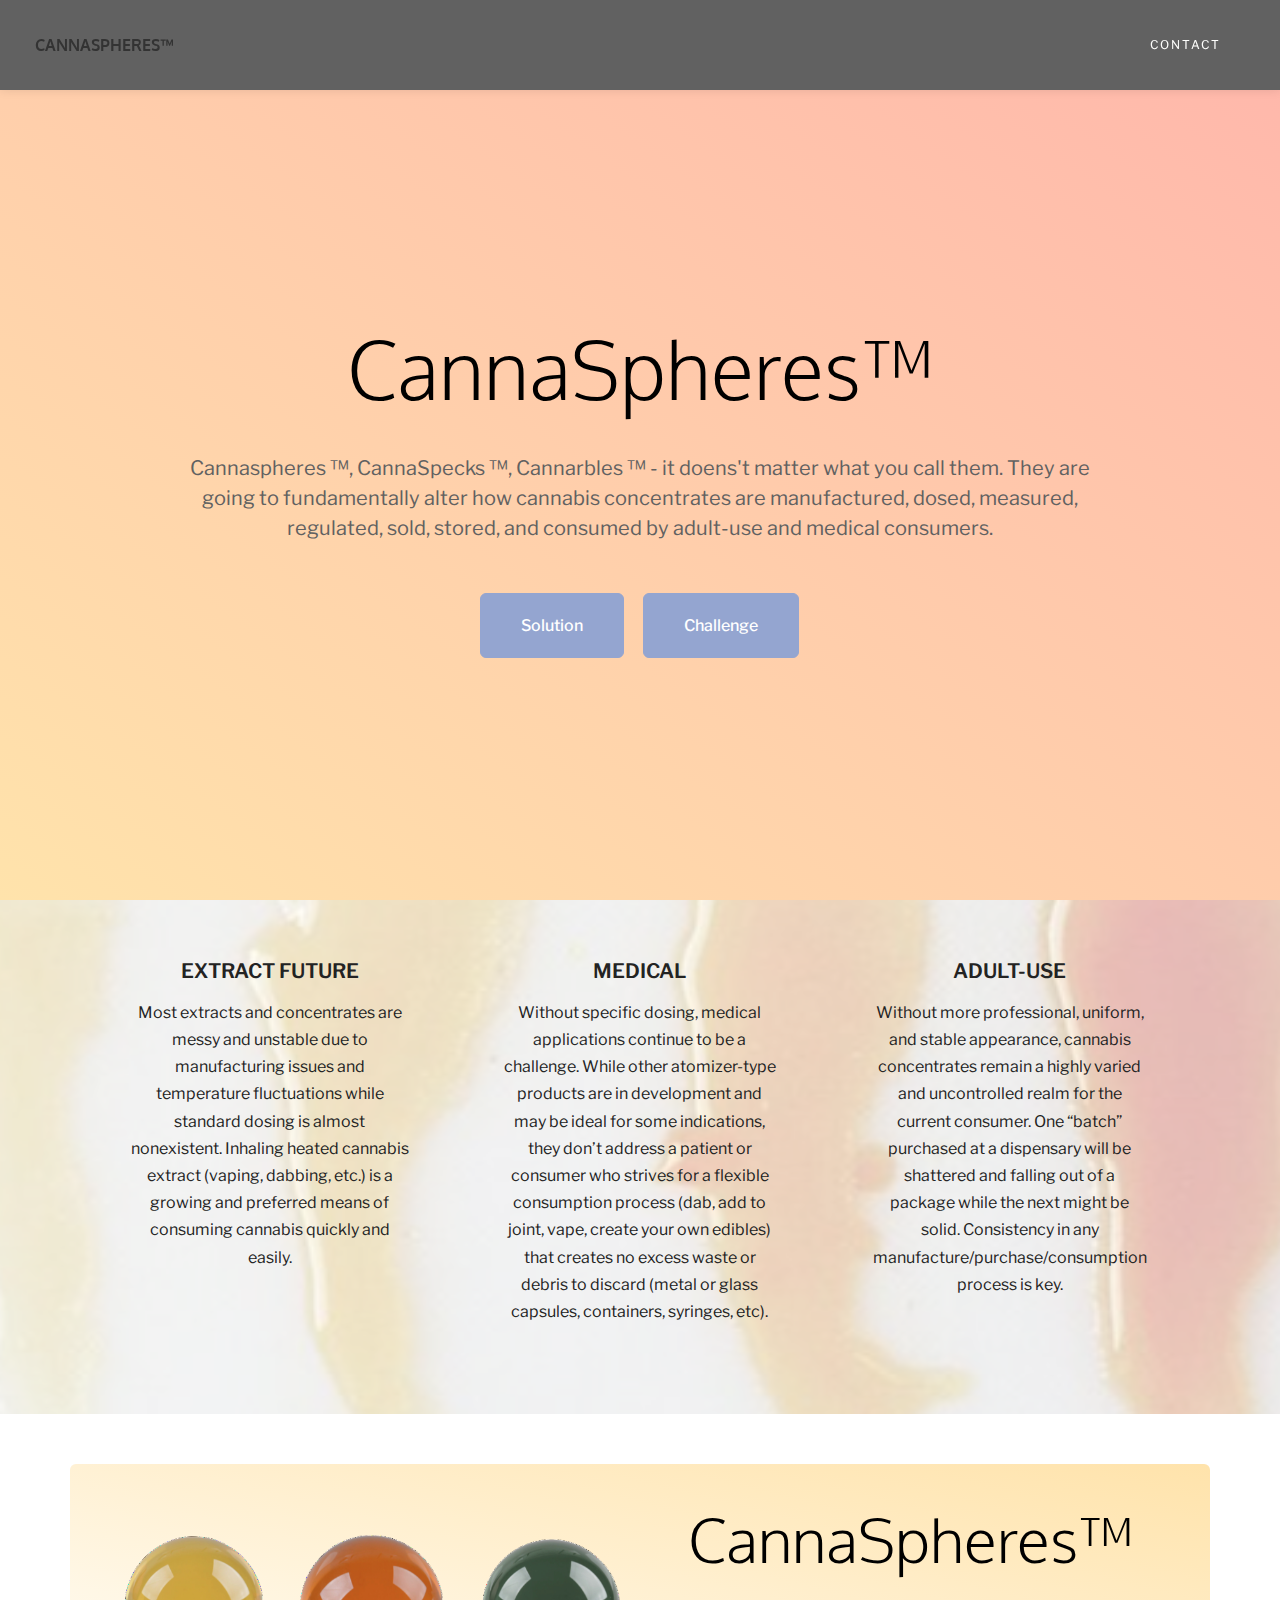
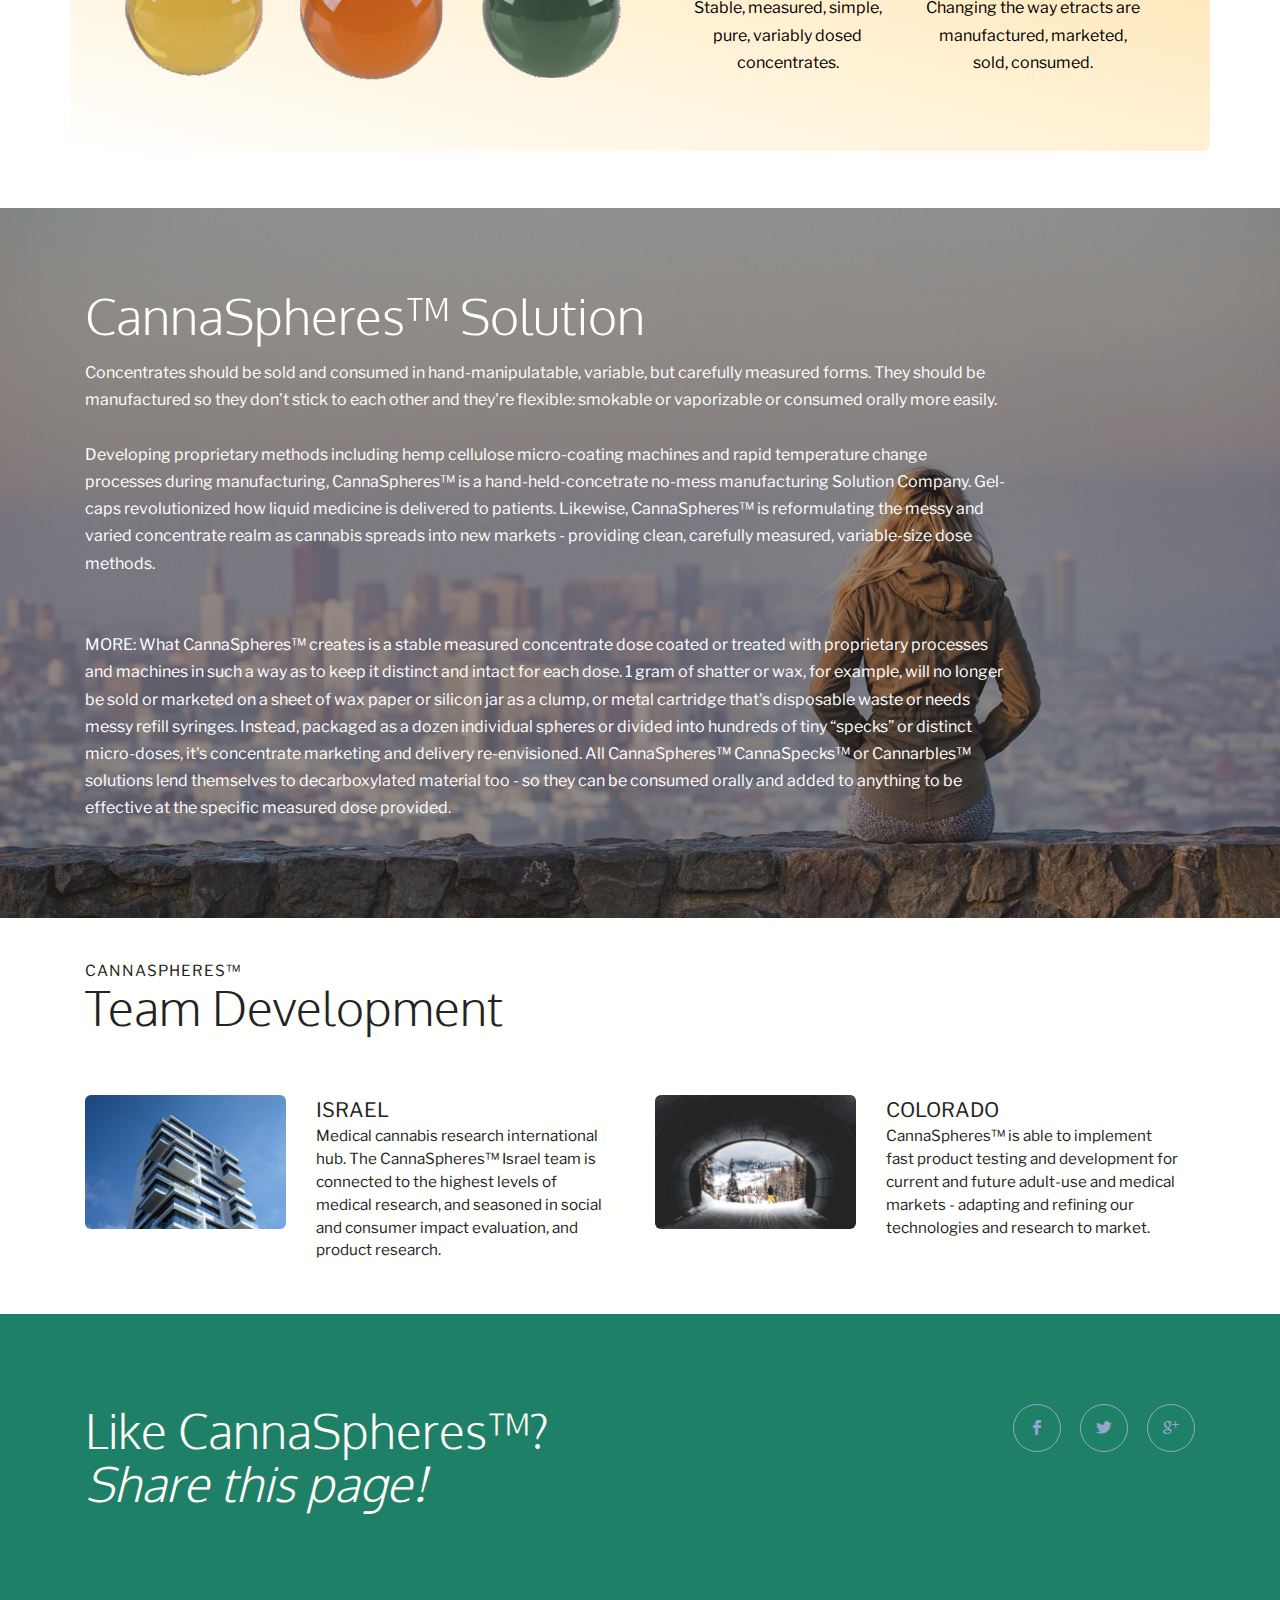
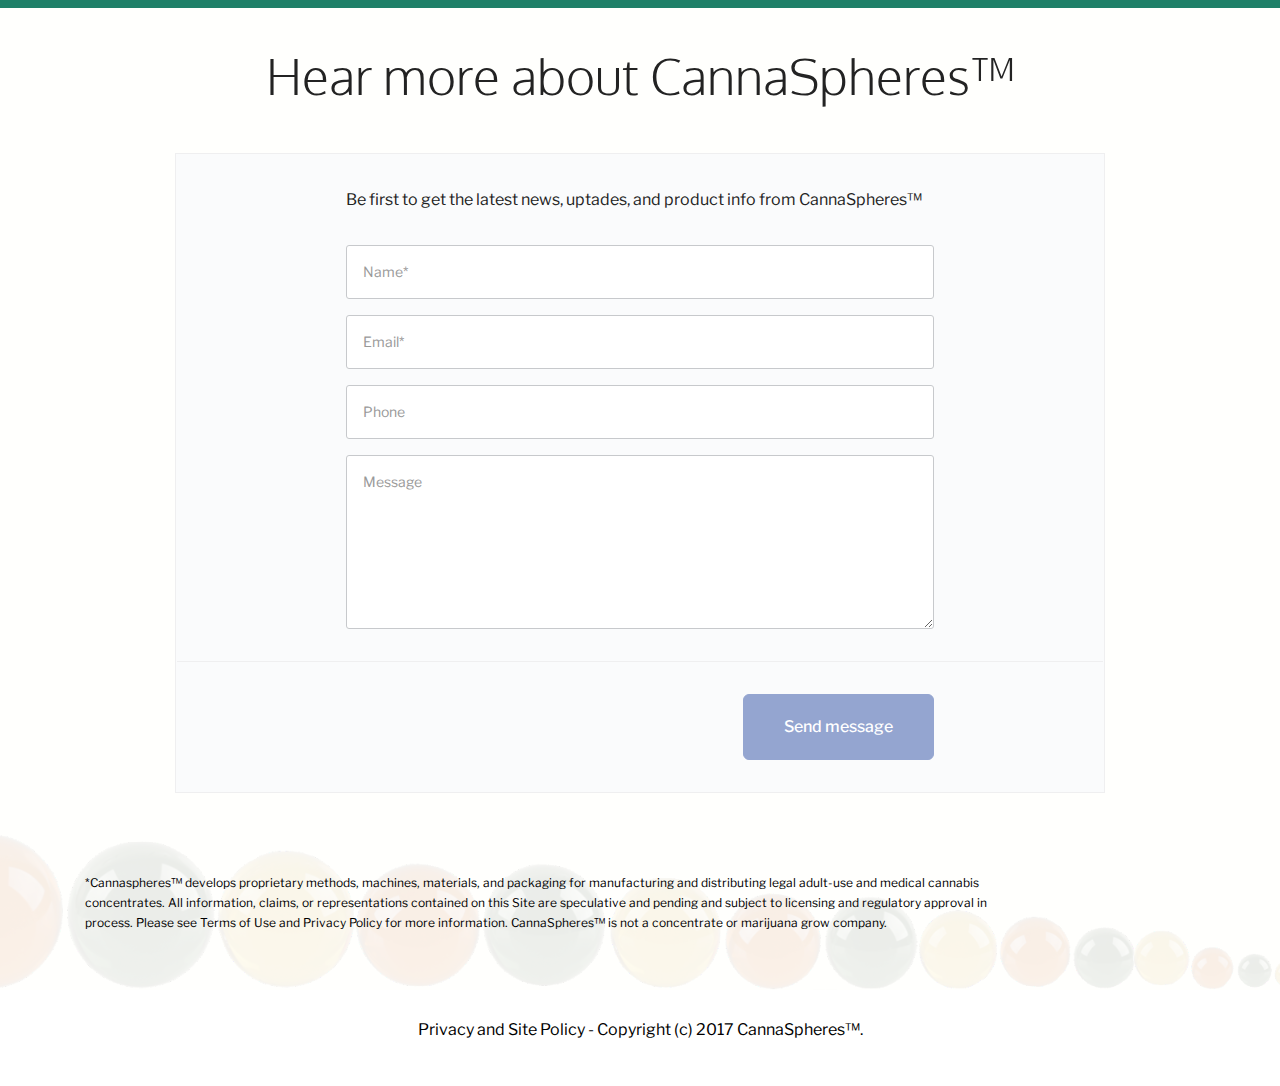
<file: index.html>
<!DOCTYPE html>
<html >
<head>
  <!-- Site made with Mobirise Website Builder v4.5.1, https://mobirise.com -->
  <meta charset="UTF-8">
  <meta http-equiv="X-UA-Compatible" content="IE=edge">
  <meta name="generator" content="Mobirise v4.5.1, mobirise.com">
  <meta name="viewport" content="width=device-width, initial-scale=1, minimum-scale=1">
  <meta name="description" content="">
  <title>Home</title>
  <link rel="stylesheet" href="assets/web/assets/mobirise-icons/mobirise-icons.css">
  <link rel="stylesheet" href="https://fonts.googleapis.com/css?family=Libre+Franklin:400,400i,600,600i">
  <link rel="stylesheet" href="assets/tether/tether.min.css">
  <link rel="stylesheet" href="assets/bootstrap/css/bootstrap.min.css">
  <link rel="stylesheet" href="assets/socicon/css/socicon.min.css">
  <link rel="stylesheet" href="assets/dropdown/css/style.css">
  <link rel="stylesheet" href="assets/theme/css/style.css">
  <link rel="stylesheet" href="assets/mobirise/css/mbr-additional.css" type="text/css">
  
  
  
</head>
<body>
<section class="menu1" id="menu1-0" data-rv-view="0">

    <nav class="navbar navbar-dropdown navbar-fixed-top">
        <div class="container-fluid">

            <div class="mbr-table">
                <div class="mbr-table-cell logo">

                    <div class="navbar-brand">
                        
                        <a class="navbar-caption" href="mailto:cannaspheres@gmail.com">CANNASPHERES™</a>
                    </div>

                </div>
                <div class="mbr-table-cell text">

                    <button class="navbar-toggler pull-xs-right hidden-md-up" type="button" data-toggle="collapse" data-target="#exCollapsingNavbar">
                        <div class="hamburger-icon"></div>
                    </button>

                    <ul class="nav-dropdown collapse pull-xs-right nav navbar-nav navbar-toggleable-sm" id="exCollapsingNavbar"><li class="nav-item dropdown"><a class="nav-link link" href="mailto:cannaspheres@gmail.com" aria-expanded="false">CONTACT</a></li></ul>

                    <button hidden="" class="navbar-toggler navbar-close" type="button" data-toggle="collapse" data-target="#exCollapsingNavbar">
                        <div class="close-icon"></div>
                    </button>

                </div>

            </div>

        </div>
    </nav>

</section>

<section class="mbr-section mbr-section-hero mbr-section-full header5 mbr-after-navbar" id="header5-1" data-rv-view="2" style="background: linear-gradient(to right top, rgb(255, 227, 171), rgb(255, 182, 171)) rgb(255, 227, 171);">

    
        
    <div class="mbr-table-cell">
        <div class="container">
            <div class="row heading">
                <div class="col-md-10 text-xs-center col-md-offset-1">

                    <h1 class="mbr-section-title display-1 heading-title">CannaSpheres™</h1>
                    <p class="mbr-section-subtitle sub-2 heading-text">Cannaspheres ™, CannaSpecks ™, Cannarbles ™&nbsp;- it doens't matter what you call them. They are going to fundamentally alter how cannabis concentrates are manufactured, dosed, measured, regulated, sold, stored, and consumed by adult-use and medical consumers.</p>
                    <div class="mbr-section-btn"><a class="btn btn-lg btn-primary" href="index.html#content7-5">Solution</a> <a class="btn btn-lg btn-primary" href="index.html#features12-2">Challenge</a></div>
                </div>
            </div>
        </div>
    </div>    

</section>

<section class="mbr-section mbr-section-hero features12" id="features12-2" data-rv-view="5" style="background-image: url(assets/images/messy-dabs-858x304.jpg); padding-top: 40px; padding-bottom: 40px;">

    <div class="mbr-overlay" style="opacity: 0.7; background-color: rgb(255, 255, 253);"></div>

        

        <div class="container">
            <div class="col-xs-12">
                <div class="row">

                    <div class="mbr-cards-col col-xs-12 col-lg-4">
                        <div class="card" style="text-align: center;">
                            
                            <div class="card-box col-xs-9 col-lg-12">
                                <h4 class="card-title mbr-section-subtitle sub-2">EXTRACT FUTURE</h4>
                                <p class="card-text mbr-section-text text-1">Most extracts and concentrates are messy and unstable due to manufacturing issues and temperature fluctuations while standard dosing is almost nonexistent. Inhaling heated cannabis extract (vaping, dabbing, etc.) is a growing and preferred means of consuming cannabis quickly and easily.</p>
                                
                            </div>
                            <div class="clear"></div>
                        </div>
                    </div>

                    <div class="mbr-cards-col col-xs-12 col-lg-4">
                        <div class="card" style="text-align: center;">
                            
                            <div class="card-box col-xs-9 col-lg-12">
                                <h4 class="card-title mbr-section-subtitle sub-2">MEDICAL</h4>
                                <p class="card-text mbr-section-text text-1">Without specific dosing, medical applications continue to be a challenge. While other atomizer-type products are in development and may be ideal for some indications, they don’t address a patient or consumer who strives for a flexible consumption process (dab, add to joint, vape, create your own edibles) that creates no excess waste or debris to discard (metal or glass capsules, containers, syringes, etc).</p>
                                
                            </div>
                            <div class="clear"></div>
                        </div>
                    </div>

                    <div class="mbr-cards-col col-xs-12 col-lg-4">
                        <div class="card" style="text-align: center;">
                            
                            <div class="card-box col-xs-9 col-lg-12">
                                <h4 class="card-title mbr-section-subtitle sub-2">ADULT-USE</h4>
                                <p class="card-text mbr-section-text text-1">Without more professional, uniform, and stable appearance, cannabis concentrates remain a highly varied and uncontrolled realm for the current consumer. One “batch” purchased at a dispensary will be shattered and falling out of a package while the next might be solid. Consistency in any manufacture/purchase/consumption process is key.</p>
                                
                            </div>
                            <div class="clear"></div>
                        </div>
                    </div>

                    

                </div>
            </div>
        </div>


</section>

<section class="mbr-section msg-box3" id="msg-box3-u" data-rv-view="8" style="background-color: rgb(255, 255, 255); padding-top: 50px; padding-bottom: 50px;">

    
    <div class="container">
        <div class="row">
            <div class="wraper" style="text-align: right; background: linear-gradient(to right top, rgb(255, 255, 253), rgb(255, 227, 171)) rgb(255, 255, 253);">
  
              <div class="mbr-table-cell col-md-6 mbr-figure" style="width: 50%;"><img src="assets/images/alpha2-786x227.png"></div>

              <div class="mbr-table-cell col-md-6 content">
                  <h1 class="mbr-section-title display-2 text-center">CannaSpheres™</h1>
                  <div class="icons-block">
                      <div class="container">
                      <div class="row">
                        <div class="col-md-4 icons-item col-md-6">
                          
                          <p class="round-text text-1 text-center">Stable, measured, simple, pure, variably dosed concentrates.</p>
                        </div>
                        <div class="col-md-4 icons-item col-md-6" style="display: block;">
                          
                          <p class="round-text text-1 text-center">Changing the way etracts are manufactured, marketed, sold, consumed.</p>
                        </div>
                        <div class="col-md-4 icons-item" style="display: none;">
                          
                          <p class="round-text text-1 text-center">Publish your website to a local drive, FTP or host on Amazon S3, Github.</p>
                        </div>  
                      </div>
                      </div>
                  </div>
              </div>

              <!-- inverse -->

              

              

            </div>
        </div>
    </div>

</section>

<section class="mbr-section content5" id="content7-5" data-rv-view="11" style="background-image: url(assets/images/content7.jpg); padding-top: 80px; padding-bottom: 80px;">

    <div class="mbr-overlay" style="opacity: 0.5; background-color: rgb(45, 45, 45);"></div>

        <div class="container">
            <div class="row heading">
                <div class="col-md-10">

                    <h1 class="mbr-section-title display-3 heading-title">CannaSpheres™ Solution</h1>
                    <p class="mbr-section-subtitle text-1 heading-text">Concentrates should be sold and consumed in hand-manipulatable, variable, but carefully measured forms. They should be manufactured so they don’t stick to each other and they're flexible: smokable or vaporizable or consumed orally more easily. <br><br>Developing proprietary methods including hemp cellulose micro-coating machines and rapid temperature change processes during manufacturing, CannaSpheres™ is a hand-held-concetrate no-mess manufacturing Solution Company. Gel-caps revolutionized how liquid medicine is delivered to patients. Likewise, CannaSpheres™ is reformulating the messy and varied concentrate realm as cannabis spreads into new markets - providing clean, carefully measured, variable-size dose methods.<br><br><br>MORE: What CannaSpheres™ creates is a stable measured concentrate dose coated or treated with proprietary processes and machines in such a way as to keep it distinct and intact for each dose. 1 gram of shatter or wax, for example, will no longer be sold or marketed on a sheet of wax paper or silicon jar as a clump, or metal cartridge that's disposable waste or needs messy refill syringes. Instead, packaged as a dozen individual spheres or divided into hundreds of tiny “specks” or distinct micro-doses, it's concentrate marketing and delivery re-envisioned. All CannaSpheres™ CannaSpecks™ or Cannarbles™ solutions lend themselves to decarboxylated material too - so they can be consumed orally and added to anything to be effective at the specific measured dose provided.</p>
                    
                </div>
            </div>
        </div>

</section>

<section class="mbr-section mbr-section-hero features7" id="features7-a" data-rv-view="14" style="background-color: rgb(255, 255, 253); padding-top: 40px; padding-bottom: 40px;">

    

        <div class="container">
            <div class="row heading">
                <div class="col-md-12">

                    <p class="mbr-section-text text-2 heading-text">CannaSpheres™</p>
                    <h1 class="mbr-section-title display-3 heading-title">Team Development</h1>
                    
                </div>
            </div>
        </div>

        <div class="container">
                <div class="row">

                    <div class="mbr-cards-col col-xs-12 col-lg-6">
                        <div class="card">
                            <div class="card-img col-xs-3 col-lg-12 mbr-table-cell"><img src="assets/images/04.jpg"></div>
                            <div class="card-box col-xs-9 col-lg-12 text-xs-left mbr-table-cell">
                                <h4 class="card-title mbr-section-subtitle sub-2">ISRAEL</h4>
                                <p class="card-text mbr-section-text text-2">Medical cannabis research international hub. The CannaSpheres™ Israel team is connected to the highest levels of medical research, and seasoned in social and consumer impact evaluation, and product research.&nbsp;</p>
                                
                            </div>
                            <div class="clear"></div>
                        </div>
                    </div>

                    <div class="mbr-cards-col col-xs-12 col-lg-6">
                        <div class="card">
                            <div class="card-img col-xs-3 col-lg-12 mbr-table-cell"><img src="assets/images/mbr-1-1620x1080.jpg"></div>
                            <div class="card-box col-xs-9 col-lg-12 text-xs-left mbr-table-cell">
                                <h4 class="card-title mbr-section-subtitle sub-2">COLORADO</h4>
                                <p class="card-text mbr-section-text text-2">CannaSpheres™ is able to implement fast product testing and development for current and future adult-use and medical markets - adapting and refining our technologies and research to market.</p>
                                
                            </div>
                            <div class="clear"></div>
                        </div>
                    </div>

                </div>
        </div>


</section>

<section class="mbr-section mbr-section-md-padding share1" id="share1-b" data-rv-view="17" style="background-color: rgb(31, 128, 104); padding-top: 90px; padding-bottom: 90px;">
    
    <div class="container">
        <div class="row">
            <div class="col-xs-12 col-md-6 text-xs-center text-lg-left">
                <h3 class="mbr-section-title display-3">Like CannaSpheres™?<br><em>Share this page!</em></h3>
            </div>

            <div class="col-xs-12 col-md-6 text-xs-center text-lg-right">

                  <div class="mbr-social-likes" data-counters="false">

                    <span class="btn btn-social facebook" title="Share link on Facebook">
                        <i class="socicon socicon-facebook"></i>
                    </span>
                    <span class="btn btn-social twitter" title="Share link on Twitter">
                        <i class="socicon socicon-twitter"></i>
                    </span>
                    <span class="btn btn-social plusone" title="Share link on Google+">
                        <i class="socicon socicon-google"></i>
                    </span>
                    
                    
                  </div>

                </div>

            </div>
        </div>
    
</section>

<section class="mbr-section mbr-section-hero form1" id="form1-c" data-rv-view="19" style="background-color: rgb(255, 255, 253); padding-top: 40px; padding-bottom: 40px;">

    

        <div class="container">
            <div class="row heading">
                <div class="col-md-12 text-xs-center">

                    <h1 class="mbr-section-title display-3 heading-title">Hear more about CannaSpheres™</h1>
                    
                    
                </div>
            </div>
        </div>

        <div class="container">
            <div class="col-xs-12 form">

                <div class="row">
                    <div class="col-xs-12 col-md-8 col-md-offset-2">
                        <h5 class="form-title mbr-section-subtitle text-1">Be first to get the latest news, uptades, and product info from CannaSpheres™</h5>
                    </div>                    
                </div>

                <div class="row" data-form-type="formoid">
                    <div data-form-alert="true">
                        <div hidden="" data-form-alert-success="true" class="alert alert-form alert-success text-xs-center">Thanks for filling out form!</div>
                    </div>


                    <form action="https://mobirise.com/" method="post" data-form-title="Hear more about CannaSpheres™">

                        <input type="hidden" value="3uE+d2ggbg4n4YeFmUmIDkAQUj3fWIaYKbqH2HCQJ84M4OPVJNj4JhkSbFlrjpfRzzv55HGy85lCnb7dK9SH09uhJVk5mY4wEfXJPsZT7nNc7mACVzJAoyetKH1JJ4k6" data-form-email="true">

                        <div class="col-xs-12 col-md-8 col-md-offset-2 form-wrap">

                            <div class="col-xs-12">
                                <div class="form-group">
                                    <label class="form-control-label">Name*</label>
                                    <input type="text" class="form-control" name="name" required="" data-form-field="Name" placeholder="Name*">
                                </div>
                            </div>

                            <div class="col-xs-12">
                                <div class="form-group">
                                    <label class="form-control-label">Email*</label>
                                    <input type="email" class="form-control" name="email" required="" data-form-field="Email" placeholder="Email*">
                                </div>
                            </div>

                            <div class="col-xs-12">
                                <div class="form-group">
                                    <label class="form-control-label">Phone</label>
                                    <input type="tel" class="form-control" name="phone" data-form-field="Phone" placeholder="Phone">
                                </div>
                            </div>

                            <div class="col-xs-12">
                                <label class="form-control-label">Message</label>
                                <textarea class="form-control" name="message" rows="7" data-form-field="Message" placeholder="Message"></textarea>
                            </div>

                        </div>

                        <div class="clear"></div>

                        <div class="form-separator"></div>

                        <div class="col-xs-12 col-md-8 col-md-offset-2 form-button-wrap">

                            <div class="text-xs-center text-md-right"><button type="submit" class="btn btn-lg btn-primary">Send message</button></div>

                        </div>

                    </form>

                </div>
    
            </div>
        </div>


</section>

<section class="mbr-section content5" id="content7-h" data-rv-view="29" style="background-image: url(assets/images/row-of-cannaspheres-1825x195.png); padding-top: 40px; padding-bottom: 40px;">

    <div class="mbr-overlay" style="opacity: 0.9; background-color: rgb(255, 255, 253);"></div>

        <div class="container">
            <div class="row heading">
                <div class="col-md-10">

                    
                    <p class="mbr-section-subtitle text-1 heading-text">*Cannaspheres™ develops proprietary methods, machines, materials, and packaging for manufacturing and distributing legal adult-use and medical cannabis concentrates.&nbsp;All information, claims, or representations contained on this Site are speculative and pending and subject to licensing and regulatory approval in process. Please see Terms of Use and Privacy Policy for more information. CannaSpheres™ is not a concentrate or marijuana grow company. </p>
                    
                </div>
            </div>
        </div>

</section>

<footer class="mbr-small-footer mbr-section mbr-section-nopadding footer4" id="footer4-m" data-rv-view="32" style="background-color: rgb(255, 255, 255); padding-top: 1.75rem; padding-bottom: 1.75rem;">
    
    <div class="container">
        <p class="text-xs-center"><a href="page1.html#content3-k">Privacy</a> and <a href="page1.html#content3-k">Site Policy</a>&nbsp;- Copyright (c) 2017 CannaSpheres™.</p>
    </div>
</footer>


  <script src="assets/web/assets/jquery/jquery.min.js"></script>
  <script src="assets/tether/tether.min.js"></script>
  <script src="assets/bootstrap/js/bootstrap.min.js"></script>
  <script src="assets/smooth-scroll/smooth-scroll.js"></script>
  <script src="assets/touch-swipe/jquery.touch-swipe.min.js"></script>
  <script src="assets/social-likes/social-likes.js"></script>
  <script src="assets/dropdown/js/script.min.js"></script>
  <script src="assets/theme/js/script.js"></script>
  <script src="assets/formoid/formoid.min.js"></script>
  
  
</body>
</html>
</file>
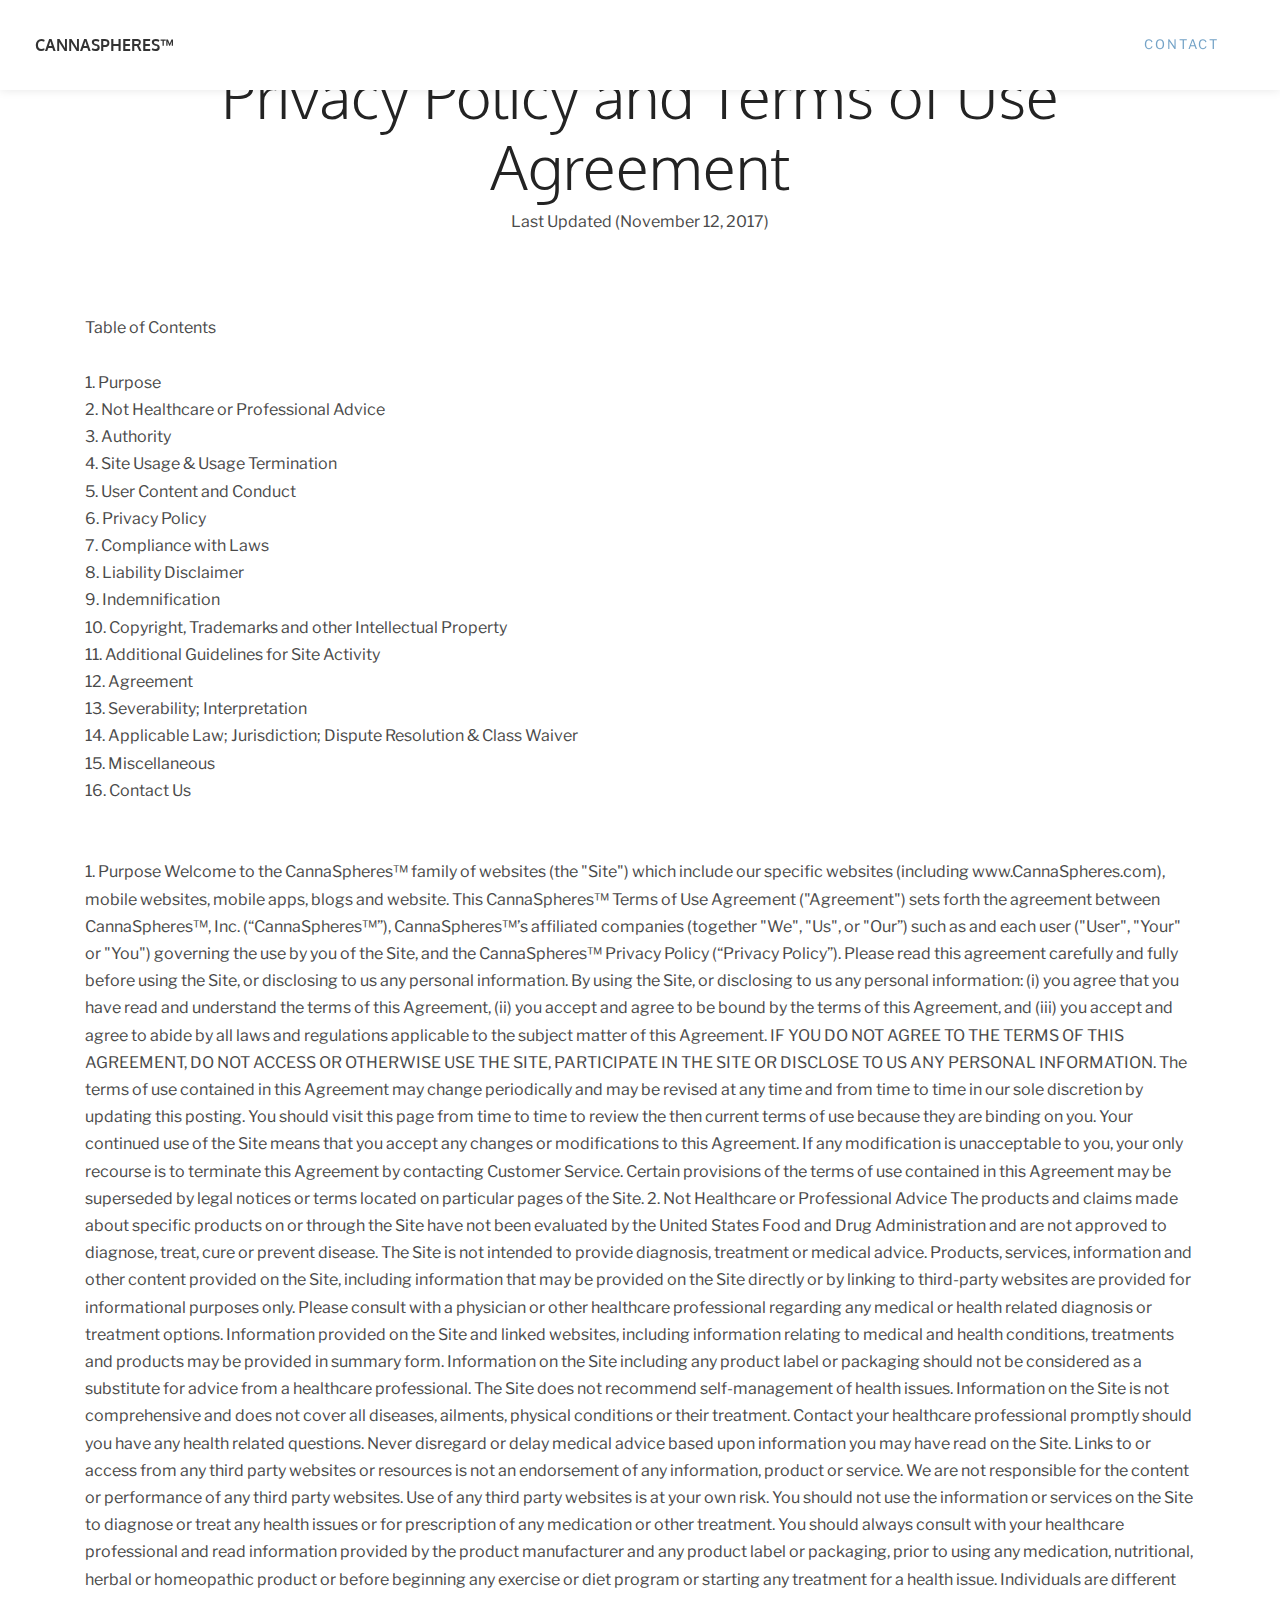
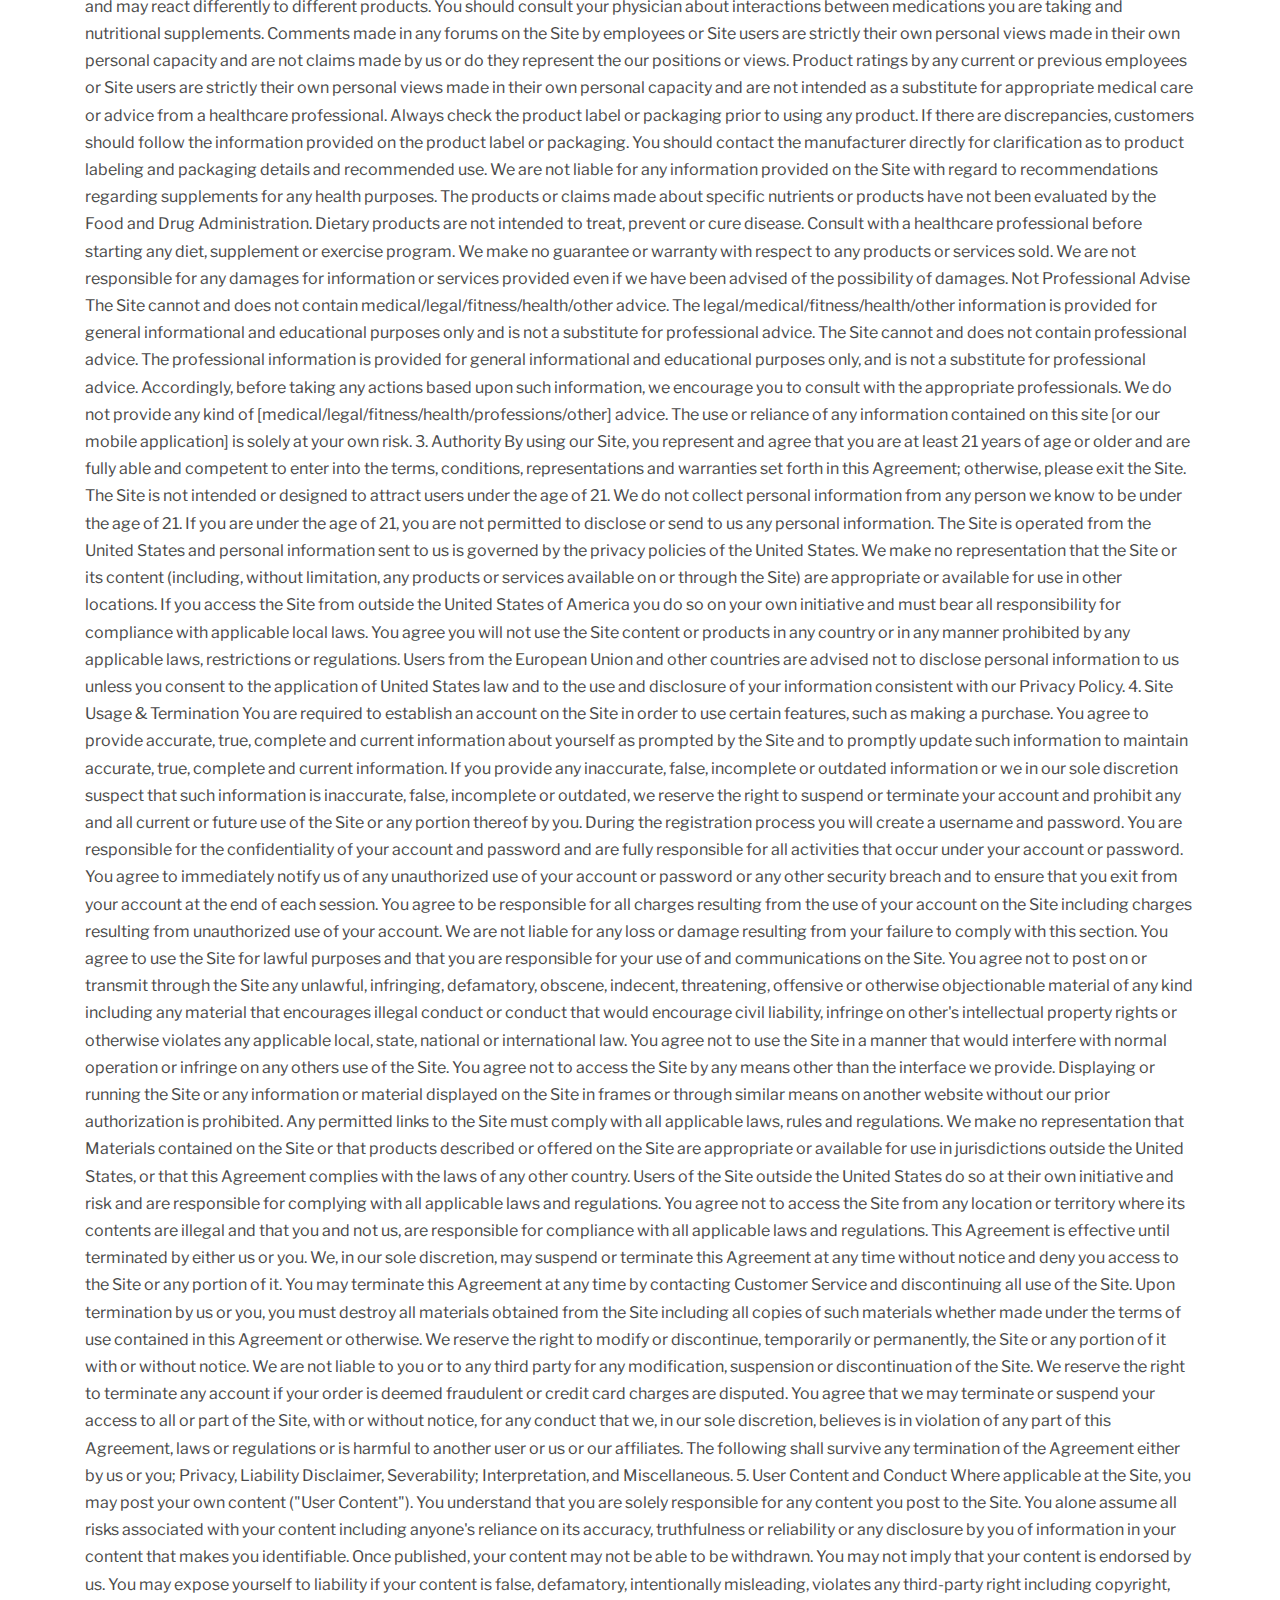
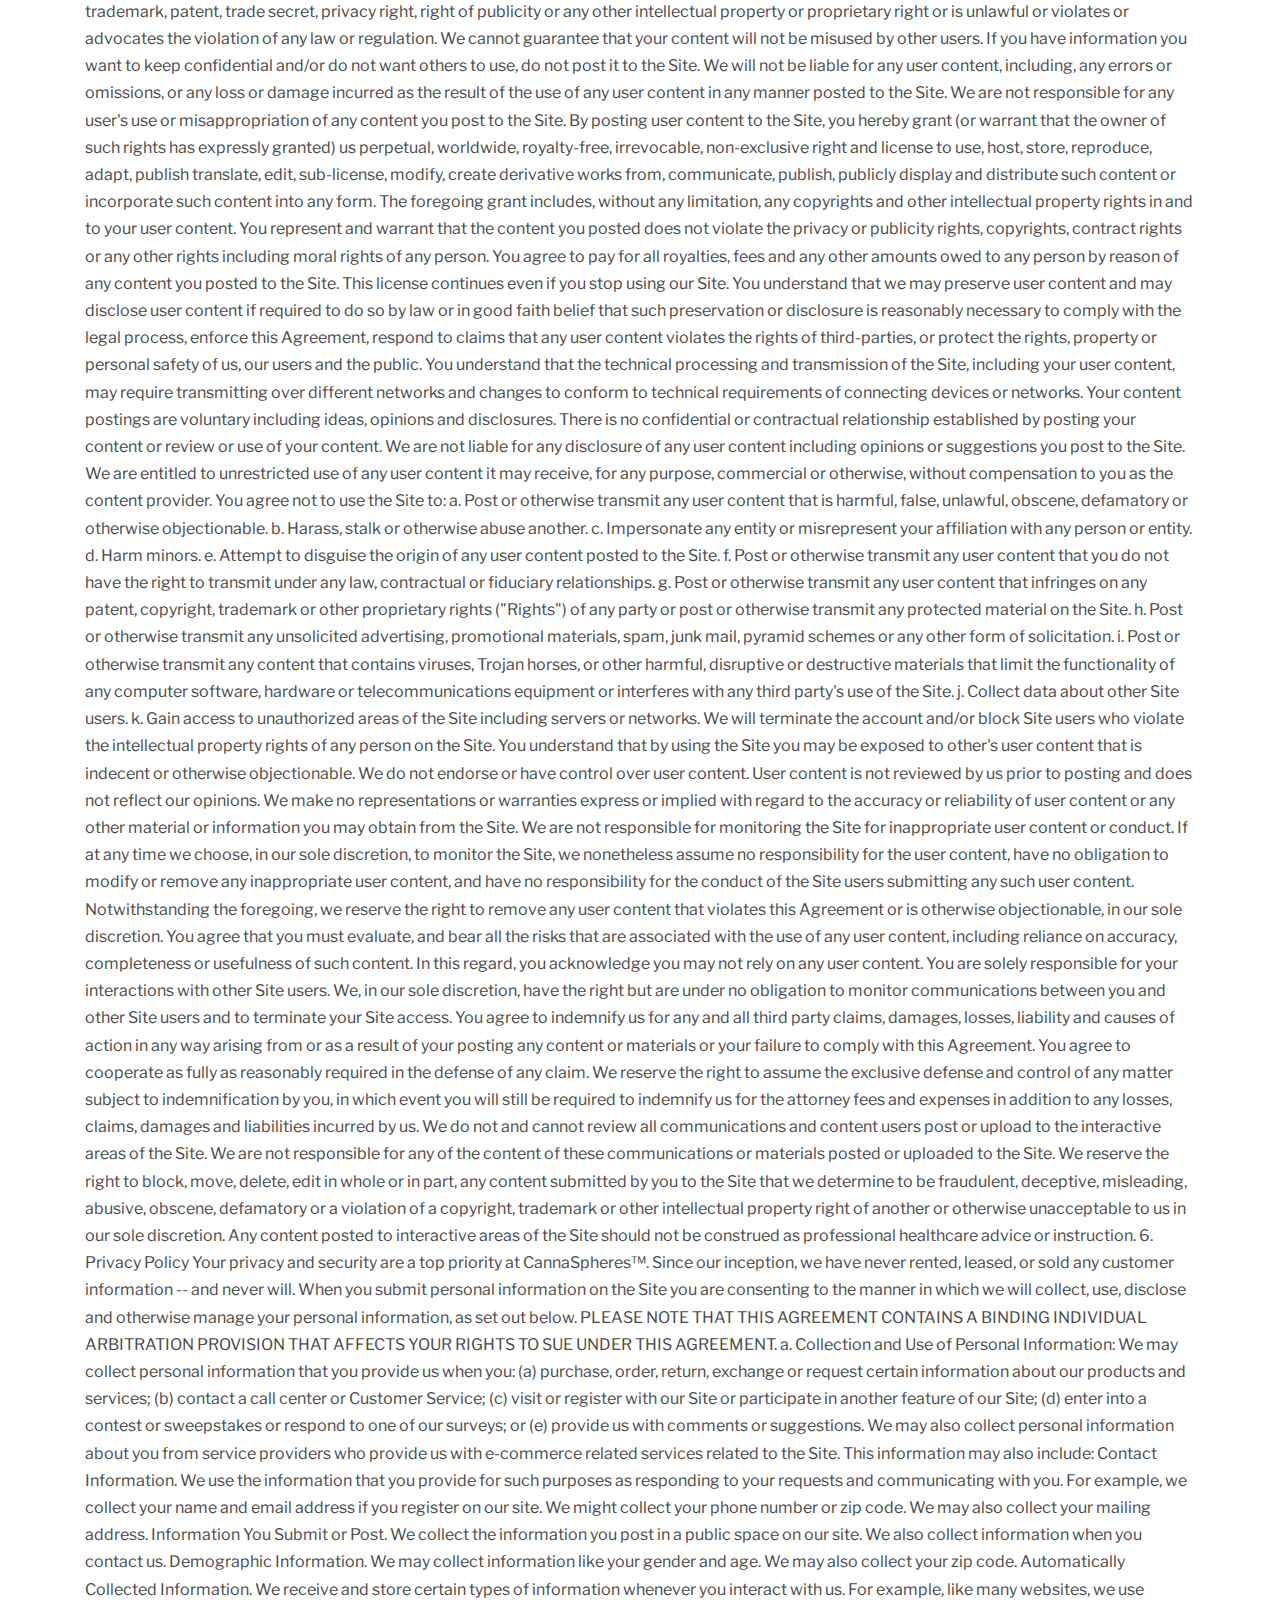
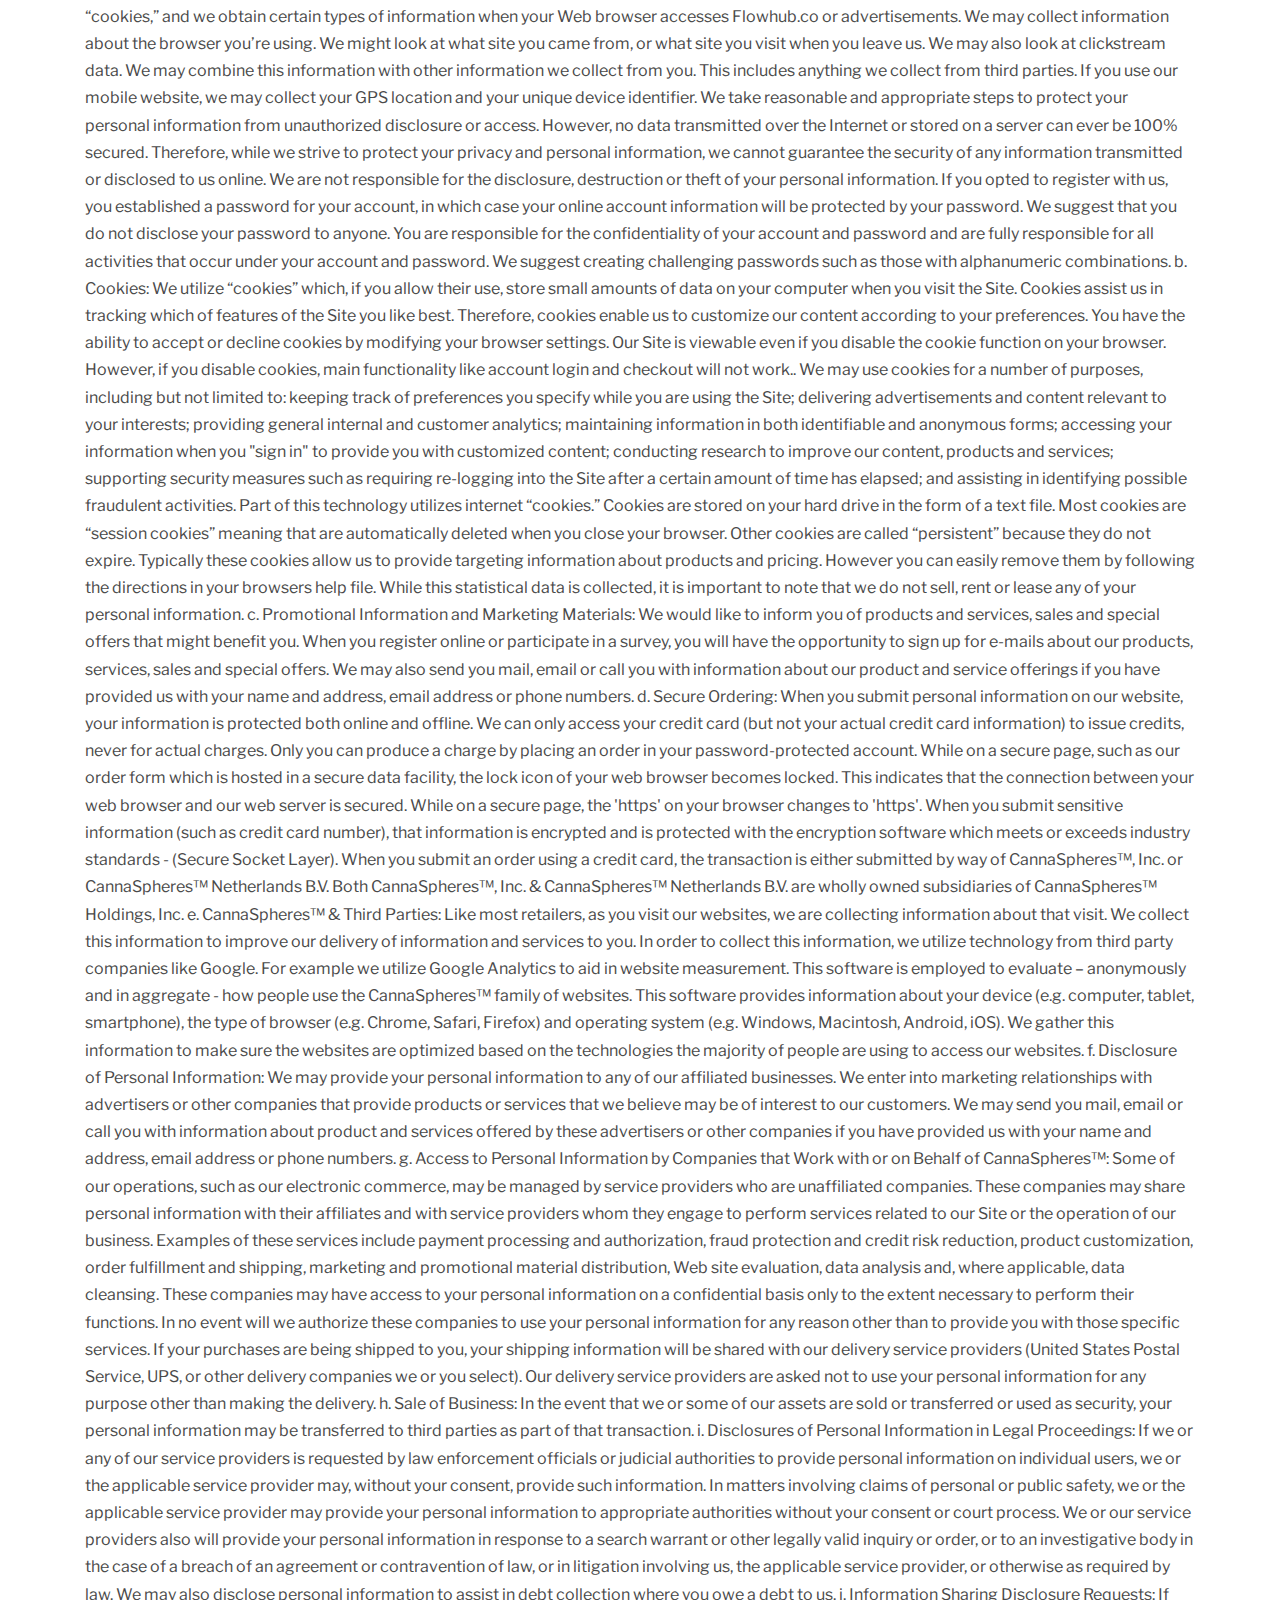
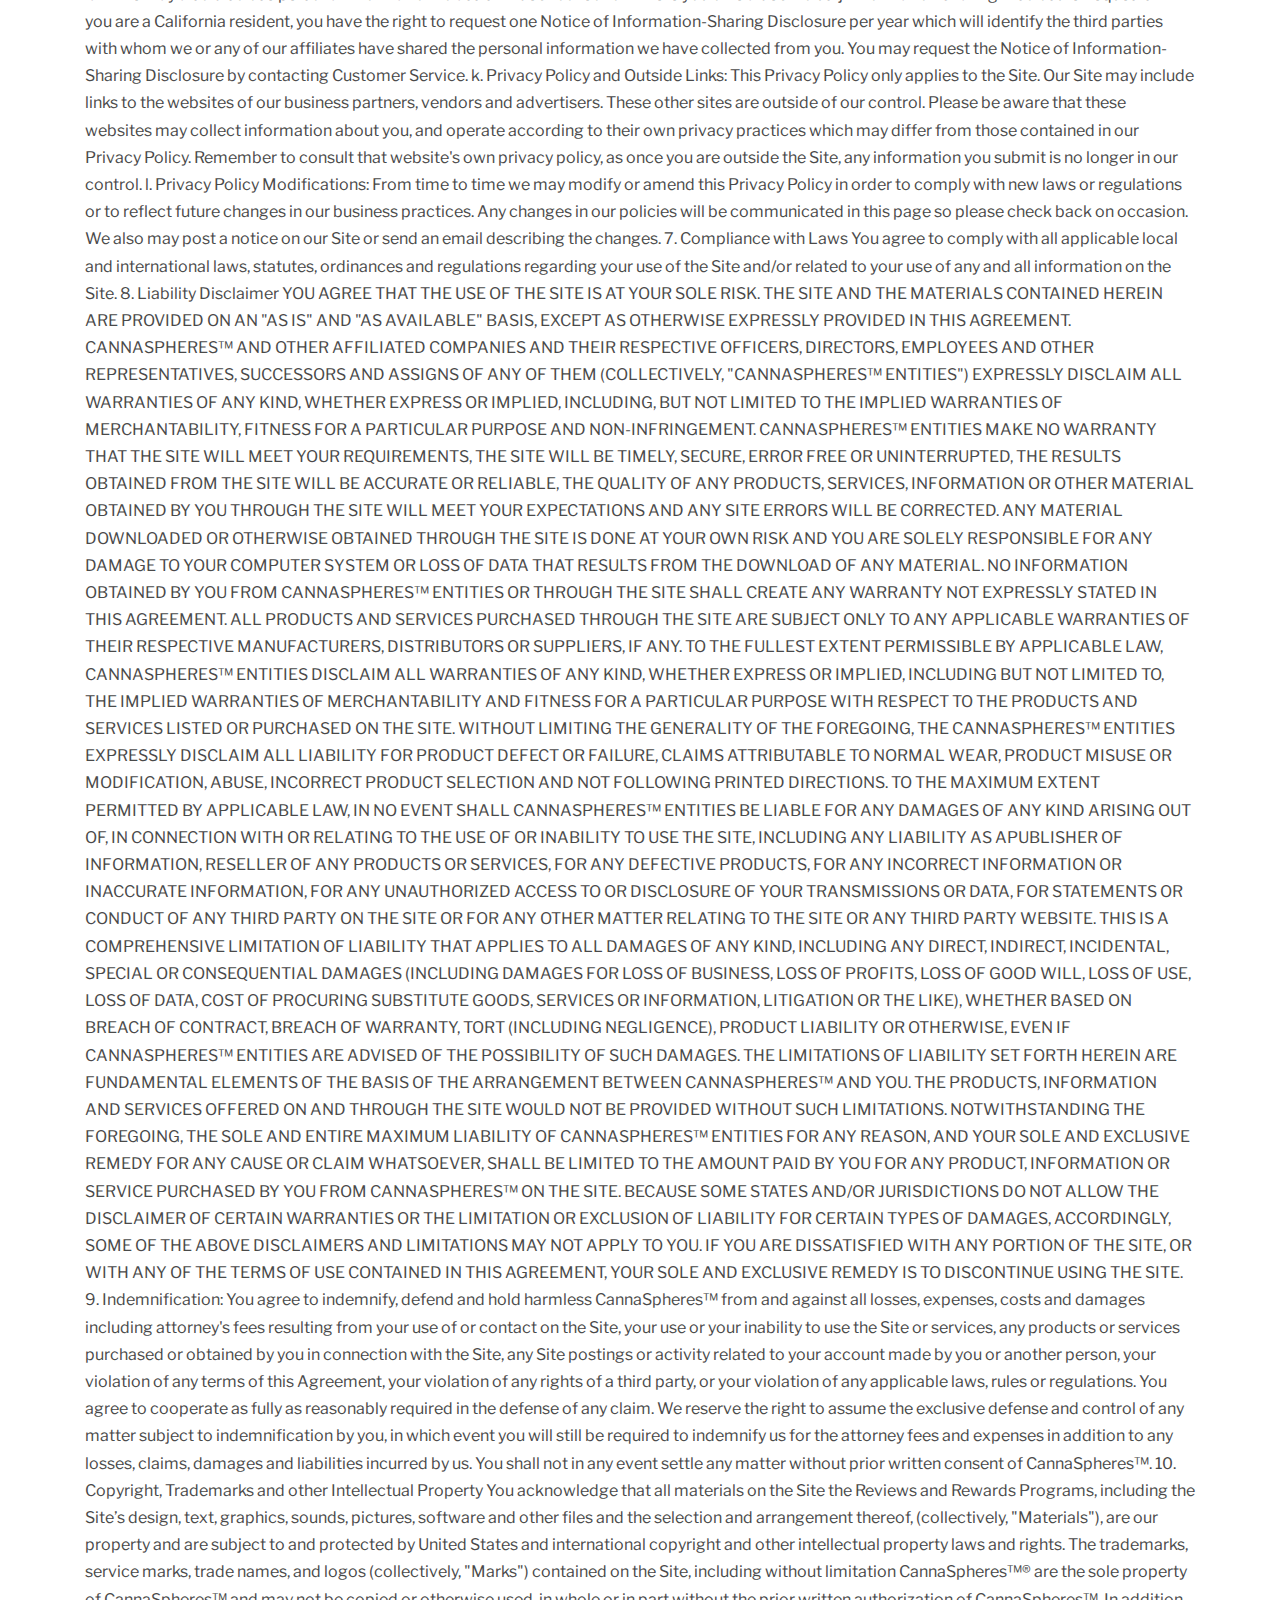
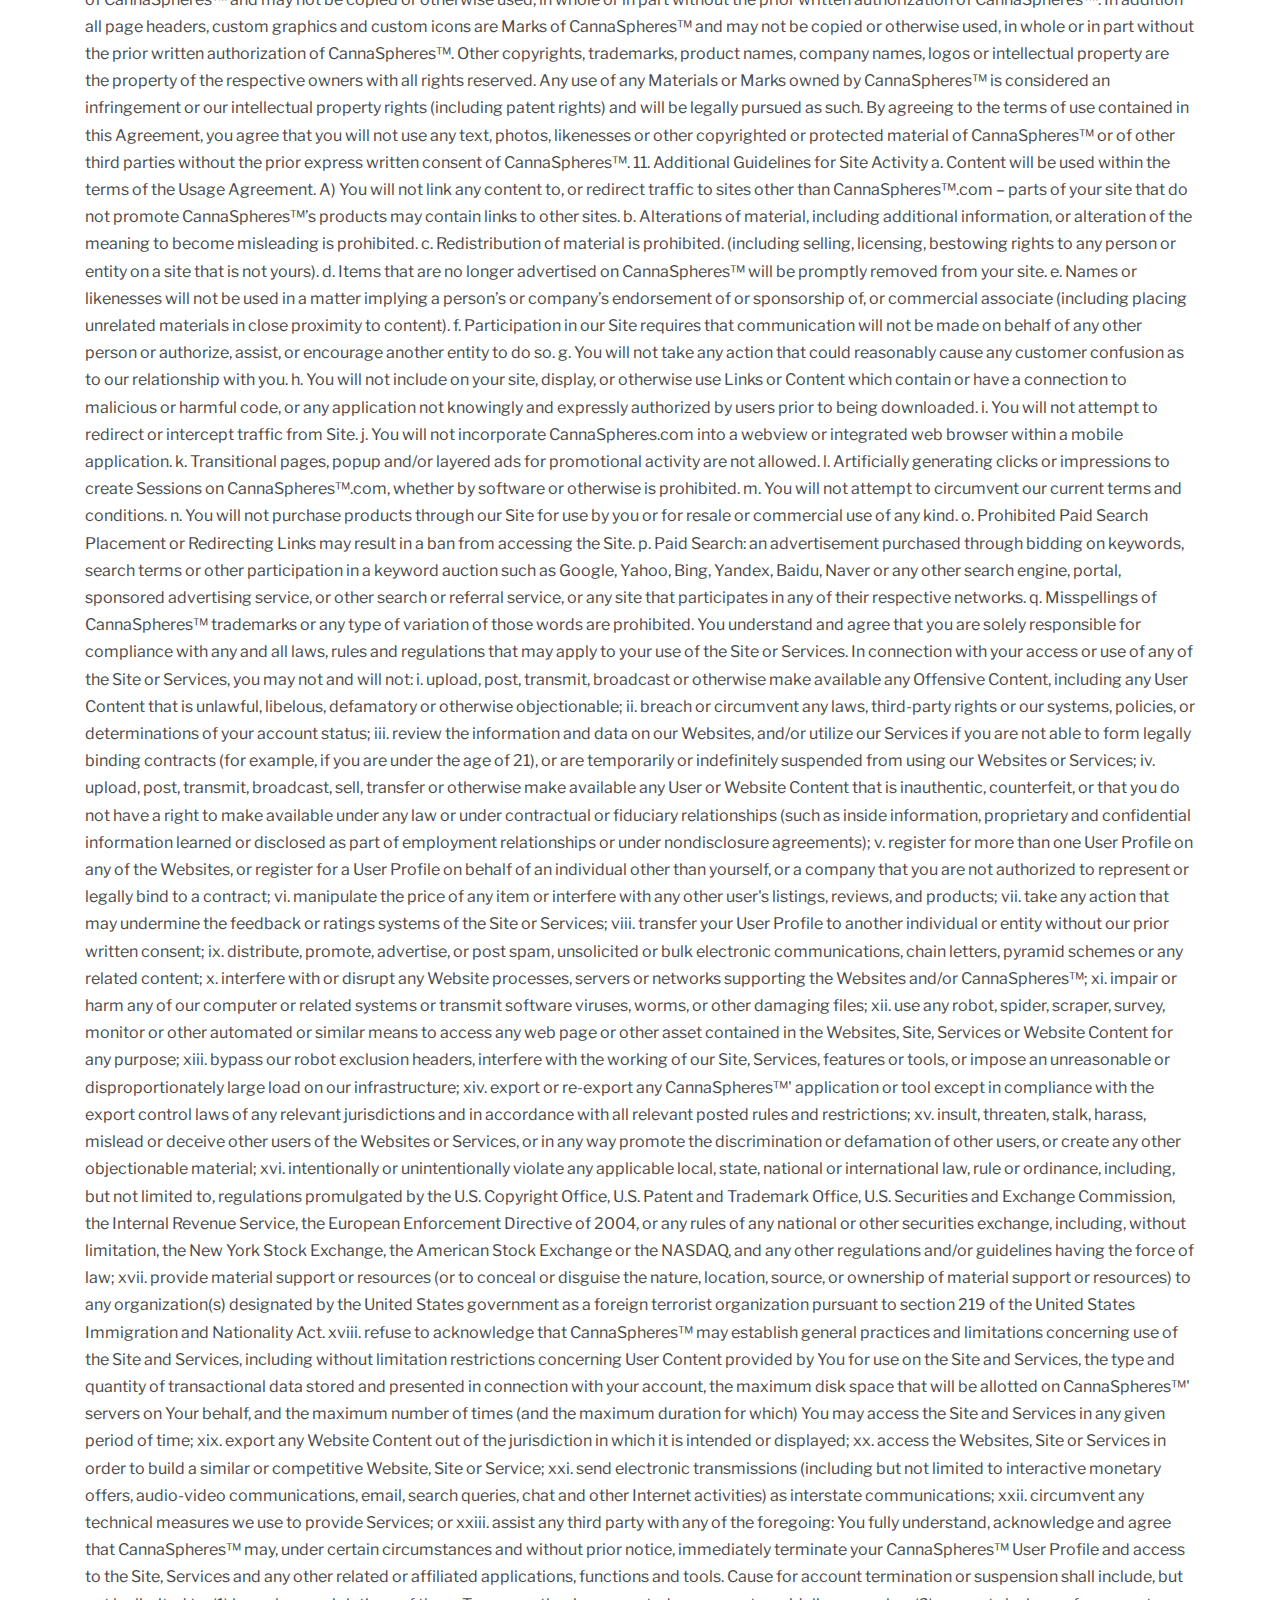
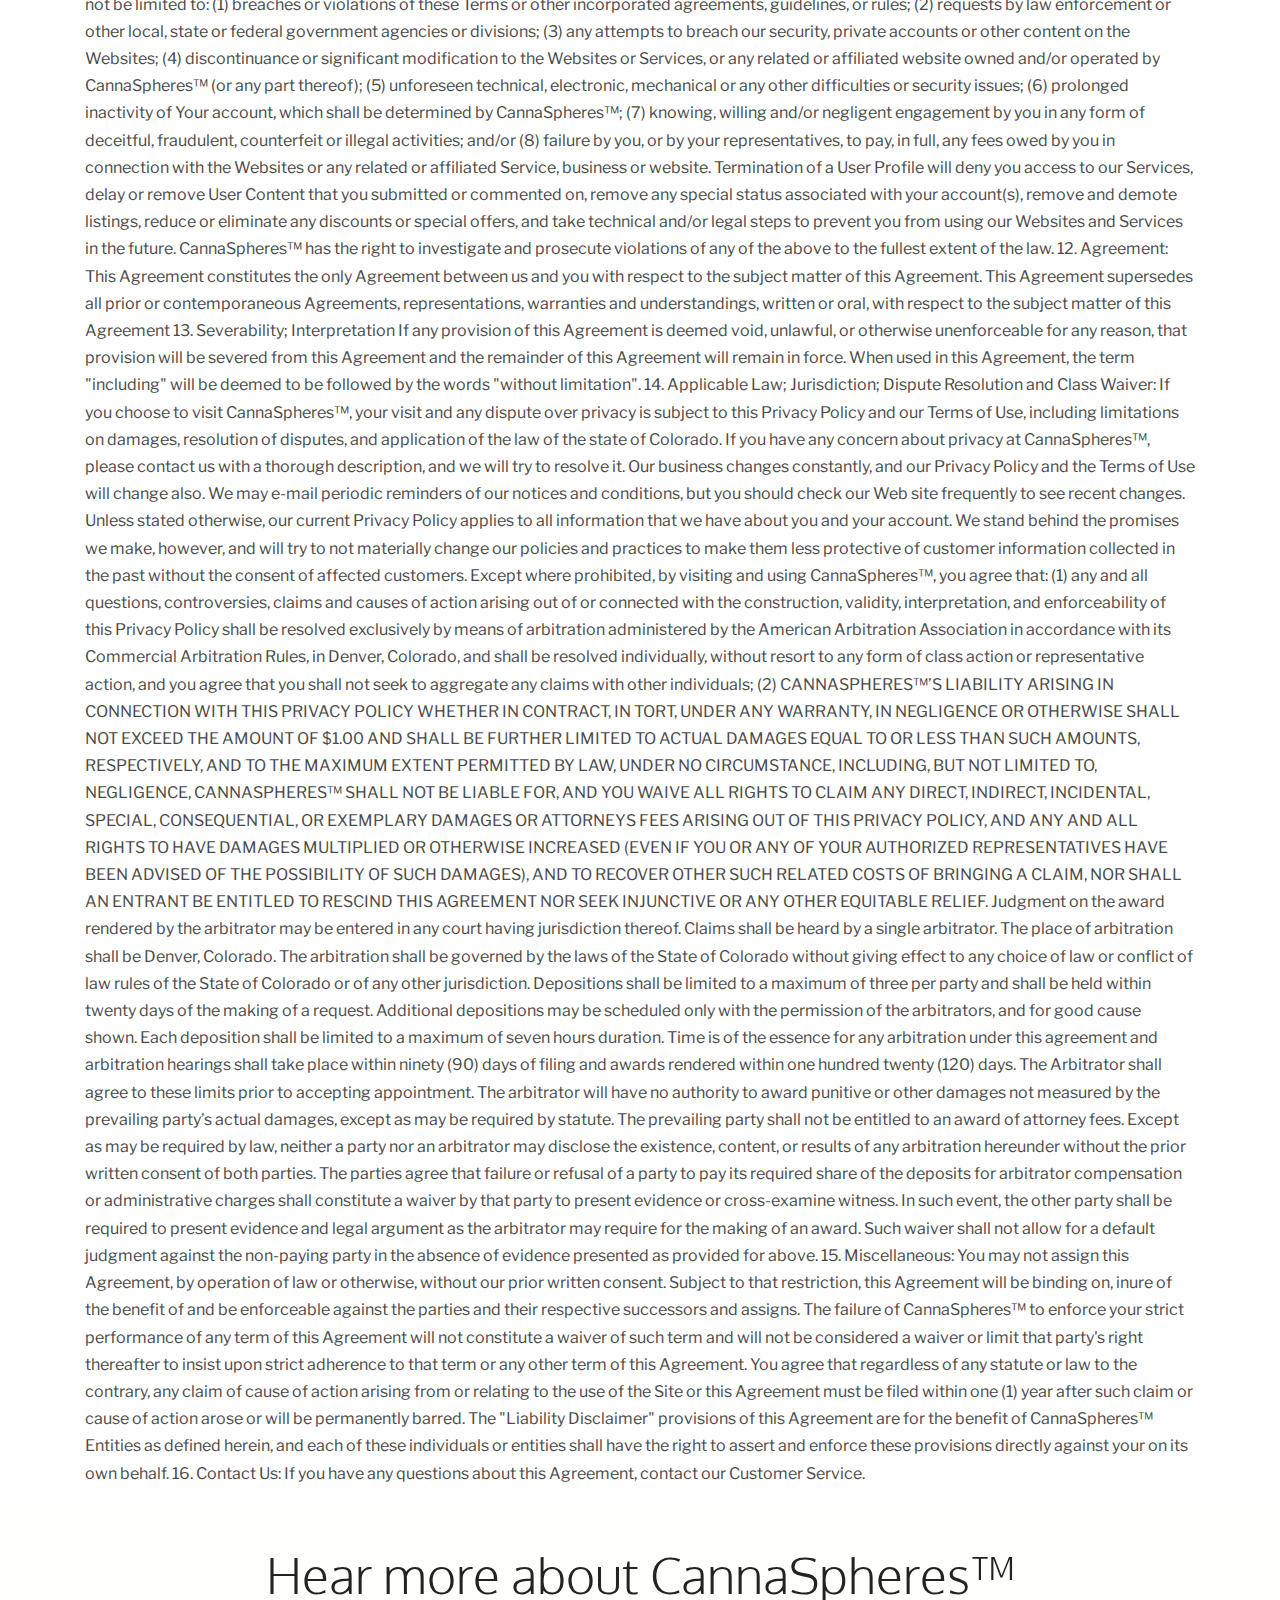
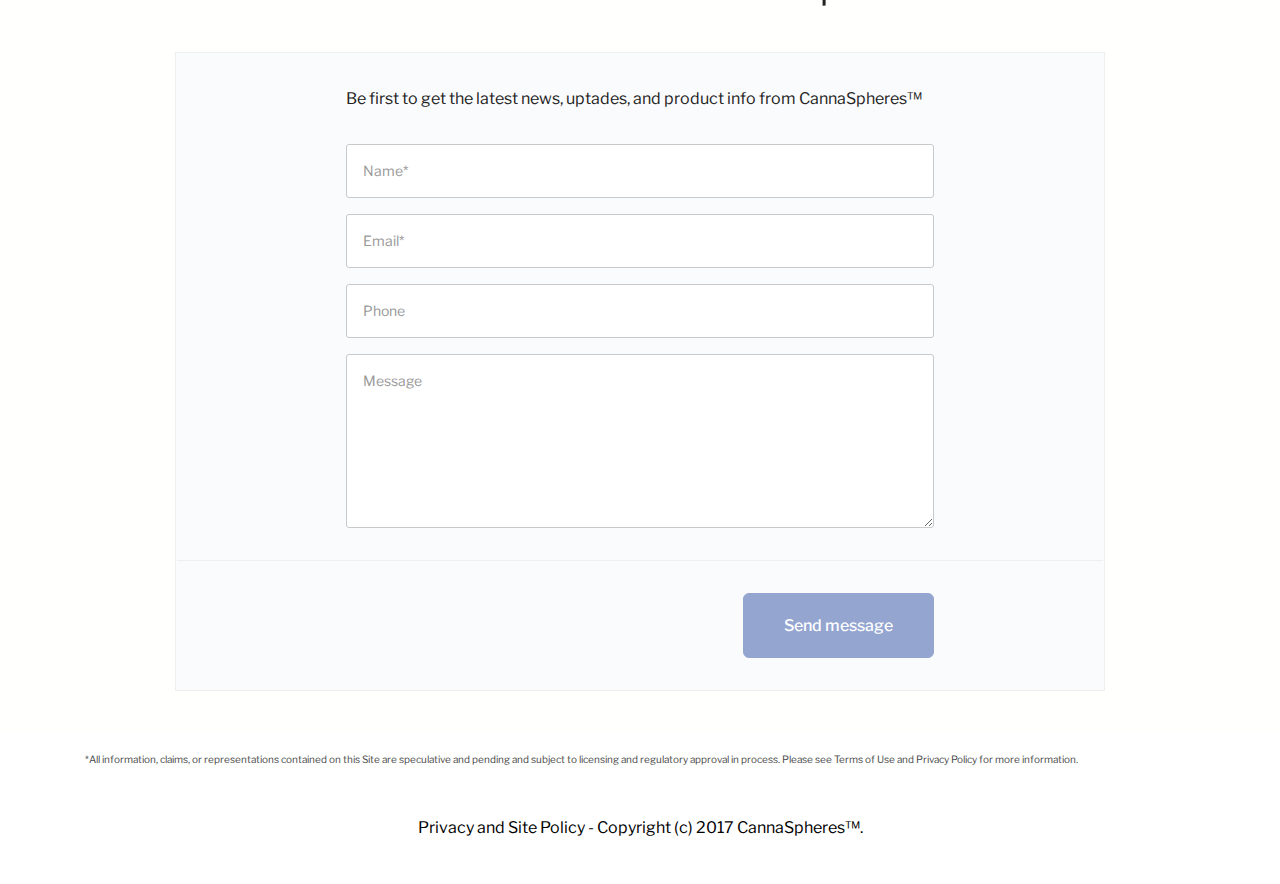
<file: page1.html>
<!DOCTYPE html>
<html >
<head>
  <!-- Site made with Mobirise Website Builder v4.5.1, https://mobirise.com -->
  <meta charset="UTF-8">
  <meta http-equiv="X-UA-Compatible" content="IE=edge">
  <meta name="generator" content="Mobirise v4.5.1, mobirise.com">
  <meta name="viewport" content="width=device-width, initial-scale=1, minimum-scale=1">
  <meta name="description" content="">
  <title>Privacy and Site Policy</title>
  <link rel="stylesheet" href="https://fonts.googleapis.com/css?family=Libre+Franklin:400,400i,600,600i">
  <link rel="stylesheet" href="assets/tether/tether.min.css">
  <link rel="stylesheet" href="assets/bootstrap/css/bootstrap.min.css">
  <link rel="stylesheet" href="assets/dropdown/css/style.css">
  <link rel="stylesheet" href="assets/theme/css/style.css">
  <link rel="stylesheet" href="assets/mobirise/css/mbr-additional.css" type="text/css">
  
  
  
</head>
<body>
<section class="menu1" id="menu1-i" data-rv-view="34">

    <nav class="navbar navbar-dropdown navbar-fixed-top">
        <div class="container-fluid">

            <div class="mbr-table">
                <div class="mbr-table-cell logo">

                    <div class="navbar-brand">
                        
                        <a class="navbar-caption" href="mailto:cannaspheres@gmail.com">CANNASPHERES™</a>
                    </div>

                </div>
                <div class="mbr-table-cell text">

                    <button class="navbar-toggler pull-xs-right hidden-md-up" type="button" data-toggle="collapse" data-target="#exCollapsingNavbar">
                        <div class="hamburger-icon"></div>
                    </button>

                    <ul class="nav-dropdown collapse pull-xs-right nav navbar-nav navbar-toggleable-sm" id="exCollapsingNavbar"><li class="nav-item dropdown"><a class="nav-link link" href="mailto:cannaspheres@gmail.com" aria-expanded="false">CONTACT</a></li></ul>

                    <button hidden="" class="navbar-toggler navbar-close" type="button" data-toggle="collapse" data-target="#exCollapsingNavbar">
                        <div class="close-icon"></div>
                    </button>

                </div>

            </div>

        </div>
    </nav>

</section>

<section class="mbr-section content3 mbr-section__container mbr-after-navbar" id="content3-k" data-rv-view="36" style="background-color: rgb(255, 255, 255); padding-top: 60px; padding-bottom: 60px;">
    <div class="container">
        <div class="row">
            <div class="col-xs-12">
            	<h1 class="mbr-section-title display-2 text-center">Privacy Policy and Terms of Use Agreement</h1>
                <p class="mbr-section-subtitle sub-2">Last Updated (November 12, 2017)</p>
            </div>
        </div>
    </div>
</section>

<section class="mbr-section content1 article mbr-section__container" id="content1-l" data-rv-view="38" style="background-color: rgb(255, 255, 255); padding-top: 20px; padding-bottom: 20px;">

    <div class="container">
        <div class="row">
            <div class="col-xs-12">
                <p class="mbr-section-text text-1">Table of Contents
<br><br>1. Purpose
<br>2. Not Healthcare or Professional Advice
<br>3. Authority
<br>4. Site Usage &amp; Usage Termination
<br>5. User Content and Conduct
<br>6. Privacy Policy
<br>7. Compliance with Laws
<br>8. Liability Disclaimer
<br>9. Indemnification
<br>10. Copyright, Trademarks and other Intellectual Property
<br>11. Additional Guidelines for Site Activity
<br>12. Agreement
<br>13. Severability; Interpretation
<br>14. Applicable Law; Jurisdiction; Dispute Resolution &amp; Class Waiver
<br>15. Miscellaneous
<br>16. Contact Us
<br><br><br>
1. Purpose Welcome to the CannaSpheres™ family of websites (the "Site") which include our specific websites (including www.CannaSpheres.com), mobile websites, mobile apps, blogs and website. This CannaSpheres™ Terms of Use Agreement ("Agreement") sets forth the agreement between CannaSpheres™, Inc. (“CannaSpheres™”), CannaSpheres™’s affiliated companies (together "We", "Us", or "Our”) such as and each user ("User", "Your" or "You") governing the use by you of the Site, and the CannaSpheres™ Privacy Policy (“Privacy Policy”). Please read this agreement carefully and fully before using the Site, or disclosing to us any personal information. By using the Site, or disclosing to us any personal information: (i) you agree that you have read and understand the terms of this Agreement, (ii) you accept and agree to be bound by the terms of this Agreement, and (iii) you accept and agree to abide by all laws and regulations applicable to the subject matter of this Agreement. IF YOU DO NOT AGREE TO THE TERMS OF THIS AGREEMENT, DO NOT ACCESS OR OTHERWISE USE THE SITE, PARTICIPATE IN THE SITE OR DISCLOSE TO US ANY PERSONAL INFORMATION. The terms of use contained in this Agreement may change periodically and may be revised at any time and from time to time in our sole discretion by updating this posting. You should visit this page from time to time to review the then current terms of use because they are binding on you. Your continued use of the Site means that you accept any changes or modifications to this Agreement. If any modification is unacceptable to you, your only recourse is to terminate this Agreement by contacting Customer Service. Certain provisions of the terms of use contained in this Agreement may be superseded by legal notices or terms located on particular pages of the Site. 2. Not Healthcare or Professional Advice The products and claims made about specific products on or through the Site have not been evaluated by the United States Food and Drug Administration and are not approved to diagnose, treat, cure or prevent disease. The Site is not intended to provide diagnosis, treatment or medical advice. Products, services, information and other content provided on the Site, including information that may be provided on the Site directly or by linking to third-party websites are provided for informational purposes only. Please consult with a physician or other healthcare professional regarding any medical or health related diagnosis or treatment options. Information provided on the Site and linked websites, including information relating to medical and health conditions, treatments and products may be provided in summary form. Information on the Site including any product label or packaging should not be considered as a substitute for advice from a healthcare professional. The Site does not recommend self-management of health issues. Information on the Site is not comprehensive and does not cover all diseases, ailments, physical conditions or their treatment. Contact your healthcare professional promptly should you have any health related questions. Never disregard or delay medical advice based upon information you may have read on the Site. Links to or access from any third party websites or resources is not an endorsement of any information, product or service. We are not responsible for the content or performance of any third party websites. Use of any third party websites is at your own risk. You should not use the information or services on the Site to diagnose or treat any health issues or for prescription of any medication or other treatment. You should always consult with your healthcare professional and read information provided by the product manufacturer and any product label or packaging, prior to using any medication, nutritional, herbal or homeopathic product or before beginning any exercise or diet program or starting any treatment for a health issue. Individuals are different and may react differently to different products. You should consult your physician about interactions between medications you are taking and nutritional supplements. Comments made in any forums on the Site by employees or Site users are strictly their own personal views made in their own personal capacity and are not claims made by us or do they represent the our positions or views. Product ratings by any current or previous employees or Site users are strictly their own personal views made in their own personal capacity and are not intended as a substitute for appropriate medical care or advice from a healthcare professional. Always check the product label or packaging prior to using any product. If there are discrepancies, customers should follow the information provided on the product label or packaging. You should contact the manufacturer directly for clarification as to product labeling and packaging details and recommended use. We are not liable for any information provided on the Site with regard to recommendations regarding supplements for any health purposes. The products or claims made about specific nutrients or products have not been evaluated by the Food and Drug Administration. Dietary products are not intended to treat, prevent or cure disease. Consult with a healthcare professional before starting any diet, supplement or exercise program. We make no guarantee or warranty with respect to any products or services sold. We are not responsible for any damages for information or services provided even if we have been advised of the possibility of damages. Not Professional Advise The Site cannot and does not contain medical/legal/fitness/health/other advice. The legal/medical/fitness/health/other information is provided for general informational and educational purposes only and is not a substitute for professional advice. The Site cannot and does not contain professional advice. The professional information is provided for general informational and educational purposes only, and is not a substitute for professional advice. Accordingly, before taking any actions based upon such information, we encourage you to consult with the appropriate professionals. We do not provide any kind of [medical/legal/fitness/health/professions/other] advice. The use or reliance of any information contained on this site [or our mobile application] is solely at your own risk. 3. Authority By using our Site, you represent and agree that you are at least 21 years of age or older and are fully able and competent to enter into the terms, conditions, representations and warranties set forth in this Agreement; otherwise, please exit the Site. The Site is not intended or designed to attract users under the age of 21. We do not collect personal information from any person we know to be under the age of 21. If you are under the age of 21, you are not permitted to disclose or send to us any personal information. The Site is operated from the United States and personal information sent to us is governed by the privacy policies of the United States. We make no representation that the Site or its content (including, without limitation, any products or services available on or through the Site) are appropriate or available for use in other locations. If you access the Site from outside the United States of America you do so on your own initiative and must bear all responsibility for compliance with applicable local laws. You agree you will not use the Site content or products in any country or in any manner prohibited by any applicable laws, restrictions or regulations. Users from the European Union and other countries are advised not to disclose personal information to us unless you consent to the application of United States law and to the use and disclosure of your information consistent with our Privacy Policy. 4. Site Usage &amp; Termination You are required to establish an account on the Site in order to use certain features, such as making a purchase. You agree to provide accurate, true, complete and current information about yourself as prompted by the Site and to promptly update such information to maintain accurate, true, complete and current information. If you provide any inaccurate, false, incomplete or outdated information or we in our sole discretion suspect that such information is inaccurate, false, incomplete or outdated, we reserve the right to suspend or terminate your account and prohibit any and all current or future use of the Site or any portion thereof by you. During the registration process you will create a username and password. You are responsible for the confidentiality of your account and password and are fully responsible for all activities that occur under your account or password. You agree to immediately notify us of any unauthorized use of your account or password or any other security breach and to ensure that you exit from your account at the end of each session. You agree to be responsible for all charges resulting from the use of your account on the Site including charges resulting from unauthorized use of your account. We are not liable for any loss or damage resulting from your failure to comply with this section. You agree to use the Site for lawful purposes and that you are responsible for your use of and communications on the Site. You agree not to post on or transmit through the Site any unlawful, infringing, defamatory, obscene, indecent, threatening, offensive or otherwise objectionable material of any kind including any material that encourages illegal conduct or conduct that would encourage civil liability, infringe on other's intellectual property rights or otherwise violates any applicable local, state, national or international law. You agree not to use the Site in a manner that would interfere with normal operation or infringe on any others use of the Site. You agree not to access the Site by any means other than the interface we provide. Displaying or running the Site or any information or material displayed on the Site in frames or through similar means on another website without our prior authorization is prohibited. Any permitted links to the Site must comply with all applicable laws, rules and regulations. We make no representation that Materials contained on the Site or that products described or offered on the Site are appropriate or available for use in jurisdictions outside the United States, or that this Agreement complies with the laws of any other country. Users of the Site outside the United States do so at their own initiative and risk and are responsible for complying with all applicable laws and regulations. You agree not to access the Site from any location or territory where its contents are illegal and that you and not us, are responsible for compliance with all applicable laws and regulations. This Agreement is effective until terminated by either us or you. We, in our sole discretion, may suspend or terminate this Agreement at any time without notice and deny you access to the Site or any portion of it. You may terminate this Agreement at any time by contacting Customer Service and discontinuing all use of the Site. Upon termination by us or you, you must destroy all materials obtained from the Site including all copies of such materials whether made under the terms of use contained in this Agreement or otherwise. We reserve the right to modify or discontinue, temporarily or permanently, the Site or any portion of it with or without notice. We are not liable to you or to any third party for any modification, suspension or discontinuation of the Site. We reserve the right to terminate any account if your order is deemed fraudulent or credit card charges are disputed. You agree that we may terminate or suspend your access to all or part of the Site, with or without notice, for any conduct that we, in our sole discretion, believes is in violation of any part of this Agreement, laws or regulations or is harmful to another user or us or our affiliates. The following shall survive any termination of the Agreement either by us or you; Privacy, Liability Disclaimer, Severability; Interpretation, and Miscellaneous. 5. User Content and Conduct Where applicable at the Site, you may post your own content ("User Content"). You understand that you are solely responsible for any content you post to the Site. You alone assume all risks associated with your content including anyone's reliance on its accuracy, truthfulness or reliability or any disclosure by you of information in your content that makes you identifiable. Once published, your content may not be able to be withdrawn. You may not imply that your content is endorsed by us. You may expose yourself to liability if your content is false, defamatory, intentionally misleading, violates any third-party right including copyright, trademark, patent, trade secret, privacy right, right of publicity or any other intellectual property or proprietary right or is unlawful or violates or advocates the violation of any law or regulation. We cannot guarantee that your content will not be misused by other users. If you have information you want to keep confidential and/or do not want others to use, do not post it to the Site. We will not be liable for any user content, including, any errors or omissions, or any loss or damage incurred as the result of the use of any user content in any manner posted to the Site. We are not responsible for any user's use or misappropriation of any content you post to the Site. By posting user content to the Site, you hereby grant (or warrant that the owner of such rights has expressly granted) us perpetual, worldwide, royalty-free, irrevocable, non-exclusive right and license to use, host, store, reproduce, adapt, publish translate, edit, sub-license, modify, create derivative works from, communicate, publish, publicly display and distribute such content or incorporate such content into any form. The foregoing grant includes, without any limitation, any copyrights and other intellectual property rights in and to your user content. You represent and warrant that the content you posted does not violate the privacy or publicity rights, copyrights, contract rights or any other rights including moral rights of any person. You agree to pay for all royalties, fees and any other amounts owed to any person by reason of any content you posted to the Site. This license continues even if you stop using our Site. You understand that we may preserve user content and may disclose user content if required to do so by law or in good faith belief that such preservation or disclosure is reasonably necessary to comply with the legal process, enforce this Agreement, respond to claims that any user content violates the rights of third-parties, or protect the rights, property or personal safety of us, our users and the public. You understand that the technical processing and transmission of the Site, including your user content, may require transmitting over different networks and changes to conform to technical requirements of connecting devices or networks. Your content postings are voluntary including ideas, opinions and disclosures. There is no confidential or contractual relationship established by posting your content or review or use of your content. We are not liable for any disclosure of any user content including opinions or suggestions you post to the Site. We are entitled to unrestricted use of any user content it may receive, for any purpose, commercial or otherwise, without compensation to you as the content provider. You agree not to use the Site to: a. Post or otherwise transmit any user content that is harmful, false, unlawful, obscene, defamatory or otherwise objectionable. b. Harass, stalk or otherwise abuse another. c. Impersonate any entity or misrepresent your affiliation with any person or entity. d. Harm minors. e. Attempt to disguise the origin of any user content posted to the Site. f. Post or otherwise transmit any user content that you do not have the right to transmit under any law, contractual or fiduciary relationships. g. Post or otherwise transmit any user content that infringes on any patent, copyright, trademark or other proprietary rights ("Rights") of any party or post or otherwise transmit any protected material on the Site. h. Post or otherwise transmit any unsolicited advertising, promotional materials, spam, junk mail, pyramid schemes or any other form of solicitation. i. Post or otherwise transmit any content that contains viruses, Trojan horses, or other harmful, disruptive or destructive materials that limit the functionality of any computer software, hardware or telecommunications equipment or interferes with any third party's use of the Site. j. Collect data about other Site users. k. Gain access to unauthorized areas of the Site including servers or networks. We will terminate the account and/or block Site users who violate the intellectual property rights of any person on the Site. You understand that by using the Site you may be exposed to other's user content that is indecent or otherwise objectionable. We do not endorse or have control over user content. User content is not reviewed by us prior to posting and does not reflect our opinions. We make no representations or warranties express or implied with regard to the accuracy or reliability of user content or any other material or information you may obtain from the Site. We are not responsible for monitoring the Site for inappropriate user content or conduct. If at any time we choose, in our sole discretion, to monitor the Site, we nonetheless assume no responsibility for the user content, have no obligation to modify or remove any inappropriate user content, and have no responsibility for the conduct of the Site users submitting any such user content. Notwithstanding the foregoing, we reserve the right to remove any user content that violates this Agreement or is otherwise objectionable, in our sole discretion. You agree that you must evaluate, and bear all the risks that are associated with the use of any user content, including reliance on accuracy, completeness or usefulness of such content. In this regard, you acknowledge you may not rely on any user content. You are solely responsible for your interactions with other Site users. We, in our sole discretion, have the right but are under no obligation to monitor communications between you and other Site users and to terminate your Site access. You agree to indemnify us for any and all third party claims, damages, losses, liability and causes of action in any way arising from or as a result of your posting any content or materials or your failure to comply with this Agreement. You agree to cooperate as fully as reasonably required in the defense of any claim. We reserve the right to assume the exclusive defense and control of any matter subject to indemnification by you, in which event you will still be required to indemnify us for the attorney fees and expenses in addition to any losses, claims, damages and liabilities incurred by us. We do not and cannot review all communications and content users post or upload to the interactive areas of the Site. We are not responsible for any of the content of these communications or materials posted or uploaded to the Site. We reserve the right to block, move, delete, edit in whole or in part, any content submitted by you to the Site that we determine to be fraudulent, deceptive, misleading, abusive, obscene, defamatory or a violation of a copyright, trademark or other intellectual property right of another or otherwise unacceptable to us in our sole discretion. Any content posted to interactive areas of the Site should not be construed as professional healthcare advice or instruction. 6. Privacy Policy Your privacy and security are a top priority at CannaSpheres™. Since our inception, we have never rented, leased, or sold any customer information -- and never will. When you submit personal information on the Site you are consenting to the manner in which we will collect, use, disclose and otherwise manage your personal information, as set out below. PLEASE NOTE THAT THIS AGREEMENT CONTAINS A BINDING INDIVIDUAL ARBITRATION PROVISION THAT AFFECTS YOUR RIGHTS TO SUE UNDER THIS AGREEMENT. a. Collection and Use of Personal Information: We may collect personal information that you provide us when you: (a) purchase, order, return, exchange or request certain information about our products and services; (b) contact a call center or Customer Service; (c) visit or register with our Site or participate in another feature of our Site; (d) enter into a contest or sweepstakes or respond to one of our surveys; or (e) provide us with comments or suggestions. We may also collect personal information about you from service providers who provide us with e-commerce related services related to the Site. This information may also include: Contact Information. We use the information that you provide for such purposes as responding to your requests and communicating with you. For example, we collect your name and email address if you register on our site. We might collect your phone number or zip code. We may also collect your mailing address. Information You Submit or Post. We collect the information you post in a public space on our site. We also collect information when you contact us. Demographic Information. We may collect information like your gender and age. We may also collect your zip code. Automatically Collected Information. We receive and store certain types of information whenever you interact with us. For example, like many websites, we use “cookies,” and we obtain certain types of information when your Web browser accesses Flowhub.co or advertisements. We may collect information about the browser you’re using. We might look at what site you came from, or what site you visit when you leave us. We may also look at clickstream data. We may combine this information with other information we collect from you. This includes anything we collect from third parties. If you use our mobile website, we may collect your GPS location and your unique device identifier. We take reasonable and appropriate steps to protect your personal information from unauthorized disclosure or access. However, no data transmitted over the Internet or stored on a server can ever be 100% secured. Therefore, while we strive to protect your privacy and personal information, we cannot guarantee the security of any information transmitted or disclosed to us online. We are not responsible for the disclosure, destruction or theft of your personal information. If you opted to register with us, you established a password for your account, in which case your online account information will be protected by your password. We suggest that you do not disclose your password to anyone. You are responsible for the confidentiality of your account and password and are fully responsible for all activities that occur under your account and password. We suggest creating challenging passwords such as those with alphanumeric combinations. b. Cookies: We utilize “cookies” which, if you allow their use, store small amounts of data on your computer when you visit the Site. Cookies assist us in tracking which of features of the Site you like best. Therefore, cookies enable us to customize our content according to your preferences. You have the ability to accept or decline cookies by modifying your browser settings. Our Site is viewable even if you disable the cookie function on your browser. However, if you disable cookies, main functionality like account login and checkout will not work.. We may use cookies for a number of purposes, including but not limited to: keeping track of preferences you specify while you are using the Site; delivering advertisements and content relevant to your interests; providing general internal and customer analytics; maintaining information in both identifiable and anonymous forms; accessing your information when you "sign in" to provide you with customized content; conducting research to improve our content, products and services; supporting security measures such as requiring re-logging into the Site after a certain amount of time has elapsed; and assisting in identifying possible fraudulent activities. Part of this technology utilizes internet “cookies.” Cookies are stored on your hard drive in the form of a text file. Most cookies are “session cookies” meaning that are automatically deleted when you close your browser. Other cookies are called “persistent” because they do not expire. Typically these cookies allow us to provide targeting information about products and pricing. However you can easily remove them by following the directions in your browsers help file. While this statistical data is collected, it is important to note that we do not sell, rent or lease any of your personal information. c. Promotional Information and Marketing Materials: We would like to inform you of products and services, sales and special offers that might benefit you. When you register online or participate in a survey, you will have the opportunity to sign up for e-mails about our products, services, sales and special offers. We may also send you mail, email or call you with information about our product and service offerings if you have provided us with your name and address, email address or phone numbers. d. Secure Ordering: When you submit personal information on our website, your information is protected both online and offline. We can only access your credit card (but not your actual credit card information) to issue credits, never for actual charges. Only you can produce a charge by placing an order in your password-protected account. While on a secure page, such as our order form which is hosted in a secure data facility, the lock icon of your web browser becomes locked. This indicates that the connection between your web browser and our web server is secured. While on a secure page, the 'https' on your browser changes to 'https'. When you submit sensitive information (such as credit card number), that information is encrypted and is protected with the encryption software which meets or exceeds industry standards - (Secure Socket Layer). When you submit an order using a credit card, the transaction is either submitted by way of CannaSpheres™, Inc. or CannaSpheres™ Netherlands B.V. Both CannaSpheres™, Inc. &amp; CannaSpheres™ Netherlands B.V. are wholly owned subsidiaries of CannaSpheres™ Holdings, Inc. e. CannaSpheres™ &amp; Third Parties: Like most retailers, as you visit our websites, we are collecting information about that visit. We collect this information to improve our delivery of information and services to you. In order to collect this information, we utilize technology from third party companies like Google. For example we utilize Google Analytics to aid in website measurement. This software is employed to evaluate – anonymously and in aggregate - how people use the CannaSpheres™ family of websites. This software provides information about your device (e.g. computer, tablet, smartphone), the type of browser (e.g. Chrome, Safari, Firefox) and operating system (e.g. Windows, Macintosh, Android, iOS). We gather this information to make sure the websites are optimized based on the technologies the majority of people are using to access our websites. f. Disclosure of Personal Information: We may provide your personal information to any of our affiliated businesses. We enter into marketing relationships with advertisers or other companies that provide products or services that we believe may be of interest to our customers. We may send you mail, email or call you with information about product and services offered by these advertisers or other companies if you have provided us with your name and address, email address or phone numbers. g. Access to Personal Information by Companies that Work with or on Behalf of CannaSpheres™: Some of our operations, such as our electronic commerce, may be managed by service providers who are unaffiliated companies. These companies may share personal information with their affiliates and with service providers whom they engage to perform services related to our Site or the operation of our business. Examples of these services include payment processing and authorization, fraud protection and credit risk reduction, product customization, order fulfillment and shipping, marketing and promotional material distribution, Web site evaluation, data analysis and, where applicable, data cleansing. These companies may have access to your personal information on a confidential basis only to the extent necessary to perform their functions. In no event will we authorize these companies to use your personal information for any reason other than to provide you with those specific services. If your purchases are being shipped to you, your shipping information will be shared with our delivery service providers (United States Postal Service, UPS, or other delivery companies we or you select). Our delivery service providers are asked not to use your personal information for any purpose other than making the delivery. h. Sale of Business: In the event that we or some of our assets are sold or transferred or used as security, your personal information may be transferred to third parties as part of that transaction. i. Disclosures of Personal Information in Legal Proceedings: If we or any of our service providers is requested by law enforcement officials or judicial authorities to provide personal information on individual users, we or the applicable service provider may, without your consent, provide such information. In matters involving claims of personal or public safety, we or the applicable service provider may provide your personal information to appropriate authorities without your consent or court process. We or our service providers also will provide your personal information in response to a search warrant or other legally valid inquiry or order, or to an investigative body in the case of a breach of an agreement or contravention of law, or in litigation involving us, the applicable service provider, or otherwise as required by law. We may also disclose personal information to assist in debt collection where you owe a debt to us. j. Information Sharing Disclosure Requests: If you are a California resident, you have the right to request one Notice of Information-Sharing Disclosure per year which will identify the third parties with whom we or any of our affiliates have shared the personal information we have collected from you. You may request the Notice of Information-Sharing Disclosure by contacting Customer Service. k. Privacy Policy and Outside Links: This Privacy Policy only applies to the Site. Our Site may include links to the websites of our business partners, vendors and advertisers. These other sites are outside of our control. Please be aware that these websites may collect information about you, and operate according to their own privacy practices which may differ from those contained in our Privacy Policy. Remember to consult that website's own privacy policy, as once you are outside the Site, any information you submit is no longer in our control. l. Privacy Policy Modifications: From time to time we may modify or amend this Privacy Policy in order to comply with new laws or regulations or to reflect future changes in our business practices. Any changes in our policies will be communicated in this page so please check back on occasion. We also may post a notice on our Site or send an email describing the changes. 7. Compliance with Laws You agree to comply with all applicable local and international laws, statutes, ordinances and regulations regarding your use of the Site and/or related to your use of any and all information on the Site. 8. Liability Disclaimer YOU AGREE THAT THE USE OF THE SITE IS AT YOUR SOLE RISK. THE SITE AND THE MATERIALS CONTAINED HEREIN ARE PROVIDED ON AN "AS IS" AND "AS AVAILABLE" BASIS, EXCEPT AS OTHERWISE EXPRESSLY PROVIDED IN THIS AGREEMENT. CANNASPHERES™ AND OTHER AFFILIATED COMPANIES AND THEIR RESPECTIVE OFFICERS, DIRECTORS, EMPLOYEES AND OTHER REPRESENTATIVES, SUCCESSORS AND ASSIGNS OF ANY OF THEM (COLLECTIVELY, "CANNASPHERES™ ENTITIES") EXPRESSLY DISCLAIM ALL WARRANTIES OF ANY KIND, WHETHER EXPRESS OR IMPLIED, INCLUDING, BUT NOT LIMITED TO THE IMPLIED WARRANTIES OF MERCHANTABILITY, FITNESS FOR A PARTICULAR PURPOSE AND NON-INFRINGEMENT. CANNASPHERES™ ENTITIES MAKE NO WARRANTY THAT THE SITE WILL MEET YOUR REQUIREMENTS, THE SITE WILL BE TIMELY, SECURE, ERROR FREE OR UNINTERRUPTED, THE RESULTS OBTAINED FROM THE SITE WILL BE ACCURATE OR RELIABLE, THE QUALITY OF ANY PRODUCTS, SERVICES, INFORMATION OR OTHER MATERIAL OBTAINED BY YOU THROUGH THE SITE WILL MEET YOUR EXPECTATIONS AND ANY SITE ERRORS WILL BE CORRECTED. ANY MATERIAL DOWNLOADED OR OTHERWISE OBTAINED THROUGH THE SITE IS DONE AT YOUR OWN RISK AND YOU ARE SOLELY RESPONSIBLE FOR ANY DAMAGE TO YOUR COMPUTER SYSTEM OR LOSS OF DATA THAT RESULTS FROM THE DOWNLOAD OF ANY MATERIAL. NO INFORMATION OBTAINED BY YOU FROM CANNASPHERES™ ENTITIES OR THROUGH THE SITE SHALL CREATE ANY WARRANTY NOT EXPRESSLY STATED IN THIS AGREEMENT. ALL PRODUCTS AND SERVICES PURCHASED THROUGH THE SITE ARE SUBJECT ONLY TO ANY APPLICABLE WARRANTIES OF THEIR RESPECTIVE MANUFACTURERS, DISTRIBUTORS OR SUPPLIERS, IF ANY. TO THE FULLEST EXTENT PERMISSIBLE BY APPLICABLE LAW, CANNASPHERES™ ENTITIES DISCLAIM ALL WARRANTIES OF ANY KIND, WHETHER EXPRESS OR IMPLIED, INCLUDING BUT NOT LIMITED TO, THE IMPLIED WARRANTIES OF MERCHANTABILITY AND FITNESS FOR A PARTICULAR PURPOSE WITH RESPECT TO THE PRODUCTS AND SERVICES LISTED OR PURCHASED ON THE SITE. WITHOUT LIMITING THE GENERALITY OF THE FOREGOING, THE CANNASPHERES™ ENTITIES EXPRESSLY DISCLAIM ALL LIABILITY FOR PRODUCT DEFECT OR FAILURE, CLAIMS ATTRIBUTABLE TO NORMAL WEAR, PRODUCT MISUSE OR MODIFICATION, ABUSE, INCORRECT PRODUCT SELECTION AND NOT FOLLOWING PRINTED DIRECTIONS. TO THE MAXIMUM EXTENT PERMITTED BY APPLICABLE LAW, IN NO EVENT SHALL CANNASPHERES™ ENTITIES BE LIABLE FOR ANY DAMAGES OF ANY KIND ARISING OUT OF, IN CONNECTION WITH OR RELATING TO THE USE OF OR INABILITY TO USE THE SITE, INCLUDING ANY LIABILITY AS APUBLISHER OF INFORMATION, RESELLER OF ANY PRODUCTS OR SERVICES, FOR ANY DEFECTIVE PRODUCTS, FOR ANY INCORRECT INFORMATION OR INACCURATE INFORMATION, FOR ANY UNAUTHORIZED ACCESS TO OR DISCLOSURE OF YOUR TRANSMISSIONS OR DATA, FOR STATEMENTS OR CONDUCT OF ANY THIRD PARTY ON THE SITE OR FOR ANY OTHER MATTER RELATING TO THE SITE OR ANY THIRD PARTY WEBSITE. THIS IS A COMPREHENSIVE LIMITATION OF LIABILITY THAT APPLIES TO ALL DAMAGES OF ANY KIND, INCLUDING ANY DIRECT, INDIRECT, INCIDENTAL, SPECIAL OR CONSEQUENTIAL DAMAGES (INCLUDING DAMAGES FOR LOSS OF BUSINESS, LOSS OF PROFITS, LOSS OF GOOD WILL, LOSS OF USE, LOSS OF DATA, COST OF PROCURING SUBSTITUTE GOODS, SERVICES OR INFORMATION, LITIGATION OR THE LIKE), WHETHER BASED ON BREACH OF CONTRACT, BREACH OF WARRANTY, TORT (INCLUDING NEGLIGENCE), PRODUCT LIABILITY OR OTHERWISE, EVEN IF CANNASPHERES™ ENTITIES ARE ADVISED OF THE POSSIBILITY OF SUCH DAMAGES. THE LIMITATIONS OF LIABILITY SET FORTH HEREIN ARE FUNDAMENTAL ELEMENTS OF THE BASIS OF THE ARRANGEMENT BETWEEN CANNASPHERES™ AND YOU. THE PRODUCTS, INFORMATION AND SERVICES OFFERED ON AND THROUGH THE SITE WOULD NOT BE PROVIDED WITHOUT SUCH LIMITATIONS. NOTWITHSTANDING THE FOREGOING, THE SOLE AND ENTIRE MAXIMUM LIABILITY OF CANNASPHERES™ ENTITIES FOR ANY REASON, AND YOUR SOLE AND EXCLUSIVE REMEDY FOR ANY CAUSE OR CLAIM WHATSOEVER, SHALL BE LIMITED TO THE AMOUNT PAID BY YOU FOR ANY PRODUCT, INFORMATION OR SERVICE PURCHASED BY YOU FROM CANNASPHERES™ ON THE SITE. BECAUSE SOME STATES AND/OR JURISDICTIONS DO NOT ALLOW THE DISCLAIMER OF CERTAIN WARRANTIES OR THE LIMITATION OR EXCLUSION OF LIABILITY FOR CERTAIN TYPES OF DAMAGES, ACCORDINGLY, SOME OF THE ABOVE DISCLAIMERS AND LIMITATIONS MAY NOT APPLY TO YOU. IF YOU ARE DISSATISFIED WITH ANY PORTION OF THE SITE, OR WITH ANY OF THE TERMS OF USE CONTAINED IN THIS AGREEMENT, YOUR SOLE AND EXCLUSIVE REMEDY IS TO DISCONTINUE USING THE SITE. 9. Indemnification: You agree to indemnify, defend and hold harmless CannaSpheres™ from and against all losses, expenses, costs and damages including attorney's fees resulting from your use of or contact on the Site, your use or your inability to use the Site or services, any products or services purchased or obtained by you in connection with the Site, any Site postings or activity related to your account made by you or another person, your violation of any terms of this Agreement, your violation of any rights of a third party, or your violation of any applicable laws, rules or regulations. You agree to cooperate as fully as reasonably required in the defense of any claim. We reserve the right to assume the exclusive defense and control of any matter subject to indemnification by you, in which event you will still be required to indemnify us for the attorney fees and expenses in addition to any losses, claims, damages and liabilities incurred by us. You shall not in any event settle any matter without prior written consent of CannaSpheres™. 10. Copyright, Trademarks and other Intellectual Property You acknowledge that all materials on the Site the Reviews and Rewards Programs, including the Site’s design, text, graphics, sounds, pictures, software and other files and the selection and arrangement thereof, (collectively, "Materials"), are our property and are subject to and protected by United States and international copyright and other intellectual property laws and rights. The trademarks, service marks, trade names, and logos (collectively, "Marks") contained on the Site, including without limitation CannaSpheres™® are the sole property of CannaSpheres™ and may not be copied or otherwise used, in whole or in part without the prior written authorization of CannaSpheres™. In addition all page headers, custom graphics and custom icons are Marks of CannaSpheres™ and may not be copied or otherwise used, in whole or in part without the prior written authorization of CannaSpheres™. Other copyrights, trademarks, product names, company names, logos or intellectual property are the property of the respective owners with all rights reserved. Any use of any Materials or Marks owned by CannaSpheres™ is considered an infringement or our intellectual property rights (including patent rights) and will be legally pursued as such. By agreeing to the terms of use contained in this Agreement, you agree that you will not use any text, photos, likenesses or other copyrighted or protected material of CannaSpheres™ or of other third parties without the prior express written consent of CannaSpheres™. 11. Additional Guidelines for Site Activity a. Content will be used within the terms of the Usage Agreement. A) You will not link any content to, or redirect traffic to sites other than CannaSpheres™.com – parts of your site that do not promote CannaSpheres™’s products may contain links to other sites. b. Alterations of material, including additional information, or alteration of the meaning to become misleading is prohibited. c. Redistribution of material is prohibited. (including selling, licensing, bestowing rights to any person or entity on a site that is not yours). d. Items that are no longer advertised on CannaSpheres™ will be promptly removed from your site. e. Names or likenesses will not be used in a matter implying a person’s or company’s endorsement of or sponsorship of, or commercial associate (including placing unrelated materials in close proximity to content). f. Participation in our Site requires that communication will not be made on behalf of any other person or authorize, assist, or encourage another entity to do so. g. You will not take any action that could reasonably cause any customer confusion as to our relationship with you. h. You will not include on your site, display, or otherwise use Links or Content which contain or have a connection to malicious or harmful code, or any application not knowingly and expressly authorized by users prior to being downloaded. i. You will not attempt to redirect or intercept traffic from Site. j. You will not incorporate CannaSpheres.com into a webview or integrated web browser within a mobile application. k. Transitional pages, popup and/or layered ads for promotional activity are not allowed. l. Artificially generating clicks or impressions to create Sessions on CannaSpheres™.com, whether by software or otherwise is prohibited. m. You will not attempt to circumvent our current terms and conditions. n. You will not purchase products through our Site for use by you or for resale or commercial use of any kind. o. Prohibited Paid Search Placement or Redirecting Links may result in a ban from accessing the Site. p. Paid Search: an advertisement purchased through bidding on keywords, search terms or other participation in a keyword auction such as Google, Yahoo, Bing, Yandex, Baidu, Naver or any other search engine, portal, sponsored advertising service, or other search or referral service, or any site that participates in any of their respective networks. q. Misspellings of CannaSpheres™ trademarks or any type of variation of those words are prohibited. You understand and agree that you are solely responsible for compliance with any and all laws, rules and regulations that may apply to your use of the Site or Services. In connection with your access or use of any of the Site or Services, you may not and will not: i. upload, post, transmit, broadcast or otherwise make available any Offensive Content, including any User Content that is unlawful, libelous, defamatory or otherwise objectionable; ii. breach or circumvent any laws, third-party rights or our systems, policies, or determinations of your account status; iii. review the information and data on our Websites, and/or utilize our Services if you are not able to form legally binding contracts (for example, if you are under the age of 21), or are temporarily or indefinitely suspended from using our Websites or Services; iv. upload, post, transmit, broadcast, sell, transfer or otherwise make available any User or Website Content that is inauthentic, counterfeit, or that you do not have a right to make available under any law or under contractual or fiduciary relationships (such as inside information, proprietary and confidential information learned or disclosed as part of employment relationships or under nondisclosure agreements); v. register for more than one User Profile on any of the Websites, or register for a User Profile on behalf of an individual other than yourself, or a company that you are not authorized to represent or legally bind to a contract; vi. manipulate the price of any item or interfere with any other user's listings, reviews, and products; vii. take any action that may undermine the feedback or ratings systems of the Site or Services; viii. transfer your User Profile to another individual or entity without our prior written consent; ix. distribute, promote, advertise, or post spam, unsolicited or bulk electronic communications, chain letters, pyramid schemes or any related content; x. interfere with or disrupt any Website processes, servers or networks supporting the Websites and/or CannaSpheres™; xi. impair or harm any of our computer or related systems or transmit software viruses, worms, or other damaging files; xii. use any robot, spider, scraper, survey, monitor or other automated or similar means to access any web page or other asset contained in the Websites, Site, Services or Website Content for any purpose; xiii. bypass our robot exclusion headers, interfere with the working of our Site, Services, features or tools, or impose an unreasonable or disproportionately large load on our infrastructure; xiv. export or re-export any CannaSpheres™' application or tool except in compliance with the export control laws of any relevant jurisdictions and in accordance with all relevant posted rules and restrictions; xv. insult, threaten, stalk, harass, mislead or deceive other users of the Websites or Services, or in any way promote the discrimination or defamation of other users, or create any other objectionable material; xvi. intentionally or unintentionally violate any applicable local, state, national or international law, rule or ordinance, including, but not limited to, regulations promulgated by the U.S. Copyright Office, U.S. Patent and Trademark Office, U.S. Securities and Exchange Commission, the Internal Revenue Service, the European Enforcement Directive of 2004, or any rules of any national or other securities exchange, including, without limitation, the New York Stock Exchange, the American Stock Exchange or the NASDAQ, and any other regulations and/or guidelines having the force of law; xvii. provide material support or resources (or to conceal or disguise the nature, location, source, or ownership of material support or resources) to any organization(s) designated by the United States government as a foreign terrorist organization pursuant to section 219 of the United States Immigration and Nationality Act. xviii. refuse to acknowledge that CannaSpheres™ may establish general practices and limitations concerning use of the Site and Services, including without limitation restrictions concerning User Content provided by You for use on the Site and Services, the type and quantity of transactional data stored and presented in connection with your account, the maximum disk space that will be allotted on CannaSpheres™' servers on Your behalf, and the maximum number of times (and the maximum duration for which) You may access the Site and Services in any given period of time; xix. export any Website Content out of the jurisdiction in which it is intended or displayed; xx. access the Websites, Site or Services in order to build a similar or competitive Website, Site or Service; xxi. send electronic transmissions (including but not limited to interactive monetary offers, audio-video communications, email, search queries, chat and other Internet activities) as interstate communications; xxii. circumvent any technical measures we use to provide Services; or xxiii. assist any third party with any of the foregoing: You fully understand, acknowledge and agree that CannaSpheres™ may, under certain circumstances and without prior notice, immediately terminate your CannaSpheres™ User Profile and access to the Site, Services and any other related or affiliated applications, functions and tools. Cause for account termination or suspension shall include, but not be limited to: (1) breaches or violations of these Terms or other incorporated agreements, guidelines, or rules; (2) requests by law enforcement or other local, state or federal government agencies or divisions; (3) any attempts to breach our security, private accounts or other content on the Websites; (4) discontinuance or significant modification to the Websites or Services, or any related or affiliated website owned and/or operated by CannaSpheres™ (or any part thereof); (5) unforeseen technical, electronic, mechanical or any other difficulties or security issues; (6) prolonged inactivity of Your account, which shall be determined by CannaSpheres™; (7) knowing, willing and/or negligent engagement by you in any form of deceitful, fraudulent, counterfeit or illegal activities; and/or (8) failure by you, or by your representatives, to pay, in full, any fees owed by you in connection with the Websites or any related or affiliated Service, business or website. Termination of a User Profile will deny you access to our Services, delay or remove User Content that you submitted or commented on, remove any special status associated with your account(s), remove and demote listings, reduce or eliminate any discounts or special offers, and take technical and/or legal steps to prevent you from using our Websites and Services in the future. CannaSpheres™ has the right to investigate and prosecute violations of any of the above to the fullest extent of the law. 12. Agreement: This Agreement constitutes the only Agreement between us and you with respect to the subject matter of this Agreement. This Agreement supersedes all prior or contemporaneous Agreements, representations, warranties and understandings, written or oral, with respect to the subject matter of this Agreement 13. Severability; Interpretation If any provision of this Agreement is deemed void, unlawful, or otherwise unenforceable for any reason, that provision will be severed from this Agreement and the remainder of this Agreement will remain in force. When used in this Agreement, the term "including" will be deemed to be followed by the words "without limitation". 14. Applicable Law; Jurisdiction; Dispute Resolution and Class Waiver: If you choose to visit CannaSpheres™, your visit and any dispute over privacy is subject to this Privacy Policy and our Terms of Use, including limitations on damages, resolution of disputes, and application of the law of the state of Colorado. If you have any concern about privacy at CannaSpheres™, please contact us with a thorough description, and we will try to resolve it. Our business changes constantly, and our Privacy Policy and the Terms of Use will change also. We may e-mail periodic reminders of our notices and conditions, but you should check our Web site frequently to see recent changes. Unless stated otherwise, our current Privacy Policy applies to all information that we have about you and your account. We stand behind the promises we make, however, and will try to not materially change our policies and practices to make them less protective of customer information collected in the past without the consent of affected customers. Except where prohibited, by visiting and using CannaSpheres™, you agree that: (1) any and all questions, controversies, claims and causes of action arising out of or connected with the construction, validity, interpretation, and enforceability of this Privacy Policy shall be resolved exclusively by means of arbitration administered by the American Arbitration Association in accordance with its Commercial Arbitration Rules, in Denver, Colorado, and shall be resolved individually, without resort to any form of class action or representative action, and you agree that you shall not seek to aggregate any claims with other individuals; (2) CANNASPHERES™’S LIABILITY ARISING IN CONNECTION WITH THIS PRIVACY POLICY WHETHER IN CONTRACT, IN TORT, UNDER ANY WARRANTY, IN NEGLIGENCE OR OTHERWISE SHALL NOT EXCEED THE AMOUNT OF $1.00 AND SHALL BE FURTHER LIMITED TO ACTUAL DAMAGES EQUAL TO OR LESS THAN SUCH AMOUNTS, RESPECTIVELY, AND TO THE MAXIMUM EXTENT PERMITTED BY LAW, UNDER NO CIRCUMSTANCE, INCLUDING, BUT NOT LIMITED TO, NEGLIGENCE, CANNASPHERES™ SHALL NOT BE LIABLE FOR, AND YOU WAIVE ALL RIGHTS TO CLAIM ANY DIRECT, INDIRECT, INCIDENTAL, SPECIAL, CONSEQUENTIAL, OR EXEMPLARY DAMAGES OR ATTORNEYS FEES ARISING OUT OF THIS PRIVACY POLICY, AND ANY AND ALL RIGHTS TO HAVE DAMAGES MULTIPLIED OR OTHERWISE INCREASED (EVEN IF YOU OR ANY OF YOUR AUTHORIZED REPRESENTATIVES HAVE BEEN ADVISED OF THE POSSIBILITY OF SUCH DAMAGES), AND TO RECOVER OTHER SUCH RELATED COSTS OF BRINGING A CLAIM, NOR SHALL AN ENTRANT BE ENTITLED TO RESCIND THIS AGREEMENT NOR SEEK INJUNCTIVE OR ANY OTHER EQUITABLE RELIEF. Judgment on the award rendered by the arbitrator may be entered in any court having jurisdiction thereof. Claims shall be heard by a single arbitrator. The place of arbitration shall be Denver, Colorado. The arbitration shall be governed by the laws of the State of Colorado without giving effect to any choice of law or conflict of law rules of the State of Colorado or of any other jurisdiction. Depositions shall be limited to a maximum of three per party and shall be held within twenty days of the making of a request. Additional depositions may be scheduled only with the permission of the arbitrators, and for good cause shown. Each deposition shall be limited to a maximum of seven hours duration. Time is of the essence for any arbitration under this agreement and arbitration hearings shall take place within ninety (90) days of filing and awards rendered within one hundred twenty (120) days. The Arbitrator shall agree to these limits prior to accepting appointment. The arbitrator will have no authority to award punitive or other damages not measured by the prevailing party’s actual damages, except as may be required by statute. The prevailing party shall not be entitled to an award of attorney fees. Except as may be required by law, neither a party nor an arbitrator may disclose the existence, content, or results of any arbitration hereunder without the prior written consent of both parties. The parties agree that failure or refusal of a party to pay its required share of the deposits for arbitrator compensation or administrative charges shall constitute a waiver by that party to present evidence or cross-examine witness. In such event, the other party shall be required to present evidence and legal argument as the arbitrator may require for the making of an award. Such waiver shall not allow for a default judgment against the non-paying party in the absence of evidence presented as provided for above. 15. Miscellaneous: You may not assign this Agreement, by operation of law or otherwise, without our prior written consent. Subject to that restriction, this Agreement will be binding on, inure of the benefit of and be enforceable against the parties and their respective successors and assigns. The failure of CannaSpheres™ to enforce your strict performance of any term of this Agreement will not constitute a waiver of such term and will not be considered a waiver or limit that party's right thereafter to insist upon strict adherence to that term or any other term of this Agreement. You agree that regardless of any statute or law to the contrary, any claim of cause of action arising from or relating to the use of the Site or this Agreement must be filed within one (1) year after such claim or cause of action arose or will be permanently barred. The "Liability Disclaimer" provisions of this Agreement are for the benefit of CannaSpheres™ Entities as defined herein, and each of these individuals or entities shall have the right to assert and enforce these provisions directly against your on its own behalf. 16. Contact Us: If you have any questions about this Agreement, contact our Customer Service.&nbsp;</p>
            </div>
        </div>
    </div>

</section>

<section class="mbr-section mbr-section-hero form1" id="form1-q" data-rv-view="40" style="background-color: rgb(255, 255, 253); padding-top: 40px; padding-bottom: 40px;">

    

        <div class="container">
            <div class="row heading">
                <div class="col-md-12 text-xs-center">

                    <h1 class="mbr-section-title display-3 heading-title">Hear more about CannaSpheres™</h1>
                    
                    
                </div>
            </div>
        </div>

        <div class="container">
            <div class="col-xs-12 form">

                <div class="row">
                    <div class="col-xs-12 col-md-8 col-md-offset-2">
                        <h5 class="form-title mbr-section-subtitle text-1">Be first to get the latest news, uptades, and product info from CannaSpheres™</h5>
                    </div>                    
                </div>

                <div class="row" data-form-type="formoid">
                    <div data-form-alert="true">
                        <div hidden="" data-form-alert-success="true" class="alert alert-form alert-success text-xs-center">Thanks for filling out form!</div>
                    </div>


                    <form action="https://mobirise.com/" method="post" data-form-title="Hear more about CannaSpheres™">

                        <input type="hidden" value="iQl5VIYiR4vS+WNk5KR8WTBKmUmEYH/3zAHHnDYPCfrIp84GFEMFNQ/IPBGhd6D8dVmTlCCEy5zQ3qMsX1H3K3NOpDcI6ltyUrf3VeU6dcVPgqQ9g1hHOMY7ud8UiEIc" data-form-email="true">

                        <div class="col-xs-12 col-md-8 col-md-offset-2 form-wrap">

                            <div class="col-xs-12">
                                <div class="form-group">
                                    <label class="form-control-label">Name*</label>
                                    <input type="text" class="form-control" name="name" required="" data-form-field="Name" placeholder="Name*">
                                </div>
                            </div>

                            <div class="col-xs-12">
                                <div class="form-group">
                                    <label class="form-control-label">Email*</label>
                                    <input type="email" class="form-control" name="email" required="" data-form-field="Email" placeholder="Email*">
                                </div>
                            </div>

                            <div class="col-xs-12">
                                <div class="form-group">
                                    <label class="form-control-label">Phone</label>
                                    <input type="tel" class="form-control" name="phone" data-form-field="Phone" placeholder="Phone">
                                </div>
                            </div>

                            <div class="col-xs-12">
                                <label class="form-control-label">Message</label>
                                <textarea class="form-control" name="message" rows="7" data-form-field="Message" placeholder="Message"></textarea>
                            </div>

                        </div>

                        <div class="clear"></div>

                        <div class="form-separator"></div>

                        <div class="col-xs-12 col-md-8 col-md-offset-2 form-button-wrap">

                            <div class="text-xs-center text-md-right"><button type="submit" class="btn btn-lg btn-primary">Send message</button></div>

                        </div>

                    </form>

                </div>
    
            </div>
        </div>


</section>

<section class="mbr-section content1 article mbr-section__container" id="content1-o" data-rv-view="52" style="background-color: rgb(255, 255, 255); padding-top: 20px; padding-bottom: 20px;">

    <div class="container">
        <div class="row">
            <div class="col-xs-12">
                <p class="mbr-section-text text-1">*All information, claims, or representations contained on this Site are speculative and pending and subject to licensing and regulatory approval in process. Please see Terms of Use and Privacy Policy for more information.</p>
            </div>
        </div>
    </div>

</section>

<footer class="mbr-small-footer mbr-section mbr-section-nopadding footer4" id="footer4-m" data-rv-view="50" style="background-color: rgb(255, 255, 255); padding-top: 1.75rem; padding-bottom: 1.75rem;">
    
    <div class="container">
        <p class="text-xs-center"><a href="page1.html#content3-k">Privacy</a> and <a href="page1.html#content3-k">Site Policy</a>&nbsp;- Copyright (c) 2017 CannaSpheres™.</p>
    </div>
</footer>


  <script src="assets/web/assets/jquery/jquery.min.js"></script>
  <script src="assets/tether/tether.min.js"></script>
  <script src="assets/bootstrap/js/bootstrap.min.js"></script>
  <script src="assets/smooth-scroll/smooth-scroll.js"></script>
  <script src="assets/dropdown/js/script.min.js"></script>
  <script src="assets/touch-swipe/jquery.touch-swipe.min.js"></script>
  <script src="assets/theme/js/script.js"></script>
  <script src="assets/formoid/formoid.min.js"></script>
  
  
</body>
</html>
</file>
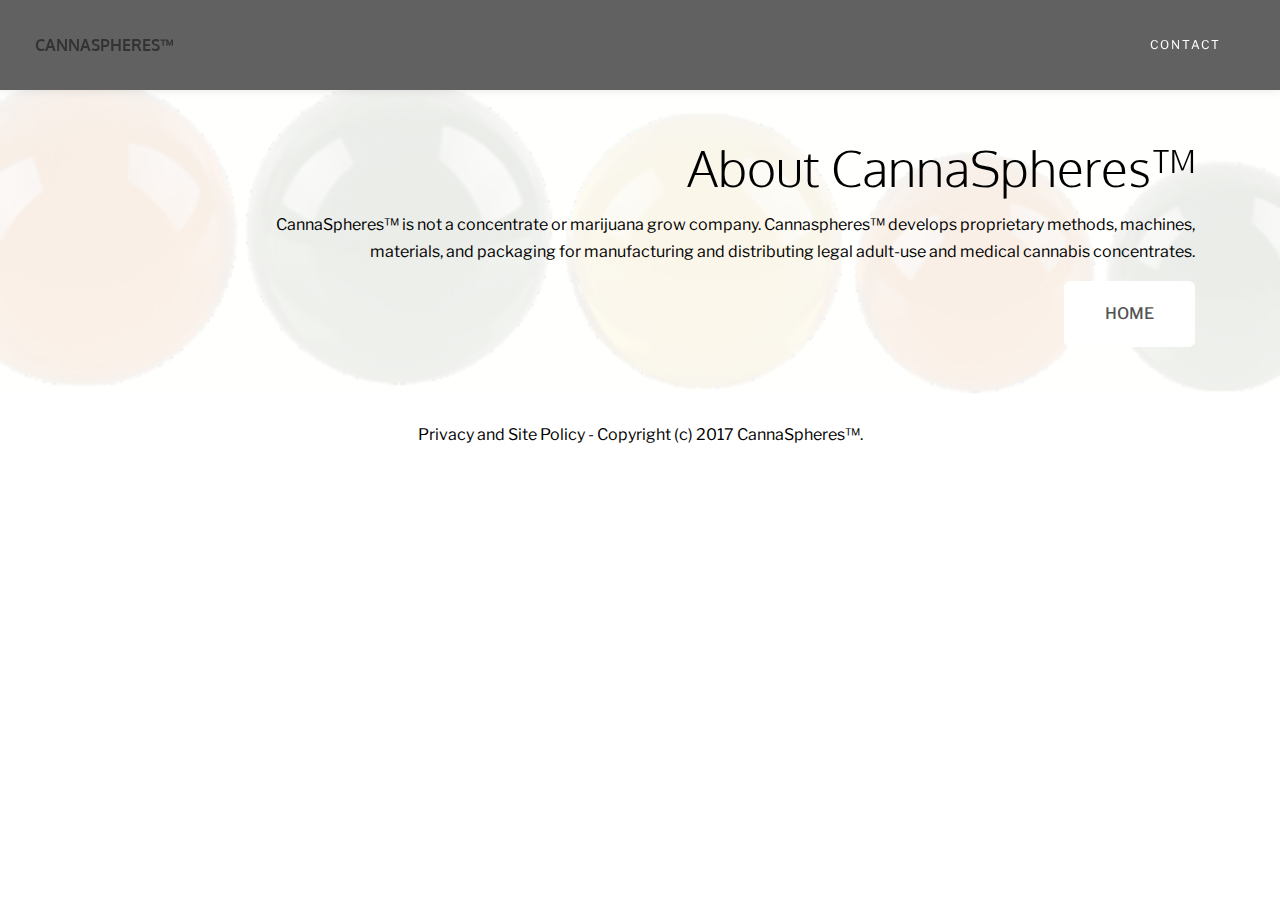
<file: page2.html>
<!DOCTYPE html>
<html >
<head>
  <!-- Site made with Mobirise Website Builder v4.5.1, https://mobirise.com -->
  <meta charset="UTF-8">
  <meta http-equiv="X-UA-Compatible" content="IE=edge">
  <meta name="generator" content="Mobirise v4.5.1, mobirise.com">
  <meta name="viewport" content="width=device-width, initial-scale=1, minimum-scale=1">
  <meta name="description" content="">
  <title>About Cannaspheres</title>
  <link rel="stylesheet" href="https://fonts.googleapis.com/css?family=Libre+Franklin:400,400i,600,600i">
  <link rel="stylesheet" href="assets/tether/tether.min.css">
  <link rel="stylesheet" href="assets/bootstrap/css/bootstrap.min.css">
  <link rel="stylesheet" href="assets/dropdown/css/style.css">
  <link rel="stylesheet" href="assets/theme/css/style.css">
  <link rel="stylesheet" href="assets/mobirise/css/mbr-additional.css" type="text/css">
  
  
  
</head>
<body>
<section class="menu1" id="menu1-w" data-rv-view="54">

    <nav class="navbar navbar-dropdown navbar-fixed-top">
        <div class="container-fluid">

            <div class="mbr-table">
                <div class="mbr-table-cell logo">

                    <div class="navbar-brand">
                        
                        <a class="navbar-caption" href="mailto:cannaspheres@gmail.com">CANNASPHERES™</a>
                    </div>

                </div>
                <div class="mbr-table-cell text">

                    <button class="navbar-toggler pull-xs-right hidden-md-up" type="button" data-toggle="collapse" data-target="#exCollapsingNavbar">
                        <div class="hamburger-icon"></div>
                    </button>

                    <ul class="nav-dropdown collapse pull-xs-right nav navbar-nav navbar-toggleable-sm" id="exCollapsingNavbar"><li class="nav-item dropdown"><a class="nav-link link" href="mailto:cannaspheres@gmail.com" aria-expanded="false">CONTACT</a></li></ul>

                    <button hidden="" class="navbar-toggler navbar-close" type="button" data-toggle="collapse" data-target="#exCollapsingNavbar">
                        <div class="close-icon"></div>
                    </button>

                </div>

            </div>

        </div>
    </nav>

</section>

<section class="mbr-section content5 mbr-after-navbar" id="content7-y" data-rv-view="58" style="background-image: url(assets/images/row-of-cannaspheres-1825x195.png); padding-top: 140px; padding-bottom: 40px;">

    <div class="mbr-overlay" style="opacity: 0.9; background-color: rgb(255, 255, 253);"></div>

        <div class="container">
            <div class="row heading">
                <div class="col-md-10 col-md-offset-2 text-xs-right">

                    <h1 class="mbr-section-title display-3 heading-title">About CannaSpheres™</h1>
                    <p class="mbr-section-subtitle text-1 heading-text">CannaSpheres™ is not a concentrate or marijuana grow company.&nbsp;Cannaspheres™ develops proprietary methods, machines, materials, and packaging for manufacturing and distributing legal adult-use and medical cannabis concentrates.</p>
                    <div class="mbr-section-btn"><a class="btn btn-lg btn-white" href="index.html#header5-1">HOME</a></div>
                </div>
            </div>
        </div>

</section>

<footer class="mbr-small-footer mbr-section mbr-section-nopadding footer4" id="footer4-x" data-rv-view="56" style="background-color: rgb(255, 255, 255); padding-top: 1.75rem; padding-bottom: 1.75rem;">
    
    <div class="container">
        <p class="text-xs-center"><a href="page1.html#content3-k">Privacy</a> and <a href="page1.html#content3-k">Site Policy</a>&nbsp;- Copyright (c) 2017 CannaSpheres™.</p>
    </div>
</footer>


  <script src="assets/web/assets/jquery/jquery.min.js"></script>
  <script src="assets/tether/tether.min.js"></script>
  <script src="assets/bootstrap/js/bootstrap.min.js"></script>
  <script src="assets/smooth-scroll/smooth-scroll.js"></script>
  <script src="assets/dropdown/js/script.min.js"></script>
  <script src="assets/touch-swipe/jquery.touch-swipe.min.js"></script>
  <script src="assets/theme/js/script.js"></script>
  
  
</body>
</html>
</file>
<file: assets/web/assets/mobirise-icons/mobirise-icons.css>
@font-face {
  font-family: 'MobiriseIcons';
  src:  url('mobirise-icons.eot?spat4u');
  src:  url('mobirise-icons.eot?spat4u#iefix') format('embedded-opentype'),
    url('mobirise-icons.ttf?spat4u') format('truetype'),
    url('mobirise-icons.woff?spat4u') format('woff'),
    url('mobirise-icons.svg?spat4u#MobiriseIcons') format('svg');
  font-weight: normal;
  font-style: normal;
}

[class^="mbri-"], [class*=" mbri-"] {
  /* use !important to prevent issues with browser extensions that change fonts */
  font-family: MobiriseIcons !important;
  speak: none;
  font-style: normal;
  font-weight: normal;
  font-variant: normal;
  text-transform: none;
  line-height: 1;

  /* Better Font Rendering =========== */
  -webkit-font-smoothing: antialiased;
  -moz-osx-font-smoothing: grayscale;
}

.mbri-add-submenu:before {
  content: "\e900";
}
.mbri-alert:before {
  content: "\e901";
}
.mbri-align-center:before {
  content: "\e902";
}
.mbri-align-justify:before {
  content: "\e903";
}
.mbri-align-left:before {
  content: "\e904";
}
.mbri-align-right:before {
  content: "\e905";
}
.mbri-android:before {
  content: "\e906";
}
.mbri-apple:before {
  content: "\e907";
}
.mbri-arrow-down:before {
  content: "\e908";
}
.mbri-arrow-next:before {
  content: "\e909";
}
.mbri-arrow-prev:before {
  content: "\e90a";
}
.mbri-arrow-up:before {
  content: "\e90b";
}
.mbri-bold:before {
  content: "\e90c";
}
.mbri-bookmark:before {
  content: "\e90d";
}
.mbri-bootstrap:before {
  content: "\e90e";
}
.mbri-briefcase:before {
  content: "\e90f";
}
.mbri-browse:before {
  content: "\e910";
}
.mbri-bulleted-list:before {
  content: "\e911";
}
.mbri-calendar:before {
  content: "\e912";
}
.mbri-camera:before {
  content: "\e913";
}
.mbri-cart-add:before {
  content: "\e914";
}
.mbri-cart-full:before {
  content: "\e915";
}
.mbri-cash:before {
  content: "\e916";
}
.mbri-change-style:before {
  content: "\e917";
}
.mbri-chat:before {
  content: "\e918";
}
.mbri-clock:before {
  content: "\e919";
}
.mbri-close:before {
  content: "\e91a";
}
.mbri-cloud:before {
  content: "\e91b";
}
.mbri-code:before {
  content: "\e91c";
}
.mbri-contact-form:before {
  content: "\e91d";
}
.mbri-credit-card:before {
  content: "\e91e";
}
.mbri-cursor-click:before {
  content: "\e91f";
}
.mbri-cust-feedback:before {
  content: "\e920";
}
.mbri-database:before {
  content: "\e921";
}
.mbri-delivery:before {
  content: "\e922";
}
.mbri-desktop:before {
  content: "\e923";
}
.mbri-devices:before {
  content: "\e924";
}
.mbri-down:before {
  content: "\e925";
}
.mbri-download:before {
  content: "\e989";
}
.mbri-drag-n-drop:before {
  content: "\e927";
}
.mbri-drag-n-drop2:before {
  content: "\e928";
}
.mbri-edit:before {
  content: "\e929";
}
.mbri-edit2:before {
  content: "\e92a";
}
.mbri-error:before {
  content: "\e92b";
}
.mbri-extension:before {
  content: "\e92c";
}
.mbri-features:before {
  content: "\e92d";
}
.mbri-file:before {
  content: "\e92e";
}
.mbri-flag:before {
  content: "\e92f";
}
.mbri-folder:before {
  content: "\e930";
}
.mbri-gift:before {
  content: "\e931";
}
.mbri-github:before {
  content: "\e932";
}
.mbri-globe:before {
  content: "\e933";
}
.mbri-globe-2:before {
  content: "\e934";
}
.mbri-growing-chart:before {
  content: "\e935";
}
.mbri-hearth:before {
  content: "\e936";
}
.mbri-help:before {
  content: "\e937";
}
.mbri-home:before {
  content: "\e938";
}
.mbri-hot-cup:before {
  content: "\e939";
}
.mbri-idea:before {
  content: "\e93a";
}
.mbri-image-gallery:before {
  content: "\e93b";
}
.mbri-image-slider:before {
  content: "\e93c";
}
.mbri-info:before {
  content: "\e93d";
}
.mbri-italic:before {
  content: "\e93e";
}
.mbri-key:before {
  content: "\e93f";
}
.mbri-laptop:before {
  content: "\e940";
}
.mbri-layers:before {
  content: "\e941";
}
.mbri-left-right:before {
  content: "\e942";
}
.mbri-left:before {
  content: "\e943";
}
.mbri-letter:before {
  content: "\e944";
}
.mbri-like:before {
  content: "\e945";
}
.mbri-link:before {
  content: "\e946";
}
.mbri-lock:before {
  content: "\e947";
}
.mbri-login:before {
  content: "\e948";
}
.mbri-logout:before {
  content: "\e949";
}
.mbri-magic-stick:before {
  content: "\e94a";
}
.mbri-map-pin:before {
  content: "\e94b";
}
.mbri-menu:before {
  content: "\e94c";
}
.mbri-mobile:before {
  content: "\e94d";
}
.mbri-mobile2:before {
  content: "\e94e";
}
.mbri-mobirise:before {
  content: "\e94f";
}
.mbri-more-horizontal:before {
  content: "\e950";
}
.mbri-more-vertical:before {
  content: "\e951";
}
.mbri-music:before {
  content: "\e952";
}
.mbri-new-file:before {
  content: "\e953";
}
.mbri-numbered-list:before {
  content: "\e954";
}
.mbri-opened-folder:before {
  content: "\e955";
}
.mbri-pages:before {
  content: "\e956";
}
.mbri-paper-plane:before {
  content: "\e957";
}
.mbri-paperclip:before {
  content: "\e958";
}
.mbri-photo:before {
  content: "\e959";
}
.mbri-photos:before {
  content: "\e95a";
}
.mbri-pin:before {
  content: "\e95b";
}
.mbri-play:before {
  content: "\e95c";
}
.mbri-plus:before {
  content: "\e95d";
}
.mbri-preview:before {
  content: "\e95e";
}
.mbri-print:before {
  content: "\e95f";
}
.mbri-protect:before {
  content: "\e960";
}
.mbri-question:before {
  content: "\e961";
}
.mbri-quote-left:before {
  content: "\e962";
}
.mbri-quote-right:before {
  content: "\e963";
}
.mbri-refresh:before {
  content: "\e964";
}
.mbri-responsive:before {
  content: "\e965";
}
.mbri-right:before {
  content: "\e966";
}
.mbri-rocket:before {
  content: "\e967";
}
.mbri-sad-face:before {
  content: "\e968";
}
.mbri-sale:before {
  content: "\e969";
}
.mbri-save:before {
  content: "\e96a";
}
.mbri-search:before {
  content: "\e96b";
}
.mbri-setting:before {
  content: "\e96c";
}
.mbri-setting2:before {
  content: "\e96d";
}
.mbri-setting3:before {
  content: "\e96e";
}
.mbri-share:before {
  content: "\e96f";
}
.mbri-shopping-bag:before {
  content: "\e970";
}
.mbri-shopping-basket:before {
  content: "\e971";
}
.mbri-shopping-cart:before {
  content: "\e972";
}
.mbri-sites:before {
  content: "\e973";
}
.mbri-smile-face:before {
  content: "\e974";
}
.mbri-speed:before {
  content: "\e975";
}
.mbri-star:before {
  content: "\e976";
}
.mbri-success:before {
  content: "\e977";
}
.mbri-sun:before {
  content: "\e978";
}
.mbri-sun2:before {
  content: "\e979";
}
.mbri-tablet:before {
  content: "\e97a";
}
.mbri-tablet-vertical:before {
  content: "\e97b";
}
.mbri-target:before {
  content: "\e97c";
}
.mbri-timer:before {
  content: "\e97d";
}
.mbri-to-ftp:before {
  content: "\e97e";
}
.mbri-to-local-drive:before {
  content: "\e97f";
}
.mbri-touch-swipe:before {
  content: "\e980";
}
.mbri-touch:before {
  content: "\e981";
}
.mbri-trash:before {
  content: "\e982";
}
.mbri-underline:before {
  content: "\e983";
}
.mbri-unlink:before {
  content: "\e984";
}
.mbri-unlock:before {
  content: "\e985";
}
.mbri-up-down:before {
  content: "\e986";
}
.mbri-up:before {
  content: "\e987";
}
.mbri-update:before {
  content: "\e988";
}
.mbri-upload:before {
 content: "\e926"; 
}
.mbri-user:before {
  content: "\e98a";
}
.mbri-user2:before {
  content: "\e98b";
}
.mbri-users:before {
  content: "\e98c";
}
.mbri-video:before {
  content: "\e98d";
}
.mbri-video-play:before {
  content: "\e98e";
}
.mbri-watch:before {
  content: "\e98f";
}
.mbri-website-theme:before {
  content: "\e990";
}
.mbri-wifi:before {
  content: "\e991";
}
.mbri-windows:before {
  content: "\e992";
}
.mbri-zoom-out:before {
  content: "\e993";
}
.mbri-redo:before {
  content: "\e994";
}
.mbri-undo:before {
  content: "\e995";
}
</file>
<file: assets/dropdown/css/style.css>
.navbar-dropdown {
  left: 0;
  padding: 0;
  position: absolute;
  right: 0;
  top: 0;
  transition: all 0.45s ease;
  z-index: 1030;
  box-shadow: 0 0 10px 0px rgba(0, 0, 0, 0.1); }
  .navbar-dropdown .navbar-brand {
    float: none;
    font-size: 0;
    padding: 1.25rem 0;
    position: relative;
    transition: padding 0.25s ease;
    white-space: nowrap; }
    .navbar-dropdown .navbar-brand::before {
      content: "";
      display: inline-block;
      height: 100%;
      vertical-align: middle; }
  .navbar-dropdown .navbar-logo,
  .navbar-dropdown .navbar-caption {
    display: inline-block;
    vertical-align: middle; }
  .navbar-dropdown .navbar-logo {
    margin-right: 0.8rem;
    transition: margin 0.3s ease-in-out; }
    .navbar-dropdown .navbar-logo img {
      height: 3.125rem;
      transition: all 0.3s ease-in-out; }
  .navbar-dropdown .mbr-table-cell {
    height: 5.625rem; }
  @media (max-width: 767px) {
    .navbar-dropdown .navbar-buttons {
      display: none; } }
  .navbar-dropdown .navbar-caption {
    font-family: "Montserrat";
    font-size: 1rem;
    font-weight: 700;
    white-space: normal; }
    .navbar-dropdown .navbar-caption, .navbar-dropdown .navbar-caption:hover {
      color: inherit;
      text-decoration: none; }
  .navbar-dropdown.navbar-fixed-top {
    position: fixed; }
  .navbar-dropdown.bg-color.transparent {
    background: none !important;
    box-shadow: 0 0 0px 0px rgba(0, 0, 0, 0.1); }
  .navbar-dropdown.navbar-short {
    box-shadow: 0px 0px 15px rgba(0, 0, 0, 0.2); }
    .navbar-dropdown.navbar-short .navbar-brand {
      padding: 0.625rem 0; }
    .navbar-dropdown.navbar-short .navbar-logo {
      margin-right: 0.5rem; }
      .navbar-dropdown.navbar-short .navbar-logo img {
        height: 2.375rem; }
    .navbar-dropdown.navbar-short .mbr-table-cell {
      height: 3.625rem; }
    .navbar-dropdown.navbar-short .nav-dropdown .dropdown-menu {
      box-shadow: 0 8px 15px rgba(0, 0, 0, 0.1); }
  .navbar-dropdown .navbar-close {
    right: 0.825rem;
    position: fixed;
    top: 1.55rem;
    z-index: 1000; }
  .navbar-dropdown.opened {
    background: none !important;
    box-shadow: none;
    border: none; }
    .navbar-dropdown.opened .navbar-brand,
    .navbar-dropdown.opened .navbar-toggler {
      display: none; }
    .navbar-dropdown.opened .nav-dropdown {
      box-shadow: 0px 0px 15px rgba(0, 0, 0, 0.2); }
    .navbar-dropdown.opened .nav-dropdown .dropdown-menu {
      box-shadow: 0 8px 15px transparent; }
  .navbar-dropdown .hamburger-icon {
    content: "";
    width: 16px;
    -webkit-box-shadow: 0 -6px 0 1px,0 0 0 1px,0 6px 0 1px;
    -moz-box-shadow: 0 -6px 0 1px,0 0 0 1px,0 6px 0 1px;
    box-shadow: 0 -6px 0 1px,0 0 0 1px,0 6px 0 1px; }
  .navbar-dropdown .close-icon {
    position: relative;
    width: 21px;
    height: 21px;
    overflow: hidden; }
    .navbar-dropdown .close-icon::before, .navbar-dropdown .close-icon::after {
      content: '';
      position: absolute;
      height: 2px;
      width: 100%;
      top: 50%;
      left: 0;
      margin-top: -1px; }
    .navbar-dropdown .close-icon::before {
      transform: rotate(45deg);
      -ms-transform: rotate(45deg);
      -webkit-transform: rotate(45deg); }
    .navbar-dropdown .close-icon::after {
      transform: rotate(-45deg);
      -ms-transform: rotate(-45deg);
      -webkit-transform: rotate(-45deg); }

.dropdown-menu .dropdown-toggle[data-toggle="dropdown-submenu"]::after {
  border-bottom: 0.35em solid transparent;
  border-left: 0.35em solid;
  border-right: 0;
  border-top: 0.35em solid transparent;
  margin-left: 0.3rem; }

.dropdown-menu .dropdown-item:focus {
  outline: 0; }

.nav-dropdown {
  display: table !important;
  font-family: "Open Sans";
  font-size: 0.75rem;
  font-weight: 400;
  letter-spacing: 2px;
  height: auto !important; }
  .nav-dropdown .nav-item {
    display: table-cell;
    float: none;
    vertical-align: middle;
    position: relative;
    white-space: nowrap; }
  .nav-dropdown .nav-btn {
    padding-left: 1rem; }
  .nav-dropdown .link {
    margin: 1.667em 2em;
    padding: 0;
    transition: color .2s ease-in-out; }
    .nav-dropdown .link.dropdown-toggle {
      margin-right: 2.583em; }
      .nav-dropdown .link.dropdown-toggle::after {
        margin-left: .25rem;
        border-top: 0.35em solid;
        border-right: 0.35em solid transparent;
        border-left: 0.35em solid transparent;
        border-bottom: 0; }
      .nav-dropdown .link.dropdown-toggle::after {
        display: block;
        margin-top: -0.1667em;
        position: absolute;
        right: 1.3333em;
        top: 50%; }
      .nav-dropdown .link.dropdown-toggle[aria-expanded="true"] {
        margin: 0;
        padding: 1.667em 2.583em 1.667em 1.667em; }
  .nav-dropdown .link::after,
  .nav-dropdown .dropdown-item::after {
    color: inherit; }
  .nav-dropdown .btn {
    font-size: 0.85rem;
    font-weight: 700;
    letter-spacing: 2px;
    margin-bottom: 0;
    padding-left: 1.625rem;
    padding-right: 1.625rem; }
  .nav-dropdown .dropdown-menu {
    border-radius: 0;
    border: 0;
    right: auto;
    left: 0;
    margin: 0;
    padding-bottom: 1.25rem;
    padding-top: 1.25rem;
    box-shadow: 0px 10px 30px -11px rgba(0, 0, 0, 0.3);
    transition: all .45s; }
  .nav-dropdown .dropdown-submenu {
    left: 100%;
    right: auto;
    margin-left: 0.0rem;
    margin-top: -1.25rem;
    top: 0; }
  .nav-dropdown .dropdown-item {
    font-size: 0.8125rem;
    font-weight: 500;
    line-height: 2;
    text-align: left;
    padding: 0.3846em 2.615em 0.3846em 1.5385em;
    position: relative;
    transition: color .2s ease-in-out, background-color .2s ease-in-out; }
    .nav-dropdown .dropdown-item::before {
      content: '';
      position: absolute;
      bottom: 4px;
      left: 20px;
      height: 2px;
      width: 0;
      transition: all .2s ease-in-out; }
    .nav-dropdown .dropdown-item::after {
      margin-top: -0.3077em;
      position: absolute;
      right: 1.1538em;
      top: 50%; }
    .nav-dropdown .dropdown-item:focus, .nav-dropdown .dropdown-item:hover {
      background: none; }
      .nav-dropdown .dropdown-item:focus::before, .nav-dropdown .dropdown-item:hover::before {
        width: calc(100% - 40px); }

@media (max-width: 767px) {
  .nav-dropdown.navbar-toggleable-sm {
    bottom: 0;
    display: none;
    right: 0;
    overflow-x: hidden;
    position: fixed;
    top: 0;
    transform: translateX(100%);
    -ms-transform: translateX(100%);
    -webkit-transform: translateX(100%);
    width: 18.75rem;
    z-index: 999; } }
.nav-dropdown.navbar-toggleable-xl {
  bottom: 0;
  display: none;
  right: 0;
  overflow-x: hidden;
  position: fixed;
  top: 0;
  transform: translateX(100%);
  -ms-transform: translateX(100%);
  -webkit-transform: translateX(100%);
  width: 18.75rem;
  z-index: 999; }

.nav-dropdown-sm {
  display: block !important;
  overflow-x: hidden;
  overflow: auto;
  padding-top: 3.875rem; }
  .nav-dropdown-sm::after {
    content: "";
    display: block;
    height: 3rem;
    width: 100%; }
  .nav-dropdown-sm.collapse.in ~ .navbar-close {
    display: block !important; }
  .nav-dropdown-sm.collapsing, .nav-dropdown-sm.collapse.in {
    transform: translateX(0);
    -ms-transform: translateX(0);
    -webkit-transform: translateX(0);
    transition: all 0.25s ease-out;
    -webkit-transition: all 0.25s ease-out; }
  .nav-dropdown-sm.collapsing[aria-expanded="false"] {
    transform: translateX(100%);
    -ms-transform: translateX(100%);
    -webkit-transform: translateX(100%); }
  .nav-dropdown-sm .nav-item {
    display: block;
    margin-left: 0 !important;
    padding-left: 0; }
  .nav-dropdown-sm .link,
  .nav-dropdown-sm .dropdown-item {
    border-top: 1px dotted rgba(255, 255, 255, 0.1);
    font-size: 0.8125rem;
    line-height: 1.6;
    text-align: left;
    margin: 0 !important;
    padding: 0.875rem 2.4rem 0.875rem 1.5625rem !important;
    position: relative;
    white-space: normal; }
    .nav-dropdown-sm .link::before,
    .nav-dropdown-sm .dropdown-item::before {
      right: auto;
      left: 0;
      bottom: 0; }
    .nav-dropdown-sm .link::after,
    .nav-dropdown-sm .dropdown-item::after {
      left: auto;
      right: 1.1538em; }
    .nav-dropdown-sm .link:focus, .nav-dropdown-sm .link:hover,
    .nav-dropdown-sm .dropdown-item:focus,
    .nav-dropdown-sm .dropdown-item:hover {
      background: rgba(0, 0, 0, 0.2) !important; }
      .nav-dropdown-sm .link:focus::before, .nav-dropdown-sm .link:hover::before,
      .nav-dropdown-sm .dropdown-item:focus::before,
      .nav-dropdown-sm .dropdown-item:hover::before {
        width: 100%; }
  .nav-dropdown-sm .nav-btn {
    position: relative;
    padding: 1.5625rem 1.5625rem 0 1.5625rem; }
    .nav-dropdown-sm .nav-btn::before {
      border-top: 1px dotted rgba(255, 255, 255, 0.1);
      content: "";
      left: 0;
      position: absolute;
      top: 0;
      width: 100%; }
    .nav-dropdown-sm .nav-btn + .nav-btn {
      padding-top: 0.625rem; }
      .nav-dropdown-sm .nav-btn + .nav-btn::before {
        display: none; }
  .nav-dropdown-sm .btn {
    padding: 0.625rem 0; }
  .nav-dropdown-sm .dropdown-toggle::after {
    position: absolute;
    right: 1.25rem;
    top: 50%;
    margin-top: -0.154em; }
  .nav-dropdown-sm .dropdown-toggle[data-toggle="dropdown-submenu"]::after {
    margin-left: .25rem;
    border-top: 0.35em solid;
    border-right: 0.35em solid transparent;
    border-left: 0.35em solid transparent;
    border-bottom: 0; }
  .nav-dropdown-sm .dropdown-toggle[data-toggle="dropdown-submenu"][aria-expanded="true"]::after {
    border-top: 0;
    border-right: 0.35em solid transparent;
    border-left: 0.35em solid transparent;
    border-bottom: 0.35em solid; }
  .nav-dropdown-sm .dropdown-menu {
    margin: 0;
    padding: 0;
    position: relative;
    top: 0;
    left: 0;
    width: 100%;
    border: 0;
    float: none;
    border-radius: 0;
    background: none; }

.is-builder .nav-dropdown.collapsing {
  transition: none !important; }

/*# sourceMappingURL=style.css.map */
</file>
<file: assets/theme/css/style.css>
.engine {
	position: absolute;
	text-indent: -2400px;
	text-align: center;
	padding: 0;
	top: 0;
	left: -2400px;
}/*!
 * DirectM theme (https://mobirise.com/)
 * Copyright 2016 Mobirise
 */
.clear {
  clear: both; }

.container,
.container-fluid {
  position: relative; }

.container a,
.container-fluid a {
  outline: none; }

.btn {
  margin-bottom: 0.5rem; }
  .btn + .btn {
    margin-left: 1rem; }
  @media (max-width: 767px) {
    .btn {
      white-space: normal; }
      .btn + .btn {
        margin-left: 0; } }

.bg-primary {
  background-color: #c0a375 !important; }

.bg-success {
  background-color: #90a878 !important; }

.bg-info {
  background-color: #7e9b9f !important; }

.bg-warning {
  background-color: #f3c649 !important; }

.bg-danger {
  background-color: #f28281 !important; }

.bg-none {
  background: none !important; }

.btn {
  border-radius: 3px;
  font-weight: 500;
  -webkit-transition: all .3s ease-in-out;
  -moz-transition: all .3s ease-in-out;
  transition: all .3s ease-in-out; }

.btn-sm {
  padding: 0.625rem 0.874rem;
  font-size: 0.97rem;
  line-height: 1.5;
  border-radius: 3px;
  font-style: italic;
  font-weight: 400;
  letter-spacing: 0px; }

.btn-md {
  padding: 16px 32px;
  font-size: 0.99rem;
  line-height: 1.33333;
  border-radius: 6px; }

.btn-lg {
  padding: 21px 40px;
  font-size: 0.99rem;
  line-height: 1.33333;
  border-radius: 6px; }

.btn-primary {
  background-color: #c0a375;
  border-color: #c0a375;
  box-shadow: none;
  color: #fff; }
  .btn-primary:hover {
    color: #fff;
    background-color: #a07e49;
    border-color: #a07e49;
    box-shadow: none; }
  .btn-primary:focus, .btn-primary.focus {
    color: #fff;
    background-color: #a07e49;
    border-color: #a07e49; }
  .btn-primary:active, .btn-primary.active {
    color: #fff;
    background-color: #a07e49;
    border-color: #a07e49;
    background-image: none;
    box-shadow: none; }
  .btn-primary.disabled, .btn-primary:disabled {
    color: #fff !important;
    background-color: #a07e49 !important;
    border-color: #a07e49 !important;
    opacity: 0.85; }

.btn-secondary {
  background-color: #bfcecb;
  border-color: #bfcecb;
  box-shadow: none;
  color: #fff; }
  .btn-secondary:hover {
    color: #fff;
    background-color: #94ada8;
    border-color: #94ada8;
    box-shadow: none; }
  .btn-secondary:focus, .btn-secondary.focus {
    color: #fff;
    background-color: #94ada8;
    border-color: #94ada8; }
  .btn-secondary:active, .btn-secondary.active {
    color: #fff;
    background-color: #94ada8;
    border-color: #94ada8;
    background-image: none;
    box-shadow: none; }
  .btn-secondary.disabled, .btn-secondary:disabled {
    color: #fff !important;
    background-color: #94ada8 !important;
    border-color: #94ada8 !important;
    opacity: 0.85; }

.btn-info {
  background-color: #7e9b9f;
  border-color: #7e9b9f;
  box-shadow: none;
  color: #fff; }
  .btn-info:hover {
    color: #fff;
    background-color: #597478;
    border-color: #597478;
    box-shadow: none; }
  .btn-info:focus, .btn-info.focus {
    color: #fff;
    background-color: #597478;
    border-color: #597478; }
  .btn-info:active, .btn-info.active {
    color: #fff;
    background-color: #597478;
    border-color: #597478;
    background-image: none;
    box-shadow: none; }
  .btn-info.disabled, .btn-info:disabled {
    color: #fff !important;
    background-color: #597478 !important;
    border-color: #597478 !important;
    opacity: 0.85; }

.btn-success {
  background-color: #90a878;
  border-color: #90a878;
  box-shadow: none;
  color: #fff; }
  .btn-success:hover {
    color: #fff;
    background-color: #6a8153;
    border-color: #6a8153;
    box-shadow: none; }
  .btn-success:focus, .btn-success.focus {
    color: #fff;
    background-color: #6a8153;
    border-color: #6a8153; }
  .btn-success:active, .btn-success.active {
    color: #fff;
    background-color: #6a8153;
    border-color: #6a8153;
    background-image: none;
    box-shadow: none; }
  .btn-success.disabled, .btn-success:disabled {
    color: #fff !important;
    background-color: #6a8153 !important;
    border-color: #6a8153 !important;
    opacity: 0.85; }

.btn-warning {
  background-color: #f3c649;
  border-color: #f3c649;
  box-shadow: none;
  color: #fff; }
  .btn-warning:hover {
    color: #fff;
    background-color: #e1a90f;
    border-color: #e1a90f;
    box-shadow: none; }
  .btn-warning:focus, .btn-warning.focus {
    color: #fff;
    background-color: #e1a90f;
    border-color: #e1a90f; }
  .btn-warning:active, .btn-warning.active {
    color: #fff;
    background-color: #e1a90f;
    border-color: #e1a90f;
    background-image: none;
    box-shadow: none; }
  .btn-warning.disabled, .btn-warning:disabled {
    color: #fff !important;
    background-color: #e1a90f !important;
    border-color: #e1a90f !important;
    opacity: 0.85; }

.btn-danger {
  background-color: #f28281;
  border-color: #f28281;
  box-shadow: none;
  color: #fff; }
  .btn-danger:hover {
    color: #fff;
    background-color: #eb3d3c;
    border-color: #eb3d3c;
    box-shadow: none; }
  .btn-danger:focus, .btn-danger.focus {
    color: #fff;
    background-color: #eb3d3c;
    border-color: #eb3d3c; }
  .btn-danger:active, .btn-danger.active {
    color: #fff;
    background-color: #eb3d3c;
    border-color: #eb3d3c;
    background-image: none;
    box-shadow: none; }
  .btn-danger.disabled, .btn-danger:disabled {
    color: #fff !important;
    background-color: #eb3d3c !important;
    border-color: #eb3d3c !important;
    opacity: 0.85; }

.btn-white {
  background-color: #fff;
  border-color: #fff;
  box-shadow: none;
  color: #535353; }
  .btn-white:hover {
    color: #fff;
    background-color: #d4d4d4;
    border-color: #d4d4d4;
    box-shadow: none; }
  .btn-white:focus, .btn-white.focus {
    color: #fff;
    background-color: #d4d4d4;
    border-color: #d4d4d4; }
  .btn-white:active, .btn-white.active {
    color: #fff;
    background-color: #d4d4d4;
    border-color: #d4d4d4;
    background-image: none;
    box-shadow: none; }
  .btn-white.disabled, .btn-white:disabled {
    color: #fff !important;
    background-color: #d4d4d4 !important;
    border-color: #d4d4d4 !important;
    opacity: 0.85; }

.btn-black {
  background-color: #535353;
  border-color: #535353;
  box-shadow: none;
  color: #fff; }
  .btn-black:hover {
    color: #fff;
    background-color: #2d2d2d;
    border-color: #2d2d2d;
    box-shadow: none; }
  .btn-black:focus, .btn-black.focus {
    color: #fff;
    background-color: #2d2d2d;
    border-color: #2d2d2d; }
  .btn-black:active, .btn-black.active {
    color: #fff;
    background-color: #2d2d2d;
    border-color: #2d2d2d;
    background-image: none;
    box-shadow: none; }
  .btn-black.disabled, .btn-black:disabled {
    color: #fff !important;
    background-color: #2d2d2d !important;
    border-color: #2d2d2d !important;
    opacity: 0.85; }

.btn-primary-outline {
  background: none;
  border-color: #8e7041;
  color: #8e7041; }
  .btn-primary-outline:focus, .btn-primary-outline.focus, .btn-primary-outline:active, .btn-primary-outline.active {
    color: #fff;
    background-color: #c0a375;
    border-color: #c0a375; }
  .btn-primary-outline:hover {
    color: #fff;
    background-color: #c0a375;
    border-color: #c0a375; }
  .btn-primary-outline.disabled, .btn-primary-outline:disabled {
    color: #fff !important;
    background-color: #c0a375 !important;
    border-color: #c0a375 !important;
    opacity: 0.85; }

.btn-secondary-outline {
  background: none;
  border-color: #85a29c;
  color: #85a29c; }
  .btn-secondary-outline:focus, .btn-secondary-outline.focus, .btn-secondary-outline:active, .btn-secondary-outline.active {
    color: #fff;
    background-color: #bfcecb;
    border-color: #bfcecb; }
  .btn-secondary-outline:hover {
    color: #fff;
    background-color: #bfcecb;
    border-color: #bfcecb; }
  .btn-secondary-outline.disabled, .btn-secondary-outline:disabled {
    color: #fff !important;
    background-color: #bfcecb !important;
    border-color: #bfcecb !important;
    opacity: 0.85; }

.btn-info-outline {
  background: none;
  border-color: #4e6669;
  color: #4e6669; }
  .btn-info-outline:focus, .btn-info-outline.focus, .btn-info-outline:active, .btn-info-outline.active {
    color: #fff;
    background-color: #7e9b9f;
    border-color: #7e9b9f; }
  .btn-info-outline:hover {
    color: #fff;
    background-color: #7e9b9f;
    border-color: #7e9b9f; }
  .btn-info-outline.disabled, .btn-info-outline:disabled {
    color: #fff !important;
    background-color: #7e9b9f !important;
    border-color: #7e9b9f !important;
    opacity: 0.85; }

.btn-success-outline {
  background: none;
  border-color: #5d7149;
  color: #5d7149; }
  .btn-success-outline:focus, .btn-success-outline.focus, .btn-success-outline:active, .btn-success-outline.active {
    color: #fff;
    background-color: #90a878;
    border-color: #90a878; }
  .btn-success-outline:hover {
    color: #fff;
    background-color: #90a878;
    border-color: #90a878; }
  .btn-success-outline.disabled, .btn-success-outline:disabled {
    color: #fff !important;
    background-color: #90a878 !important;
    border-color: #90a878 !important;
    opacity: 0.85; }

.btn-warning-outline {
  background: none;
  border-color: #c9970d;
  color: #c9970d; }
  .btn-warning-outline:focus, .btn-warning-outline.focus, .btn-warning-outline:active, .btn-warning-outline.active {
    color: #fff;
    background-color: #f3c649;
    border-color: #f3c649; }
  .btn-warning-outline:hover {
    color: #fff;
    background-color: #f3c649;
    border-color: #f3c649; }
  .btn-warning-outline.disabled, .btn-warning-outline:disabled {
    color: #fff !important;
    background-color: #f3c649 !important;
    border-color: #f3c649 !important;
    opacity: 0.85; }

.btn-danger-outline {
  background: none;
  border-color: #e82625;
  color: #e82625; }
  .btn-danger-outline:focus, .btn-danger-outline.focus, .btn-danger-outline:active, .btn-danger-outline.active {
    color: #fff;
    background-color: #f28281;
    border-color: #f28281; }
  .btn-danger-outline:hover {
    color: #fff;
    background-color: #f28281;
    border-color: #f28281; }
  .btn-danger-outline.disabled, .btn-danger-outline:disabled {
    color: #fff !important;
    background-color: #f28281 !important;
    border-color: #f28281 !important;
    opacity: 0.85; }

.btn-white-outline {
  background: none;
  border-color: #fff;
  color: #fff; }
  .btn-white-outline:focus, .btn-white-outline.focus, .btn-white-outline:active, .btn-white-outline.active {
    color: #535353;
    background-color: #fff;
    border-color: #fff; }
  .btn-white-outline:hover {
    color: #535353;
    background-color: #fff;
    border-color: #fff; }
  .btn-white-outline.disabled, .btn-white-outline:disabled {
    color: #535353 !important;
    background-color: #fff !important;
    border-color: #fff !important;
    opacity: 0.85; }

.btn-black-outline {
  background: none;
  border-color: #202020;
  color: #202020; }
  .btn-black-outline:focus, .btn-black-outline.focus, .btn-black-outline:active, .btn-black-outline.active {
    color: #fff;
    background-color: #535353;
    border-color: #535353; }
  .btn-black-outline:hover {
    color: #fff;
    background-color: #535353;
    border-color: #535353; }
  .btn-black-outline.disabled, .btn-black-outline:disabled {
    color: #fff !important;
    background-color: #535353 !important;
    border-color: #535353 !important;
    opacity: 0.85; }

a.mbr-iconfont:hover {
  text-decoration: none; }

.btn-social {
  font-size: 20px;
  border-radius: 50%;
  padding: 0;
  width: 48px;
  height: 48px;
  line-height: 48px;
  text-align: center;
  position: relative;
  border: 1px solid #c0a375;
  color: #232323; }
  .btn-social i {
    top: 0;
    line-height: 46px;
    width: 46px; }
  .btn-social:hover {
    color: #fff;
    background: #c0a375; }
  .btn-social + .btn-social {
    margin-left: 1rem; }

p.lead,
.lead p {
  font-size: 1.25rem;
  font-weight: 400;
  margin-bottom: 2.3125rem; }

.article .lead p, .article .lead ul, .article .lead ol, .article .lead pre, .article .lead blockquote {
  margin-bottom: 0; }

.lead {
  font-size: 1.25rem;
  font-weight: 400; }
  .lead a {
    font-family: "Lora";
    font-style: italic;
    font-weight: 400; }
    .lead a, .lead a:hover {
      color: #c0a375;
      text-decoration: none; }
  .lead h1 {
    font-size: 5.5rem;
    font-weight: 300;
    letter-spacing: -1px;
    margin-bottom: 1.875rem; }
  .lead h2 {
    font-size: 4.5rem;
    font-weight: 100;
    letter-spacing: -1px;
    margin-bottom: 1.875rem; }
  .lead h3 {
    font-size: 3.5rem;
    font-weight: 300;
    margin-bottom: 1.875rem; }
  .lead h4 {
    font-size: 1.5rem;
    font-weight: 300;
    margin-bottom: 1.875rem; }
  .lead blockquote {
    font-family: "Lora";
    font-style: italic;
    padding: 10px 0 10px 20px;
    border-left: 4px solid #c39f76;
    font-size: 1.09rem;
    position: relative; }
  .lead ul, .lead ol, .lead pre, .lead blockquote {
    margin-bottom: 2.3125rem; }
  .lead pre {
    background: #f4f4f4;
    padding: 10px 24px;
    white-space: pre-wrap; }

.display-1 {
  font-weight: 100;
  line-height: 1.12em;
  letter-spacing: 0px; }

.display-2 {
  font-weight: 300;
  line-height: 1.17em;
  letter-spacing: 0px; }

.display-3 {
  font-weight: 100;
  line-height: 1.1em;
  letter-spacing: 0px; }

.sub-1 {
  font-weight: 300;
  line-height: 1.5em;
  letter-spacing: 2px; }

.sub-2 {
  font-weight: 400;
  line-height: 1.5em; }

.text-1 {
  font-weight: 400;
  line-height: 1.7em; }

.text-2 {
  font-weight: 400;
  line-height: 1.7em; }

.modal-backdrop {
  background: -webkit-linear-gradient(left, #564740, #3a414a);
  background: -moz-linear-gradient(left, #564740, #3a414a);
  background: -o-linear-gradient(left, #564740, #3a414a);
  background: -ms-linear-gradient(left, #564740, #3a414a);
  background: linear-gradient(left, #564740, #3a414a);
  opacity: 0.94; }

.form-control {
  background-color: #f5f5f5;
  border-radius: 1.4rem;
  box-shadow: none;
  color: #565656;
  font-size: 0.875rem;
  line-height: 1.43;
  min-height: 3.5em;
  padding: 0.5em 1.07em 0.5em; }
  .form-control, .form-control:focus {
    border: 1px solid #e8e8e8; }
  .form-active .form-control:invalid {
    border-color: #f28281; }

.form-control-label {
  cursor: pointer;
  font-size: 0.875rem;
  margin-bottom: 0.357em;
  padding: 0; }

.alert {
  border-radius: 0;
  border: 0;
  font-family: 'Montserrat', sans-serif;
  font-size: 0.875rem;
  line-height: 1.5;
  margin-bottom: 1.875rem;
  padding: 1.25rem;
  position: relative; }
  .alert.alert-form:after {
    background-color: inherit;
    bottom: -7px;
    content: "";
    display: block;
    height: 14px;
    left: 50%;
    margin-left: -7px;
    position: absolute;
    transform: rotate(45deg);
    width: 14px; }

.alert-success {
  background-color: #90a878;
  color: #fff; }

.alert-info {
  background-color: #7e9b9f;
  color: #fff; }

.alert-warning {
  background-color: #f3c649;
  color: #fff; }

.alert-danger {
  background-color: #f28281;
  color: #fff; }

/*  Text Align */
.text-center {
  text-align: center; }

.text-left {
  text-align: left; }

.text-right {
  text-align: right; }

/**
 * TYPOGRAPHY
 */
body {
  font-family: 'Raleway', sans-serif;
  color: #232323; }

h1, h2, h3, h4, h5, h6,
.h1, .h2, .h3, .h4, .h5, .h6,
.display-1, .display-2, .display-3, .display-4 {
  font-family: 'Montserrat', sans-serif;
  word-break: break-word;
  word-wrap: break-word; }

input, textarea {
  font-family: "Raleway"; }

input:-webkit-autofill, input:-webkit-autofill:hover, input:-webkit-autofill:focus, input:-webkit-autofill:active {
  transition-delay: 9999s;
  transition-property: background-color, color; }

.text-primary {
  color: #c0a375 !important; }

.text-success {
  color: #90a878 !important; }

.text-info {
  color: #7e9b9f !important; }

.text-warning {
  color: #f3c649 !important; }

.text-danger {
  color: #f28281 !important; }

.text-white {
  color: #fff !important; }

.text-black {
  color: #535353 !important; }

.mbr-section {
  position: relative;
  padding-top: 120px;
  padding-bottom: 120px;
  background-position: 50% 50%;
  background-repeat: no-repeat;
  background-size: cover; }

.mbr-section-full {
  display: table;
  height: 100vh;
  padding-bottom: 0;
  padding-top: 0;
  table-layout: fixed;
  width: 100%; }
  .mbr-section-full > .mbr-table-cell {
    width: 100%; }

.mbr-section-small {
  padding-top: 60px;
  padding-bottom: 60px; }

.mbr-section-title {
  margin-top: 0; }

.mbr-section__container--first {
  padding-top: 120px;
  padding-bottom: 40px; }

.mbr-section__container--middle {
  padding-top: 0;
  padding-bottom: 40px; }

.mbr-section__container--last {
  padding-top: 0;
  padding-bottom: 120px; }

.mbr-section-sm-padding {
  padding-top: 40px;
  padding-bottom: 40px; }

.mbr-section-md-padding {
  padding-top: 90px;
  padding-bottom: 90px; }

.mbr-section-nopadding {
  padding-top: 0;
  padding-bottom: 0; }

.mbr-section-subtitle {
  display: block;
  font-style: italic;
  font-weight: 400;
  margin-bottom: 30px; }

.mbr-section-hero::before {
  display: none !important; }

/* fonts */
.display-1 {
  font-size: 5rem; }

.display-2 {
  font-size: 3.8rem; }

.display-3 {
  font-size: 3.125rem; }

.sub-1 {
  font-size: 1.5rem; }

.sub-2 {
  font-size: 1.25rem; }

.text-1 {
  font-size: 1rem; }

.text-2 {
  font-size: 0.95rem; }

.btn {
  font-size: 1rem; }

@media (max-width: 1199px) {
  .display-1 {
    font-size: 4.75rem; }

  .display-2 {
    font-size: 3.5rem; }

  .display-3 {
    font-size: 2.625rem; }

  .sub-1 {
    font-size: 1.3rem; }

  .sub-2 {
    font-size: 1.25rem; }

  .text-1 {
    font-size: 1rem; }

  .text-2 {
    font-size: 0.95rem; }

  .btn {
    font-size: 0.99rem; } }
@media (max-width: 991px) {
  .display-1 {
    font-size: 3.75rem; }

  .display-2 {
    font-size: 3.125rem; }

  .display-3 {
    font-size: 2.625rem; }

  .sub-1 {
    font-size: 1.25rem; }

  .sub-2 {
    font-size: 1.2rem; }

  .text-1 {
    font-size: 1rem; }

  .text-2 {
    font-size: 0.875rem; }

  .btn {
    font-size: 0.99rem; } }
@media (max-width: 767px) {
  .display-1 {
    font-size: 3.3rem; }

  .display-2 {
    font-size: 2.625rem; }

  .display-3 {
    font-size: 1.875rem; }

  .sub-1 {
    font-size: 1.1rem; }

  .sub-2 {
    font-size: 1.1rem; }

  .text-1 {
    font-size: 0.97rem; }

  .text-2 {
    font-size: 0.875rem; }

  .btn {
    font-size: 0.97rem; } }
@media (max-width: 543px) {
  .display-1 {
    font-size: 3rem !important; }

  .display-2 {
    font-size: 2.625rem !important; }

  .display-3 {
    font-size: 1.875rem !important; }

  .sub-1 {
    font-size: 1.1rem !important; }

  .sub-2 {
    font-size: 1.1rem !important; }

  .text-1 {
    font-size: 0.97rem !important; }

  .text-2 {
    font-size: 0.875rem !important; }

  .btn {
    font-size: 0.97rem; } }
/* end-fonts */
@media (max-width: 767px) {
  .mbr-section {
    padding-top: 60px;
    padding-bottom: 60px; }

  .mbr-section-full {
    padding-bottom: 0;
    padding-top: 0; }

  .mbr-section__container--first {
    padding-top: 60px;
    padding-bottom: 40px; }

  .mbr-section__container--middle {
    padding-top: 0;
    padding-bottom: 40px; }

  .mbr-section__container--last {
    padding-top: 0;
    padding-bottom: 60px; }

  .mbr-section-sm-padding {
    padding-top: 40px;
    padding-bottom: 40px; }

  .mbr-section-md-padding {
    padding-top: 60px;
    padding-bottom: 60px; }

  .mbr-section-nopadding {
    padding-top: 0;
    padding-bottom: 0; }

  .mbr-section-subtitle {
    margin-bottom: 0; }

  .mbr-section-hero.mbr-after-navbar .mbr-section {
    padding-top: 120px; }
  .mbr-section-hero.mbr-section-with-arrow .mbr-section {
    padding-bottom: 120px; } }
@media (max-width: 768px) {
  .ui-sortable .app-component:first-child .mbr-section-full {
    padding-top: 90px; }

  .mbr-section-full {
    padding-top: 20px;
    padding-bottom: 20px; } }
/*-------

   Arrow

-------*/
@-webkit-keyframes floating-arrow {
  from {
    -webkit-transform: translateY(-4px);
    transform: translateY(-4px); }
  65% {
    -webkit-transform: translateY(4px);
    transform: translateY(4px); }
  to {
    -webkit-transform: translateY(-4px);
    transform: translateY(-4px); } }
@keyframes floating-arrow {
  from {
    -webkit-transform: translateY(-4px);
    transform: translateY(-4px); }
  65% {
    -webkit-transform: translateY(4px);
    transform: translateY(4px); }
  to {
    -webkit-transform: translateY(-4px);
    transform: translateY(-4px); } }
@-webkit-keyframes floating-arrow-up {
  0% {
    -webkit-transform: translateY(0px);
    transform: translateY(0px); }
  25% {
    -webkit-transform: translateY(4px);
    transform: translateY(4px); }
  75% {
    -webkit-transform: translateY(-4px);
    transform: translateY(-4px); } }
@keyframes floating-arrow-up {
  0% {
    -webkit-transform: translateY(0px);
    transform: translateY(0px); }
  25% {
    -webkit-transform: translateY(4px);
    transform: translateY(4px); }
  75% {
    -webkit-transform: translateY(-4px);
    transform: translateY(-4px); } }
.mbr-arrow {
  bottom: 28px;
  left: 0;
  position: absolute;
  text-align: center;
  width: 100%; }
  @media (max-width: 991px) {
    .mbr-arrow {
      bottom: 31px; } }
  @media (max-width: 320px) {
    .mbr-arrow {
      bottom: 21px; } }
  @media all and (device-width: 320px) and (device-height: 568px) and (orientation: portrait) {
    .mbr-arrow {
      bottom: 31px; } }
  .mbr-arrow a {
    background: transparent;
    border-radius: 1.4rem;
    color: #fff;
    display: inline-block;
    height: 46px;
    outline-style: none !important;
    position: relative;
    text-decoration: none;
    transition: all .3s ease-in-out;
    width: 46px; }
  .mbr-arrow i {
    display: block;
    transition: all .3s; }
    .mbr-arrow i::before {
      display: inline-block;
      font-size: 40px;
      line-height: 1;
      font-style: normal;
      position: relative;
      top: 6px; }
  .mbr-arrow-floating i {
    -webkit-animation: floating-arrow 2.6s infinite ease-in-out 0s;
    animation: floating-arrow 2.6s infinite ease-in-out 0s; }

.mbr-arrow-up {
  bottom: 25px;
  right: 90px;
  position: fixed;
  text-align: right;
  z-index: 5000; }
  @media (max-width: 991px) {
    .mbr-arrow-up {
      bottom: 31px; } }
  @media (max-width: 320px) {
    .mbr-arrow-up {
      bottom: 21px; } }
  @media all and (device-width: 320px) and (device-height: 568px) and (orientation: portrait) {
    .mbr-arrow-up {
      bottom: 31px; } }
  .mbr-arrow-up a {
    background-color: rgba(130, 130, 130, 0.2);
    border-radius: 50% !important;
    border: 1px solid #fff;
    border-radius: 1.4rem;
    color: #fff;
    display: inline-block;
    height: 46px;
    outline-style: none !important;
    position: relative;
    text-decoration: none;
    transition: all .3s ease-in-out;
    width: 46px;
    cursor: pointer; }
    .mbr-arrow-up a:hover {
      background-color: rgba(130, 130, 130, 0.5); }
  .mbr-arrow-up-icon {
    display: block; }
    .mbr-arrow-up-icon::before {
      content: '';
      position: absolute;
      width: 10px;
      height: 10px;
      border-left: 2px solid #fff;
      border-top: 2px solid #fff;
      top: 15px;
      left: 17px;
      transform: rotate(45deg);
      -webkit-transform: rotate(45deg); }
    .mbr-arrow-up-icon::after {
      content: '';
      position: absolute;
      width: 2px;
      height: 15px;
      top: 15px;
      left: 21px;
      background-color: #fff; }

@media (max-width: 768px) {
  .mbr-arrow-up {
    right: 0;
    left: 50%;
    -webkit-transform: translateX(-50%);
    transform: translateX(-50%);
    text-align: center;
    bottom: 15px; } }
@media (min-width: 768px) {
  .mbr-right-padding-md-up {
    padding-right: 85px; } }

.mbr-valign-top {
  vertical-align: top; }

.form-asterisk {
  font-family: initial;
  position: absolute;
  top: -2px;
  font-weight: normal; }

.row-sm-offset {
  margin-left: -0.625rem;
  margin-right: -0.625rem; }
  .row-sm-offset > * {
    padding-left: 0.625rem;
    padding-right: 0.625rem; }

@-webkit-keyframes btnCircleLoading {
  from {
    -webkit-transform: rotate(0deg); }
  to {
    -webkit-transform: rotate(359deg); } }
@keyframes btnCircleLoading {
  from {
    transform: rotate(0deg); }
  to {
    transform: rotate(359deg); } }
.btn-loader {
  -webkit-animation: btnCircleLoading .6s infinite linear;
  animation: btnCircleLoading .6s infinite linear;
  border-radius: 50%;
  border-top-color: white;
  display: none;
  left: 50%;
  position: absolute;
  top: 50%; }

.btn-loading {
  position: relative; }
  .btn-loading .btn-text {
    visibility: hidden; }
  .btn-loading .btn-loader {
    display: block; }

.hidden {
  visibility: hidden; }

.visible {
  visibility: visible; }

.hamburger-om:after {
  content: "";
  width: 30px;
  height: 3px;
  background-color: #fff;
  position: absolute;
  top: 8px;
  left: 0; }
.hamburger-om:before {
  content: "";
  width: 30px;
  height: 3px;
  background-color: #fff;
  position: absolute;
  top: -8px;
  left: 0; }

/*-------

   Iconfont

-------*/
/* iconfont default styling */
/* for buttons */
.mbr-iconfont.mbr-iconfont-btn,
.mbr-buttons__btn .mbr-iconfont {
  padding-right: 0.4em;
  font-size: 1.6em;
  line-height: 0.5em;
  vertical-align: text-bottom;
  position: relative;
  top: -0.12em;
  text-decoration: none; }

/* menu links */
.mbr-iconfont.mbr-iconfont-btn-parent,
.link .mbr-iconfont {
  font-size: 1.4em;
  position: relative;
  vertical-align: middle; }

/*menu logo */
.mbr-iconfont.mbr-iconfont-menu,
.mbr-iconfont.mbr-iconfont-ext__menu {
  font-size: 37px;
  text-decoration: none;
  color: #fff; }

/* features2, features3 */
.mbr-iconfont.mbr-iconfont-features2,
.mbr-iconfont.mbr-iconfont-features3 {
  font-size: 119px;
  text-decoration: none;
  text-align: center;
  display: block;
  margin-top: 0.2em;
  color: #F1C050; }

/* features4 */
.mbr-iconfont.mbr-iconfont-features4 {
  font-size: 50px;
  text-decoration: none;
  text-align: center;
  display: block;
  color: #000; }

.mbr-iconfont-features7 {
  font-size: 50px;
  text-decoration: none;
  text-align: center;
  display: block;
  color: #fff; }

/* msg-box4 */
.mbr-iconfont.mbr-iconfont-msg-box4,
.mbr-iconfont.mbr-iconfont-msg-box5 {
  font-size: 357px;
  text-decoration: none;
  color: #232323; }

/* header2 */
.mbr-iconfont.mbr-iconfont-header2 {
  font-size: 400px;
  text-decoration: none;
  color: #fff; }

/* contacts1 */
.mbr-iconfont.mbr-iconfont-contacts1 {
  font-size: 119px;
  text-decoration: none;
  color: #9C9C9C; }

/* contacts3 */
.mbr-iconfont.mbr-iconfont-logo-contacts3 {
  font-size: 58px;
  text-decoration: none;
  color: #9C9C9C;
  margin-bottom: 1.57rem; }

.mbr-iconfont-company-contacts3 {
  font-size: 22px;
  color: #cfcfcf; }

.mbr-iconfont-company-contacts5 {
  font-size: 22px;
  color: #000; }

.mbr-section-full .mbr-overlay {
  min-height: 100vh; }

.mbr-overlay {
  background-color: #000;
  bottom: 0;
  left: 0;
  opacity: 0.5;
  position: absolute;
  right: 0;
  top: 0;
  z-index: 1; }
  .mbr-overlay ~ * {
    z-index: 2; }

.mbr-table {
  display: table;
  width: 100%; }

.mbr-table-full {
  height: 100%;
  position: relative;
  width: 100%; }

.mbr-table-cell {
  display: table-cell;
  float: none;
  padding-bottom: 0;
  padding-top: 0;
  position: relative;
  vertical-align: middle; }

.mbr-table-md-up {
  width: 100%; }
  .mbr-table-md-up .mbr-table-cell {
    display: block; }
  .mbr-table-md-up .mbr-table-cell + .mbr-table-cell {
    padding-top: 40px; }
  @media (min-width: 768px) {
    .mbr-table-md-up {
      display: table; }
      .mbr-table-md-up .mbr-table-cell {
        display: table-cell; }
      .mbr-table-md-up .mbr-table-cell + .mbr-table-cell {
        padding-top: 0; } }

.mbr-section-full .mbr-background-video,
.mbr-section-full .mbr-background-video-preview {
  min-height: 100vh; }

.mbr-background-video,
.mbr-background-video-preview {
  bottom: 0;
  left: 0;
  position: absolute;
  right: 0;
  top: 0; }

.mbr-background-video-preview {
  z-index: 0 !important; }

.mbr-figure {
  display: block;
  margin: 0;
  overflow: hidden;
  position: relative;
  width: 100%; }
  .mbr-figure img, .mbr-figure iframe {
    display: block;
    width: 100%; }
  .mbr-figure .mbr-figure-caption {
    font-family: Montserrat;
    padding: 1.5rem 40px;
    text-align: center;
    width: 100%; }
  .mbr-figure .mbr-figure-caption-over {
    background: -moz-linear-gradient(left, rgba(67, 76, 99, 0.85), rgba(188, 155, 114, 0.85)) !important;
    background: -ms-linear-gradient(left, rgba(67, 76, 99, 0.85), rgba(188, 155, 114, 0.85)) !important;
    background: -o-linear-gradient(left, rgba(67, 76, 99, 0.85), rgba(188, 155, 114, 0.85)) !important;
    background: -webkit-linear-gradient(left, rgba(67, 76, 99, 0.85), rgba(188, 155, 114, 0.85)) !important;
    background: linear-gradient(left, rgba(67, 76, 99, 0.85), rgba(188, 155, 114, 0.85)) !important;
    bottom: 0;
    position: absolute; }

.menu1 .navbar-dropdown .mbr-table-cell {
  transition: height 0.3s; }
.menu1 .navbar-dropdown.navbar-short .navbar-logo img {
  height: 2.375rem !important; }
.menu1 .logo {
  width: 100%; }
  @media (min-width: 768px) {
    .menu1 .logo {
      width: 20%; } }
.menu1 .navbar-nav {
  width: auto; }
  @media (max-width: 767px) {
    .menu1 .navbar-nav {
      max-width: 300px;
      width: 300px; } }
  .menu1 .navbar-nav.show-buttons {
    width: 100%; }
    @media (max-width: 767px) {
      .menu1 .navbar-nav.show-buttons {
        max-width: 300px; } }
.menu1 .navbar-brand {
  padding: 0.25rem 0; }
.menu1 .nav-btn {
  width: 100%; }
  .menu1 .nav-btn .btn {
    width: auto;
    float: right;
    font-family: 'Libre Franklin', serif;
    letter-spacing: 1px;
    font-size: 13px;
    text-transform: uppercase;
    padding: 10px 30px; }
    @media (max-width: 767px) {
      .menu1 .nav-btn .btn {
        width: 80%;
        float: none;
        margin: 0 auto 20px; } }
.menu1 .navbar-dropdown .navbar-caption {
  font-family: "Oxygen";
  color: #333; }
.menu1 .nav-link {
  font-size: 13px; }
.menu1 .navbar-logo img {
  height: 4.125rem; }
.menu1 .menu-substrate {
  display: block;
  position: relative;
  height: 90px;
  width: 100%;
  background: transparent;
  z-index: -1;
  transition: all .3s; }
.menu1 .navbar.navbar-short + .menu-substrate {
  height: 60px; }

@media (min-width: 900px) {
  .menu1 .container-fluid {
    padding-right: 35px;
    padding-left: 35px; } }
.navbar-toggler.collapsed .hum-top, .hum-middle, .hum-bottom {
  position: absolute;
  content: "";
  right: 0;
  width: 20px;
  height: 3px; }

.navbar-toggler.collapsed .hum-top {
  top: -1px; }

.navbar-toggler.collapsed .hum-middle {
  top: 6px; }

.navbar-toggler.collapsed .hum-bottom {
  bottom: 0; }

.navbar-close .close-icon {
  display: block; }

.navbar-close.collapsed .close-icon {
  display: none; }

.navbar-toggler {
  position: relative; }

.header1 .mbr-table-cell {
  vertical-align: bottom; }
.header1 .heading {
  margin-bottom: 120px;
  margin-top: 20px; }
  @media (max-width: 1199px) {
    .header1 .heading {
      margin-bottom: 60px; } }
  .header1 .heading .mbr-section-title {
    color: #fff;
    margin-bottom: 0.5em; }
  .header1 .heading .mbr-section-subtitle {
    color: #e4e5e7;
    margin-bottom: 3em; }
.header1 .card {
  border: none;
  background: transparent;
  margin-bottom: 80px; }
  .header1 .card-box {
    padding-right: 0; }
  .header1 .card-img {
    text-align: center;
    padding: 0; }
    .header1 .card-img .mbr-iconfont {
      line-height: 66px;
      width: 70px;
      height: 70px;
      border: 2px solid #fff;
      border-radius: 70px;
      display: inline-block; }
  .header1 .card .mbr-section-title,
  .header1 .card .mbr-section-subtitle {
    color: #fff;
    margin-bottom: .5em;
    margin-top: 0; }
  .header1 .card .mbr-section-text {
    color: #e4e5e7;
    margin-bottom: .5em;
    margin-top: 0; }
.header1.header2 .heading .mbr-section-subtitle,
.header1.header2 .heading .mbr-section-title,
.header1.header2 .heading .mbr-section-text {
  color: #222; }
.header1.header2 .card .mbr-section-subtitle,
.header1.header2 .card .mbr-section-title,
.header1.header2 .card .mbr-section-text {
  color: #222; }
.header1.header2 .mbr-arrow a i {
  color: #fff !important; }

.header3 {
  background-size: cover !important; }
  .header3 .mbr-arrow a {
    color: #666666; }
  .header3 .mbr-section-title {
    margin-bottom: 0.5em; }
  .header3 .mbr-section-subtitle {
    margin-bottom: 3em; }

@media (min-width: 768px) {
  .header3 .mbr-right-padding-md-up {
    padding-right: 40px; } }
@media (max-width: 768px) {
  .header3 .image-size {
    width: 100% !important;
    padding: 15px !important; }
  .header3 .mbr-figure img {
    width: auto;
    max-width: 100%;
    margin: auto; } }
.header4 p {
  color: #fff;
  margin-top: 0 !important; }
.header4 .mbr-section-title {
  color: #fff;
  margin-bottom: 0.5em; }
  @media (max-width: 1199px) {
    .header4 .mbr-section-title {
      margin-bottom: 1rem; } }
.header4 .mbr-section-subtitle {
  color: #fff;
  margin-bottom: 3em; }
  @media (max-width: 1199px) {
    .header4 .mbr-section-subtitle {
      margin-bottom: 1em; } }

.header5 p {
  margin-top: 0 !important; }
.header5 .heading-text {
  margin-bottom: 50px !important; }
.header5 h1 {
  margin-bottom: 40px !important; }

.header6 .container {
  color: #fff; }
.header6 .mbr-arrow a {
  color: #fff; }
.header6 p {
  margin-bottom: 1.8rem; }
.header6 a.btn {
  margin-bottom: 1rem; }
.header6 .col-md-5 {
  width: auto; }

.header7 .container {
  color: #fff; }

.header8 .mbr-section-title {
  color: #fff;
  text-align: center; }
.header8 .mbr-section-subtitle {
  color: #fff;
  text-align: center; }
.header8 .image-size {
  margin: auto; }
.header8 .mbr-figure {
  margin-bottom: 3rem;
  margin-top: 2rem; }
.header8 h3 {
  margin-bottom: 1rem; }
.header8 a.btn {
  margin-bottom: 2rem; }

@media (max-width: 768px) {
  .header8 .mbr-figure {
    margin-bottom: 1.5rem; } }
@media (max-width: 450px) {
  .header8 .mbr-figure {
    width: 100% !important; } }
.header10 {
  overflow: hidden;
  position: relative; }
  .header10 .mbr-section-title,
  .header10 .mbr-section-subtitle,
  .header10 .mbr-section-text {
    color: #fff; }
  .header10 .bg-icon {
    z-index: 0;
    position: absolute;
    top: 50%;
    right: 50%;
    margin-top: -20vh;
    margin-right: -20vh; }
    @media (max-width: 991px) {
      .header10 .bg-icon {
        margin-top: 0;
        top: 10%; } }
    @media (max-width: 767px) {
      .header10 .bg-icon {
        right: 0; } }
    .header10 .bg-icon .mbr-iconfont {
      font-size: 40vh;
      font-weight: 100;
      color: #c8c8c8;
      opacity: .2; }
  .header10 .heading {
    margin-bottom: 1rem; }
    .header10 .heading-title, .header10 .heading-text {
      margin-bottom: 1em; }

.msg-box1 .mbr-section-subtitle {
  font-size: 25px;
  font-family: "Oxygen"; }
.msg-box1 ul {
  padding-left: 20px;
  list-style: none; }
  .msg-box1 ul li:before {
    content: '';
    display: block;
    position: absolute;
    margin-top: 7px;
    left: 10px;
    border-radius: 10px;
    width: 10px;
    height: 10px;
    background: #ffdd2d; }
.msg-box1 .span-title {
  margin-bottom: 25px; }
.msg-box1 .list {
  margin-bottom: 50px; }
.msg-box1 .round-block {
  width: 266px;
  height: 266px;
  position: absolute;
  bottom: 0;
  text-align: center;
  z-index: 1;
  border-radius: 50%;
  display: table;
  transition: box-shadow 1s;
  cursor: default; }
  .msg-box1 .round-block:hover {
    box-shadow: 0 0 50px 10px rgba(0, 0, 0, 0.1);
    transition: box-shadow 1s; }
.msg-box1 .round-text {
  font-size: 2rem;
  line-height: 1.5em;
  color: #ffffff; }
.msg-box1 h1 {
  margin-bottom: 40px; }
.msg-box1 .wraper {
  display: table-cell;
  vertical-align: middle; }

/* MEDIA */
@media (max-width: 991px) {
  .msg-box1 .round-block {
    width: 200px;
    height: 200px; }
    .msg-box1 .round-block p {
      font-size: 1.5rem; } }
@media (max-width: 400px) {
  .msg-box1 .round-block {
    width: 100px;
    height: 100px; }
    .msg-box1 .round-block p {
      font-size: 1rem; } }
@media (max-width: 768px) {
  .msg-box1 ul li:before {
    left: 15px; } }
.msg-box2 .mbr-figure a {
  font-size: 200px; }
.msg-box2 .main-container {
  width: 55%;
  display: inline-block;
  padding: 50px; }
  .msg-box2 .main-container h1, .msg-box2 .main-container .icons-block {
    margin-bottom: 1.2rem; }
  .msg-box2 .main-container .icons-item {
    text-align: center; }
  .msg-box2 .main-container .card-img {
    margin-bottom: 1rem;
    height: 70px;
    border-width: 2px;
    border-style: solid;
    width: 70px;
    text-align: center;
    display: inline-block;
    border-radius: 50%; }
    .msg-box2 .main-container .card-img span {
      font-size: 30px;
      text-decoration: none;
      text-align: center;
      display: block;
      line-height: 66px; }
    .msg-box2 .main-container .card-img a {
      font-size: 35px;
      text-decoration: none;
      text-align: center;
      display: block;
      line-height: 66px; }
.msg-box2 .wraper {
  border-radius: 6px;
  background-size: cover;
  margin-left: 15px;
  margin-right: 15px; }

/* MEDIA */
@media (max-width: 991px) {
  .msg-box2 .main-container {
    width: 70%; } }
@media (max-width: 768px) {
  .msg-box2 .main-container {
    width: 100%; }
  .msg-box2 .icons-item {
    margin-bottom: 20px; } }
@media (max-width: 500px) {
  .msg-box2 .main-container {
    width: 100% !important; } }
@media (max-width: 400px) {
  .msg-box2 .main-container {
    padding: 25px; } }
.msg-box3 .content {
  width: auto; }
.msg-box3 .mbr-figure {
  display: table-cell; }
  .msg-box3 .mbr-figure a {
    font-size: 200px; }
.msg-box3 .wraper {
  padding: 40px;
  border-radius: 6px;
  display: inline-block;
  width: 100%;
  position: relative; }
.msg-box3 .row {
  text-align: center; }
.msg-box3 .content {
  padding-left: 25px; }
  .msg-box3 .content h1, .msg-box3 .content .icons-block {
    margin-bottom: 1.2rem; }
  .msg-box3 .content .icons-item {
    text-align: center; }
  .msg-box3 .content .card-img {
    margin-bottom: 1rem;
    height: 70px;
    border-width: 2px;
    border-style: solid;
    width: 70px;
    text-align: center;
    display: inline-block;
    border-radius: 50%; }
    .msg-box3 .content .card-img span {
      font-size: 30px;
      text-decoration: none;
      text-align: center;
      display: block;
      line-height: 66px; }
    .msg-box3 .content .card-img a {
      font-size: 35px;
      text-decoration: none;
      text-align: center;
      display: block;
      line-height: 66px; }

/* MEDIA */
@media (max-width: 1200px) {
  .msg-box3 .icons-item {
    width: 100%; } }
@media (max-width: 768px) {
  .msg-box3 .col-md-6 {
    width: 100%;
    display: block;
    padding-top: 15px;
    padding-bottom: 15px; }
  .msg-box3 .mbr-figure {
    width: 100% !important; } }
@media (max-width: 600px) {
  .msg-box3 .wraper {
    padding: 0px !important;
    margin-left: 15px;
    margin-right: 15px;
    width: auto !important; } }
.msg-box4 .content {
  width: auto; }
.msg-box4 h1, .msg-box4 p, .msg-box4 a {
  transition: color 0.26s; }
.msg-box4 .card-img {
  transition: border-color 0.26s; }
.msg-box4 .gradient-overlay {
  position: absolute;
  width: 100%;
  height: 100%;
  background-color: red;
  opacity: 0;
  left: 0;
  top: 0;
  border-radius: 6px;
  transition: opacity 0.3s; }
  .msg-box4 .gradient-overlay:hover {
    opacity: 1;
    transition: opacity 0.3s; }
.msg-box4 .wraper:hover .gradient-overlay {
  opacity: 1; }
.msg-box4 .wraper:hover .content h1, .msg-box4 .wraper:hover .content p, .msg-box4 .wraper:hover .content a {
  color: #fff !important;
  transition: color 0.26s; }
.msg-box4 .wraper:hover .content .card-img {
  border-color: #fff !important;
  transition: border-color 0.26s; }

.features1 .container {
  overflow: hidden; }
.features1 .container-slide .mbr-section-title,
.features1 .container-slide .mbr-section-text,
.features1 .container-slide .mbr-section-btn {
  width: 100%; }
.features1 .container-slide .media {
  width: 100%;
  height: 50vh;
  margin-top: 20px;
  background-repeat: no-repeat;
  background-size: contain;
  background-position: center; }
.features1 .container-slide img {
  width: 100%; }
.features1 .carousel-control {
  background: transparent;
  width: 40px;
  height: 40px;
  top: 40%; }
  .features1 .carousel-control.left {
    left: 0; }
  .features1 .carousel-control.right {
    right: 0; }
  .features1 .carousel-control .mbri-left,
  .features1 .carousel-control .mbri-right {
    font-size: 40px;
    position: absolute;
    top: 0;
    bottom: 0;
    left: 0;
    right: 0;
    transition: all .3s;
    color: rgba(0, 0, 0, 0.4); }
  .features1 .carousel-control:hover .mbri-left,
  .features1 .carousel-control:hover .mbri-right {
    color: rgba(0, 0, 0, 0.9); }
  @media (max-width: 767px) {
    .features1 .carousel-control {
      display: none; } }
.features1 .carousel-indicators {
  display: block;
  position: relative;
  margin: 20px auto;
  top: 0;
  left: 0;
  right: 0;
  bottom: 0;
  width: 100%;
  padding: 0; }
  .features1 .carousel-indicators li {
    margin: 5px;
    background: transparent;
    border: 1px solid #dddfe0;
    transition: all .3s;
    width: 10px;
    height: 10px; }

.features2 .mbr-section-btn {
  text-align: center; }
.features2 .heading-text {
  text-align: center; }
.features2 h1 {
  text-align: center; }
.features2.mbr-section {
  padding: 40px 0; }
.features2 .heading {
  margin-bottom: 40px; }
  @media (max-width: 991px) {
    .features2 .heading {
      margin-bottom: 25px; } }
  .features2 .heading-title {
    font-weight: 100; }
.features2 .card {
  border-radius: 0;
  border: 1px solid #dddfe0;
  padding: 1rem;
  box-shadow: 3px 3px 3px -1px rgba(0, 0, 0, 0.21); }
  @media (max-width: 1199px) {
    .features2 .card {
      padding: .5rem; } }
  @media (max-width: 767px) {
    .features2 .card {
      padding: 1rem 0;
      margin: .5rem -.9rem; } }
  .features2 .card-title {
    font-weight: 600; }
  .features2 .card-img {
    text-align: left;
    padding: 1rem; }
    @media (max-width: 991px) {
      .features2 .card-img {
        text-align: center;
        padding: 0 .5rem; } }
    .features2 .card-img .mbr-iconfont {
      line-height: 68px;
      width: 70px;
      height: 70px;
      border: 1px solid #fff;
      border-radius: 70px;
      display: inline-block;
      text-align: center;
      transition: all .3s; }
  .features2 .card .mbr-section-title,
  .features2 .card .mbr-section-subtitle {
    margin-bottom: 0.8rem; }
  .features2 .card .mbr-section-text {
    margin-bottom: 1.3rem; }

.features3 h1 {
  margin-bottom: 0 !important; }
.features3 .container-fluid {
  max-width: 1290px; }
.features3.mbr-section {
  padding: 40px 0; }
.features3 .heading {
  margin-bottom: 40px; }
  @media (max-width: 991px) {
    .features3 .heading {
      margin-bottom: 25px; } }
  .features3 .heading-title {
    margin-bottom: 20px; }
.features3 .features {
  border: 1px solid #eee;
  padding-top: 80px; }
  @media (max-width: 1199px) {
    .features3 .features {
      padding-top: 40px; } }
  @media (max-width: 767px) {
    .features3 .features {
      padding-top: 1em; } }
  .features3 .features-title {
    letter-spacing: 0;
    padding-bottom: 1em;
    border-bottom: 1px solid #eee; }
    @media (max-width: 1199px) {
      .features3 .features-title {
        margin-bottom: 1em; } }
.features3 .card {
  border: none;
  margin-bottom: 80px;
  background: transparent; }
  @media (max-width: 1199px) {
    .features3 .card {
      padding: .5rem;
      margin-bottom: 40px; } }
  @media (max-width: 767px) {
    .features3 .card {
      padding: 0;
      margin: 0 -.9rem 20px; } }
  .features3 .card-img {
    text-align: right;
    padding: .5rem; }
    .features3 .card-img .mbr-iconfont {
      line-height: 68px;
      width: 70px;
      height: 70px;
      border: 2px solid #fff;
      border-radius: 70px;
      display: inline-block;
      text-align: center; }
  .features3 .card .card-text {
    margin-bottom: .5em;
    color: #999; }
  .features3 .card .card-box-inner {
    margin: .5rem 0;
    height: 80px;
    display: table-cell;
    vertical-align: middle; }
    .features3 .card .card-box-inner h4 {
      display: inline; }

@media (min-width: 901px) {
  .features3 .features {
    padding-right: 50px;
    padding-left: 50px; } }
.features5 .heading {
  margin-bottom: 1rem; }
  .features5 .heading-title, .features5 .heading-text {
    margin-bottom: 1em; }
.features5 .card {
  padding: 1.5rem .5rem;
  border-radius: 6px;
  background: transparent; }
  .features5 .card-img {
    width: 85px; }
    .features5 .card-img .mbr-iconfont {
      line-height: 81px;
      width: 85px;
      height: 85px;
      border: 2px solid #f60;
      border-radius: 85px;
      display: inline-block;
      text-align: center;
      transition: all .3s; }
  .features5 .card-box {
    width: 100%; }
  .features5 .card-title {
    margin-bottom: 0;
    transition: color .3s; }
  .features5 .card-overlay {
    position: absolute;
    top: 0;
    bottom: .75rem;
    left: .9375rem;
    right: .9375rem;
    border-radius: 6px;
    opacity: 0;
    transition: all .3s; }

.features6 .heading {
  margin-bottom: 1rem; }
  .features6 .heading-title, .features6 .heading-text {
    margin-bottom: 1em; }
.features6 .card {
  padding: 1.5rem .5rem;
  border-radius: 6px;
  background: transparent; }
  .features6 .card-img {
    width: 85px; }
    .features6 .card-img .mbr-iconfont {
      line-height: 81px;
      width: 85px;
      height: 85px;
      border: 2px solid #f60;
      border-radius: 85px;
      display: inline-block;
      text-align: center; }
  .features6 .card-box {
    width: 100%; }
  .features6 .card-title {
    margin-bottom: 0; }

.features7 .heading {
  margin-bottom: 1rem; }
  .features7 .heading-title {
    margin-bottom: 1em;
    font-size: 2rem;
    line-height: 1em; }
    @media (min-width: 768px) {
      .features7 .heading-title {
        font-size: 2.5rem; } }
    @media (min-width: 992px) {
      .features7 .heading-title {
        font-size: 3rem; } }
  .features7 .heading-text {
    text-transform: uppercase;
    margin-bottom: 0;
    letter-spacing: 1px; }
.features7 .card {
  padding: 0;
  border: none;
  background: transparent; }
  .features7 .card-img {
    width: 40%;
    border-radius: 6px;
    padding-left: 0;
    vertical-align: top; }
    @media (max-width: 767px) {
      .features7 .card-img {
        display: block;
        width: 100%;
        padding-right: 0;
        margin-bottom: 1rem; } }
    .features7 .card-img img {
      width: 100%;
      border-radius: 6px; }
  .features7 .card-box {
    width: 100%;
    vertical-align: top; }
  .features7 .card-title {
    margin-bottom: 0;
    line-height: 1.5em; }
    @media (max-width: 767px) {
      .features7 .card-title {
        margin-bottom: .5rem; } }
  .features7 .card-text {
    line-height: 1.5em; }

.features8 .heading {
  margin-bottom: 1rem; }
  .features8 .heading-title {
    margin-bottom: 1em;
    font-size: 2rem;
    line-height: 1em; }
    @media (min-width: 768px) {
      .features8 .heading-title {
        font-size: 2.5rem; } }
    @media (min-width: 992px) {
      .features8 .heading-title {
        font-size: 3rem; } }
  .features8 .heading-text {
    text-transform: uppercase;
    margin-bottom: 0;
    letter-spacing: 1px; }
.features8 .card {
  padding: 0;
  border: none;
  margin-bottom: 1rem;
  background: transparent; }
  .features8 .card-img {
    width: 90px;
    border-radius: 6px;
    padding-left: 0;
    vertical-align: top; }
    @media (max-width: 767px) {
      .features8 .card-img {
        width: 78px; } }
    .features8 .card-img img {
      width: 90px;
      border-radius: 6px; }
      @media (max-width: 767px) {
        .features8 .card-img img {
          width: 78px; } }
    .features8 .card-img .mbr-iconfont {
      line-height: 90px;
      font-size: 90px;
      width: 90px;
      height: 90px;
      display: inline-block;
      text-align: center; }
      @media (max-width: 767px) {
        .features8 .card-img .mbr-iconfont {
          line-height: 78px;
          width: 78px;
          height: 78px;
          font-size: 78px; } }
  .features8 .card-box {
    width: 100%;
    vertical-align: top; }
  .features8 .card-title {
    margin-bottom: 0;
    line-height: 1.5em; }
    @media (max-width: 767px) {
      .features8 .card-title {
        margin-bottom: .5rem; } }
  .features8 .card-text {
    line-height: 1.5em; }

.features10 .heading {
  margin-bottom: 1rem; }
  .features10 .heading-title, .features10 .heading-text {
    margin-bottom: 1em; }
.features10 .card {
  border: none;
  background: transparent;
  margin-bottom: 2rem; }
  .features10 .card-img {
    width: 85px; }
    .features10 .card-img .mbr-iconfont {
      line-height: 81px;
      width: 85px;
      height: 85px;
      border: 2px solid #f60;
      border-radius: 85px;
      display: inline-block;
      text-align: center; }
  .features10 .card-box {
    width: 100%; }
  .features10 .card-title {
    margin-bottom: 0; }

.features12 .mbr-section-btn {
  text-align: center; }
.features12 .heading-text {
  text-align: center; }
.features12 h1 {
  text-align: center; }
.features12.mbr-section {
  padding: 40px 0; }
.features12 .heading {
  margin-bottom: 40px; }
  @media (max-width: 991px) {
    .features12 .heading {
      margin-bottom: 25px; } }
  .features12 .heading-title {
    font-weight: 100; }
.features12 .card {
  border-radius: 0;
  background: transparent;
  border: none;
  text-align: center;
  padding: 1rem; }
  @media (max-width: 1199px) {
    .features12 .card {
      padding: .5rem; } }
  @media (max-width: 767px) {
    .features12 .card {
      padding: 1rem 0;
      margin: .5rem -.9rem; } }
  .features12 .card-title {
    font-weight: 600; }
  .features12 .card-img {
    text-align: center;
    padding-bottom: 1rem; }
    @media (max-width: 991px) {
      .features12 .card-img {
        text-align: center;
        padding: 0 .5rem; } }
    .features12 .card-img .mbr-iconfont {
      width: 70px;
      height: 70px;
      border: 1px solid #fff;
      border-radius: 70px;
      display: inline-block;
      text-align: center;
      transition: all .3s; }
      .features12 .card-img .mbr-iconfont span {
        display: table-cell;
        font-size: 24px;
        line-height: 1em;
        width: 70px;
        height: 70px;
        text-align: center;
        vertical-align: middle; }
        .features12 .card-img .mbr-iconfont span p {
          display: inline; }
  .features12 .card .mbr-section-title,
  .features12 .card .mbr-section-subtitle {
    margin-bottom: 0.8rem; }
  .features12 .card .mbr-section-text {
    margin-bottom: 1.3rem; }

.features13 .mbr-section-btn {
  text-align: center; }
.features13 .heading-text {
  text-align: center; }
.features13 h1 {
  text-align: center; }
.features13.mbr-section {
  padding: 40px 0; }
.features13 .heading {
  margin-bottom: 40px; }
  @media (max-width: 991px) {
    .features13 .heading {
      margin-bottom: 25px; } }
  .features13 .heading-title {
    font-weight: 100; }
.features13 .card {
  border-radius: 0;
  background: transparent;
  border: none;
  text-align: center;
  padding: 1rem; }
  @media (max-width: 1199px) {
    .features13 .card {
      padding: .5rem; } }
  @media (max-width: 767px) {
    .features13 .card {
      padding: 1rem 0;
      margin: .5rem -.9rem; } }
  .features13 .card-title {
    font-weight: 600; }
  .features13 .card-img {
    text-align: center;
    padding-bottom: 1rem; }
    @media (max-width: 991px) {
      .features13 .card-img {
        text-align: center;
        padding: 0 .5rem; } }
    .features13 .card-img .mbr-iconfont {
      line-height: 191px;
      width: 195px;
      height: 195px;
      border: 2px solid #fff;
      border-radius: 195px;
      display: inline-block;
      font-size: 120px;
      text-align: center;
      transition: all .3s; }
      @media (max-width: 991px) {
        .features13 .card-img .mbr-iconfont {
          line-height: 68px;
          width: 70px;
          height: 70px;
          border: 1px solid #fff;
          font-size: 40px; } }
  .features13 .card .mbr-section-title,
  .features13 .card .mbr-section-subtitle {
    margin-bottom: 0.8rem; }
  .features13 .card .mbr-section-text {
    margin-bottom: 1.3rem; }

.features14 .mbr-section-btn {
  text-align: center; }
.features14 .heading-text {
  text-align: center; }
.features14 h1 {
  text-align: center; }
.features14.mbr-section {
  padding: 40px 0; }
.features14 .heading {
  margin-bottom: 40px; }
  @media (max-width: 991px) {
    .features14 .heading {
      margin-bottom: 25px; } }
  .features14 .heading-title {
    font-weight: 100; }
.features14 .card {
  border-radius: 0;
  background: transparent;
  border: none;
  text-align: center;
  padding: 1rem; }
  @media (max-width: 1199px) {
    .features14 .card {
      padding: .5rem; } }
  @media (max-width: 767px) {
    .features14 .card {
      padding: 1rem 0;
      margin: .5rem -.9rem; } }
  .features14 .card-title {
    font-weight: 600; }
  .features14 .card-img {
    text-align: center;
    padding-bottom: 1rem; }
    @media (max-width: 991px) {
      .features14 .card-img {
        text-align: center;
        padding: 0 .5rem; } }
    .features14 .card-img .mbr-iconfont {
      width: 195px;
      height: 195px;
      margin: 0 auto;
      border: 2px solid #fff;
      border-radius: 195px;
      display: inline-block; }
      .features14 .card-img .mbr-iconfont span {
        display: table-cell;
        font-size: 60px;
        line-height: 1em;
        width: 195px;
        height: 195px;
        text-align: center;
        vertical-align: middle; }
        .features14 .card-img .mbr-iconfont span p {
          display: inline; }
      @media (max-width: 991px) {
        .features14 .card-img .mbr-iconfont {
          width: 70px;
          height: 70px;
          border: 1px solid #fff; }
          .features14 .card-img .mbr-iconfont span {
            font-size: 22px;
            width: 70px;
            height: 70px; } }
  .features14 .card .mbr-section-title,
  .features14 .card .mbr-section-subtitle {
    margin-bottom: 0.8rem; }
  .features14 .card .mbr-section-text {
    margin-bottom: 1.3rem; }

.features15 .mbr-section-btn {
  text-align: center; }
.features15 .heading-text {
  text-align: center; }
.features15 h1 {
  text-align: center; }
.features15.mbr-section {
  padding: 40px 0; }
.features15 .heading {
  margin-bottom: 40px; }
  @media (max-width: 991px) {
    .features15 .heading {
      margin-bottom: 25px; } }
  .features15 .heading-title {
    font-weight: 100; }
.features15 .card {
  border-radius: 0;
  background: transparent;
  border: none;
  text-align: center;
  padding: 1rem; }
  @media (max-width: 1199px) {
    .features15 .card {
      padding: .5rem; } }
  @media (max-width: 767px) {
    .features15 .card {
      padding: 1rem 0;
      margin: .5rem -.9rem; } }
  .features15 .card-title {
    font-weight: 600; }
  .features15 .card-img {
    text-align: center;
    padding-bottom: 1rem; }
    @media (max-width: 991px) {
      .features15 .card-img {
        text-align: center;
        padding: 0 .5rem; } }
    .features15 .card-img .mbr-iconfont {
      line-height: 191px;
      width: 195px;
      height: 195px;
      border: 2px solid #fff;
      border-radius: 195px;
      display: inline-block;
      font-size: 120px;
      text-align: center;
      transition: all .3s;
      color: #fff; }
      @media (max-width: 991px) {
        .features15 .card-img .mbr-iconfont {
          line-height: 68px;
          width: 70px;
          height: 70px;
          border: 1px solid #fff;
          font-size: 40px; } }
  .features15 .card .mbr-section-title,
  .features15 .card .mbr-section-subtitle {
    margin-bottom: 0.8rem; }
  .features15 .card .mbr-section-text {
    margin-bottom: 1.3rem; }

.features16 .mbr-section-btn {
  text-align: center; }
.features16 .heading-text {
  text-align: center; }
.features16 h1 {
  text-align: center; }
.features16.mbr-section {
  padding: 40px 0; }
.features16 .heading {
  margin-bottom: 40px; }
  @media (max-width: 991px) {
    .features16 .heading {
      margin-bottom: 25px; } }
  .features16 .heading-title {
    font-weight: 100; }
.features16 .card {
  border-radius: 0;
  background: transparent;
  border: none;
  text-align: center;
  padding: 1rem; }
  @media (max-width: 1199px) {
    .features16 .card {
      padding: .5rem; } }
  @media (max-width: 767px) {
    .features16 .card {
      padding: 1rem 0;
      margin: .5rem -.9rem; } }
  .features16 .card-title {
    font-weight: 600; }
  .features16 .card-img {
    text-align: center;
    padding-bottom: 1rem; }
    @media (max-width: 991px) {
      .features16 .card-img {
        text-align: center;
        padding: 0 .5rem; } }
    .features16 .card-img .mbr-iconfont {
      width: 195px;
      height: 195px;
      border: 2px solid #fff;
      border-radius: 195px;
      display: inline-block;
      transition: all .3s; }
      .features16 .card-img .mbr-iconfont span {
        display: table-cell;
        font-size: 60px;
        line-height: 1em;
        width: 195px;
        height: 195px;
        text-align: center;
        vertical-align: middle; }
        .features16 .card-img .mbr-iconfont span p {
          color: #fff;
          display: inline; }
      @media (max-width: 991px) {
        .features16 .card-img .mbr-iconfont {
          width: 70px;
          height: 70px;
          border: 1px solid #fff; }
          .features16 .card-img .mbr-iconfont span {
            font-size: 22px;
            width: 70px;
            height: 70px; } }
  .features16 .card .mbr-section-title,
  .features16 .card .mbr-section-subtitle {
    margin-bottom: 0.8rem; }
  .features16 .card .mbr-section-text {
    margin-bottom: 1.3rem; }

.features17 {
  overflow: hidden;
  position: relative; }
  .features17 .mbr-section-title,
  .features17 .mbr-section-subtitle,
  .features17 .mbr-section-text {
    color: #fff; }
  .features17 .bg-icon {
    z-index: 0;
    position: absolute;
    top: 50%;
    right: 10%;
    margin-top: -20vh; }
    @media (max-width: 991px) {
      .features17 .bg-icon {
        margin-top: 0;
        top: 10%; } }
    @media (max-width: 767px) {
      .features17 .bg-icon {
        right: 0; } }
    .features17 .bg-icon .mbr-iconfont {
      font-size: 40vh;
      font-weight: 100;
      color: rgba(200, 200, 200, 0.2); }
  .features17 .heading {
    margin-bottom: 1rem; }
    .features17 .heading-title, .features17 .heading-text {
      margin-bottom: 1em; }
  .features17 .card {
    border: none;
    background: transparent; }
    .features17 .card-img {
      width: 65px; }
      .features17 .card-img .mbr-iconfont {
        line-height: 61px;
        width: 65px;
        height: 65px;
        border: 2px solid #f60;
        border-radius: 80px;
        display: inline-block;
        text-align: center; }
    .features17 .card-box {
      width: 100%; }
    .features17 .card-title {
      margin-bottom: 0; }

.is-builder .features17 .bg-icon {
  z-index: 5; }

.features18 {
  overflow: hidden;
  position: relative; }
  .features18 .mbr-section-title,
  .features18 .mbr-section-subtitle,
  .features18 .mbr-section-text {
    color: #fff; }
  .features18 .bg-icon {
    z-index: 0;
    position: absolute;
    top: 50%;
    right: 10%;
    margin-top: -20vh; }
    @media (max-width: 991px) {
      .features18 .bg-icon {
        margin-top: 0;
        top: 10%; } }
    @media (max-width: 767px) {
      .features18 .bg-icon {
        right: 0; } }
    .features18 .bg-icon .mbr-iconfont {
      font-size: 40vh;
      font-weight: 100;
      color: rgba(200, 200, 200, 0.2); }
  .features18 .heading {
    margin-bottom: 1rem; }
    .features18 .heading-title, .features18 .heading-text {
      margin-bottom: 1em; }
  .features18 .card {
    border: none;
    background: transparent; }
    .features18 .card-img {
      width: 65px; }
      .features18 .card-img .mbr-iconfont {
        width: 65px;
        height: 65px;
        border: 2px solid #f60;
        border-radius: 80px;
        display: inline-block;
        text-align: center; }
        .features18 .card-img .mbr-iconfont span {
          display: table-cell;
          font-size: 22px;
          line-height: 1em;
          width: 65px;
          height: 65px;
          text-align: center;
          vertical-align: middle; }
          .features18 .card-img .mbr-iconfont span p {
            color: #fff;
            display: inline; }
    .features18 .card-box {
      width: 100%; }
    .features18 .card-title {
      margin-bottom: 0; }

.is-builder .features18 .bg-icon {
  z-index: 5; }

.features19 .mbr-section-btn {
  text-align: center; }
.features19 .heading-text {
  text-align: center; }
.features19 h1 {
  text-align: center; }
.features19.mbr-section {
  padding: 40px 0; }
.features19 .heading {
  margin-bottom: 40px; }
  @media (max-width: 991px) {
    .features19 .heading {
      margin-bottom: 25px; } }
  .features19 .heading-title {
    font-weight: 100; }
@media (max-width: 767px) {
  .features19 .mbr-cards-col {
    padding-left: 2rem; } }
.features19 .card {
  border: none;
  background: transparent;
  position: relative; }
  .features19 .card-img {
    position: absolute;
    text-align: right;
    left: -30px; }
    .features19 .card-img-inner {
      height: 80px;
      display: table-cell;
      vertical-align: middle; }
    .features19 .card-img .mbr-iconfont {
      position: relative;
      width: 18px;
      height: 18px;
      border: 2px solid #fff;
      border-radius: 18px;
      display: inline-block;
      text-align: center;
      vertical-align: -3px; }
      .features19 .card-img .mbr-iconfont:before {
        position: absolute;
        top: -3px;
        right: -5px;
        font-weight: bold; }
  .features19 .card .card-text {
    margin-bottom: .5em;
    color: #999; }
  .features19 .card .card-box-inner {
    height: 80px;
    display: table-cell;
    vertical-align: middle; }
    .features19 .card .card-box-inner h4 {
      display: inline; }

.features21 {
  overflow: hidden;
  position: relative; }
  .features21 .mbr-section-title,
  .features21 .mbr-section-subtitle,
  .features21 .mbr-section-text {
    color: #222; }
  .features21 .mbr-section-subtitle {
    letter-spacing: 0;
    margin-bottom: 1rem; }
  .features21 .heading {
    margin-bottom: 1rem; }
    .features21 .heading-title, .features21 .heading-text {
      margin-bottom: 1em; }
  .features21 .card {
    border: none;
    background: transparent;
    margin-bottom: 3rem; }
    .features21 .card-img {
      width: 125px; }
      @media (max-width: 991px) {
        .features21 .card-img {
          width: 65px; } }
      .features21 .card-img .mbr-iconfont {
        line-height: 121px;
        width: 125px;
        height: 125px;
        border: 2px solid #f60;
        border-radius: 125px;
        display: inline-block;
        text-align: center;
        font-size: 65px;
        font-weight: lighter; }
        @media (max-width: 991px) {
          .features21 .card-img .mbr-iconfont {
            line-height: 61px;
            width: 65px;
            height: 65px;
            border-radius: 65px;
            font-size: 24px; } }
    .features21 .card-box {
      width: 100%; }

.features22 {
  overflow: hidden;
  position: relative; }
  .features22 .mbr-section-title,
  .features22 .mbr-section-subtitle,
  .features22 .mbr-section-text {
    color: #222; }
  .features22 .heading {
    margin-bottom: 1rem; }
    .features22 .heading-title, .features22 .heading-text {
      margin-bottom: 1em; }
  .features22 .mbr-cards-col {
    border-bottom: 1px solid rgba(0, 0, 0, 0.1);
    border-left: 1px solid rgba(0, 0, 0, 0.1);
    border-right: 1px solid rgba(0, 0, 0, 0.1);
    border-top: none;
    padding: .5rem; }
    .features22 .mbr-cards-col:first-child {
      border-top: 1px solid rgba(0, 0, 0, 0.1); }
  .features22 .card {
    border: none;
    margin-bottom: 0;
    padding: 1rem 0;
    border-radius: 0;
    background: transparent; }
    .features22 .card-wrap {
      padding: 1.5rem; }
    .features22 .card-img {
      vertical-align: top;
      width: 65px; }
      .features22 .card-img .mbr-iconfont {
        line-height: 61px;
        width: 65px;
        height: 65px;
        border: 2px solid #f60;
        border-radius: 80px;
        font-size: 30px;
        font-weight: 100;
        display: inline-block;
        text-align: center; }
    .features22 .card-box {
      width: 100%; }
    .features22 .card-title {
      letter-spacing: 0; }

.tabs1 .elements-content .col-md-10 {
  text-align: center; }
.tabs1 ul {
  text-align: center;
  display: inline-block;
  margin-bottom: 30px;
  border-bottom: 1px solid #dddfe0; }
  .tabs1 ul li {
    float: none !important; }
    .tabs1 ul li:hover a {
      border: none;
      color: #333 !important; }
      .tabs1 ul li:hover a:active {
        border: none; }
    .tabs1 ul li a {
      color: #74a3c7;
      border: 0px !important; }
    .tabs1 ul li a.active {
      color: #333;
      border: 0;
      border-bottom: 4px solid !important;
      border-radius: 0px;
      background-color: transparent !important; }
.tabs1 .content {
  display: table-cell; }
.tabs1 .wraper {
  display: table;
  vertical-align: middle;
  text-align: left;
  padding-left: 20px; }
.tabs1 .tab-pane.active .mbr-figure {
  animation: tabs-slide 0.4s ease-in-out;
  -webkit-animation: tabs-slide 0.4s ease-in-out; }
.tabs1 .tab-list {
  list-style: none;
  padding-left: 30px;
  text-align: left; }
.tabs1 .wraper p {
  padding-top: 12px;
  margin-bottom: 25px; }
.tabs1 .tab-list-wraper ul {
  border: none; }
  .tabs1 .tab-list-wraper ul li:before {
    content: '';
    display: block;
    position: absolute;
    margin-top: 7px;
    left: 43px;
    border-radius: 10px;
    width: 10px;
    height: 10px;
    background: #ffdd2d; }
.tabs1 ul.nav-tabs {
  margin-bottom: 60px; }

@keyframes tabs-slide {
  from {
    opacity: 0;
    margin-left: -50px; }
  to {
    opacity: 1;
    margin-left: 0; } }
@-webkit-keyframes tabs-slide {
  from {
    opacity: 0;
    margin-left: -50px; }
  to {
    opacity: 1;
    margin-left: 0; } }
.tabs2 ul.nav-tabs {
  margin-bottom: 60px; }
.tabs2 .wraper {
  padding-right: 20px;
  text-align: center; }

.tabs3 .mbr-section-title {
  text-align: center;
  margin-bottom: 50px; }
.tabs3 .mbr-section-subtitle {
  margin-bottom: 1.7rem; }
.tabs3 .wraper p {
  margin-bottom: 1.8rem; }
.tabs3 ul.nav-tabs {
  border: none;
  text-align: center;
  padding-top: 30px; }
  .tabs3 ul.nav-tabs li {
    float: none; }
.tabs3 .nav-tabs .nav-link.active {
  border: 5px solid #5aac98; }
.tabs3 .nav-tabs .nav-link.active:hover {
  border: 5px solid #5aac98; }
.tabs3 a.nav-link {
  margin: 5px;
  background: transparent;
  border: 1px solid #dddfe0;
  transition: all .3s;
  width: 10px;
  height: 10px;
  display: inline-block;
  padding: 0px;
  border-radius: 50%; }
.tabs3 a.nav-link.active {
  border: 5px solid #5aac98; }

.accordion1 h1 {
  margin-bottom: 40px; }
.accordion1 .colorBG {
  background-color: rgba(246, 246, 246, 0.6);
  transition: background 0.6s; }
  .accordion1 .colorBG .panel-title a:after {
    transform: rotate(408deg) !important;
    -webkit-transform: rotate(408deg) !important; }
.accordion1 .accordion-group {
  border: 1px solid #dddfe0;
  border-radius: 5px; }
  .accordion1 .accordion-group .panel-title {
    margin-bottom: 0; }
    .accordion1 .accordion-group .panel-title a {
      display: block;
      position: relative;
      padding: 20px 22px; }
      .accordion1 .accordion-group .panel-title a:after {
        width: 5px;
        height: 5px;
        border-left: 1px solid;
        border-top: 1px solid;
        -webkit-transform: rotate(225deg);
        -o-transform: rotate(225deg);
        transform: rotate(225deg);
        -webkit-transform-origin: center;
        -o-transform-origin: center;
        transform-origin: center;
        -webkit-transition: -webkit-transform .3s ease;
        transition: -webkit-transform .3s ease;
        -o-transition: -o-transform .3s ease;
        transition: transform .3s ease;
        transition: transform .3s ease,-webkit-transform .3s ease,-o-transform .3s ease;
        content: '';
        display: block;
        position: absolute;
        right: 20px;
        top: 38px; }
  .accordion1 .accordion-group .panel-body {
    padding-left: 22px;
    padding-right: 22px; }
    .accordion1 .accordion-group .panel-body p {
      margin-bottom: 0;
      padding-bottom: 16px; }
  .accordion1 .accordion-group .panel-default {
    border: none;
    border-bottom: 1px solid #dddfe0; }
    .accordion1 .accordion-group .panel-default:last-child {
      border-bottom: none; }
  .accordion1 .accordion-group .panel-heading a {
    line-height: 1.1;
    font-size: 1.8rem;
    color: #666666;
    font-weight: 300; }
    .accordion1 .accordion-group .panel-heading a:hover {
      text-decoration: none; }
    .accordion1 .accordion-group .panel-heading a:focus {
      text-decoration: none; }

.toggle1 h1 {
  margin-bottom: 40px; }
.toggle1 .colorBG {
  background-color: rgba(246, 246, 246, 0.6);
  transition: background 0.6s; }
  .toggle1 .colorBG .panel-title a:after {
    transform: rotate(408deg) !important;
    -webkit-transform: rotate(408deg) !important; }
.toggle1 .accordion-group {
  border: 1px solid #dddfe0;
  border-radius: 5px; }
  .toggle1 .accordion-group .panel-title {
    margin-bottom: 0; }
    .toggle1 .accordion-group .panel-title a {
      display: block;
      position: relative;
      padding: 20px 22px; }
      .toggle1 .accordion-group .panel-title a:after {
        width: 5px;
        height: 5px;
        border-left: 1px solid;
        border-top: 1px solid;
        -webkit-transform: rotate(225deg);
        -o-transform: rotate(225deg);
        transform: rotate(225deg);
        -webkit-transform-origin: center;
        -o-transform-origin: center;
        transform-origin: center;
        -webkit-transition: -webkit-transform .3s ease;
        transition: -webkit-transform .3s ease;
        -o-transition: -o-transform .3s ease;
        transition: transform .3s ease;
        transition: transform .3s ease,-webkit-transform .3s ease,-o-transform .3s ease;
        content: '';
        display: block;
        position: absolute;
        right: 20px;
        top: 38px; }
  .toggle1 .accordion-group .panel-body {
    padding-left: 22px;
    padding-right: 22px; }
    .toggle1 .accordion-group .panel-body p {
      margin-bottom: 0;
      padding-bottom: 16px; }
  .toggle1 .accordion-group .panel-default {
    border: none;
    border-bottom: 1px solid #dddfe0; }
    .toggle1 .accordion-group .panel-default:last-child {
      border-bottom: none; }
.toggle1 .toggle-heading a {
  line-height: 1.1;
  font-size: 1.8rem;
  color: #666666;
  font-weight: 300; }
  .toggle1 .toggle-heading a:hover {
    text-decoration: none; }
  .toggle1 .toggle-heading a:focus {
    text-decoration: none; }

.pricingtable1 .text-1 {
  line-height: 1; }
.pricingtable1 .heading-title {
  margin-bottom: 1em; }
.pricingtable1 .heading-text {
  color: #999;
  font-weight: 300;
  margin-bottom: 1em; }
.pricingtable1 .plan {
  background: transparent;
  width: 100%;
  empty-cells: hide; }
  .pricingtable1 .plan-wrap {
    overflow-x: auto;
    margin: 0; }
  .pricingtable1 .plan-title {
    color: #fff;
    font-size: 20px; }
    .pricingtable1 .plan-title.firstType {
      color: #222; }
    @media (min-width: 768px) {
      .pricingtable1 .plan-title {
        font-size: 25px; } }
    @media (min-width: 992px) {
      .pricingtable1 .plan-title {
        font-size: 30px; } }
  .pricingtable1 .plan-text {
    font-size: 16px; }
    @media (min-width: 768px) {
      .pricingtable1 .plan-text {
        font-size: 18px; } }
    @media (min-width: 992px) {
      .pricingtable1 .plan-text {
        font-size: 20px; } }
    .pricingtable1 .plan-text.price {
      line-height: 1; }
  .pricingtable1 .plan tr:nth-child(2) {
    height: 150px; }
  .pricingtable1 .plan tr:last-child {
    height: 150px; }
  .pricingtable1 .plan tr th {
    height: 100px;
    min-width: 200px;
    vertical-align: middle;
    text-align: center;
    padding: 1rem 2rem;
    margin-bottom: 1rem; }
    .pricingtable1 .plan tr th:first-child {
      text-align: left;
      background: rgba(200, 200, 200, 0.2);
      width: 200px; }
    .pricingtable1 .plan tr th + th {
      border-left: 1px solid rgba(244, 244, 244, 0.2); }
    .pricingtable1 .plan tr th h3 {
      font-weight: 100;
      display: inline; }
  .pricingtable1 .plan tr td {
    height: 50px;
    vertical-align: middle;
    text-align: center;
    padding: .5rem 2rem; }
    .pricingtable1 .plan tr td:first-child {
      text-align: left;
      color: #999;
      background: rgba(200, 200, 200, 0.2); }
    .pricingtable1 .plan tr td + td {
      border-left: 1px solid rgba(200, 200, 200, 0.2); }
    .pricingtable1 .plan tr td .plan-text {
      display: inline; }
      .pricingtable1 .plan tr td .plan-text .price {
        font-size: 3.2em;
        color: #494949; }

.pricingtable2 .text-1 {
  line-height: 1em; }
.pricingtable2 h3 {
  margin-bottom: 25px; }
.pricingtable2 .plan-btn {
  padding-top: 25px; }
.pricingtable2 .heading-title {
  margin-bottom: 1em; }
.pricingtable2 .heading-text {
  color: #999;
  font-weight: 300;
  margin-bottom: 1em; }
.pricingtable2 .plan-wrap {
  margin-bottom: 20px; }
  @media (max-width: 1199px) {
    .pricingtable2 .plan-wrap {
      border: 1px solid rgba(200, 200, 200, 0.4); } }
  .pricingtable2 .plan-wrap.default {
    background-color: rgba(228, 228, 228, 0.2); }
  .pricingtable2 .plan-wrap + .plan-wrap {
    border-left: 1px solid rgba(200, 200, 200, 0.4); }
  .pricingtable2 .plan-wrap .btn {
    width: 80%;
    margin: auto;
    margin-bottom: 20px; }
.pricingtable2 .plan-price {
  padding-bottom: 16px; }
.pricingtable2 .plan-price, .pricingtable2 .plan-btn {
  margin: 0; }
.pricingtable2 .plan-title {
  padding: 1rem;
  text-align: center;
  font-weight: 100;
  margin-left: -.9375rem;
  margin-right: -.9375rem;
  color: #fff;
  font-size: 20px; }
  @media (min-width: 768px) {
    .pricingtable2 .plan-title {
      font-size: 25px; } }
  @media (min-width: 992px) {
    .pricingtable2 .plan-title {
      font-size: 30px; } }
.pricingtable2 .plan p {
  text-align: center; }
.pricingtable2 .plan-text {
  width: 100%;
  padding-top: 25px;
  padding-bottom: 25px;
  text-align: center;
  font-size: 16px;
  margin-bottom: 0; }
  @media (min-width: 768px) {
    .pricingtable2 .plan-text {
      font-size: 18px; } }
  @media (min-width: 992px) {
    .pricingtable2 .plan-text {
      font-size: 20px; } }
  .pricingtable2 .plan-text.price {
    padding: 0;
    font-size: 4em;
    color: #494949; }
  .pricingtable2 .plan-text.currency {
    padding: 0; }

.pricing-table3 .mbr-section-title {
  font-size: 80px; }
.pricing-table3 .list-group-item {
  border: none; }
.pricing-table3 .main-row {
  margin: auto; }
.pricing-table3 .mbr-plan-btn {
  padding-top: 12px; }
.pricing-table3 a.btn {
  margin-bottom: 24px;
  width: 100%; }
.pricing-table3 .card {
  padding-right: 24px;
  padding-left: 24px;
  margin-top: 15px;
  transition: box-shadow 0.3s;
  -webkit-transition: box-shadow 0.3s; }
  .pricing-table3 .card:hover {
    box-shadow: 0 0 17px 0 rgba(0, 0, 0, 0.12);
    transition: box-shadow 0.3s;
    -webkit-transition: box-shadow 0.3s; }
.pricing-table3 .mbr-price-table {
  padding-right: 30px;
  padding-left: 30px; }
.pricing-table3 .mbr-price-figure {
  font-size: 76px;
  line-height: 1;
  display: block; }
.pricing-table3 .mbr-price-term {
  font-size: 17px; }
.pricing-table3 .mbr-plan-price-desc {
  font-size: 17px;
  display: block;
  margin-top: 20px; }
.pricing-table3 .mbr-plan-header {
  margin-left: -24px;
  margin-right: -24px;
  border-top-left-radius: 0.25rem;
  border-top-right-radius: 0.25rem;
  color: #fff; }
.pricing-table3 .mbr-plan-body {
  padding-top: 16px; }
.pricing-table3 .list-group-item {
  padding: 1rem 1.25rem; }

@media (max-width: 450px) {
  .pricing-table3 .mbr-price-table {
    padding-left: 0;
    padding-right: 0; } }
@media (max-width: 768px) {
  .pricing-table3 .card {
    max-width: 500px;
    margin: auto; } }
.content1 p, .content1 blockquote, .content2 p, .content2 blockquote, .content3 p, .content3 blockquote, .content4 p, .content4 blockquote {
  font-size: 1rem;
  color: #4a4a4a;
  margin-bottom: 0 !important; }

.content2 blockquote {
  padding: 22px 22px 22px 40px;
  background-color: rgba(226, 226, 226, 0.2);
  color: #828282; }

.content3 p {
  margin-top: 0 !important; }

.content4 p {
  padding: 20px; }

.form1.mbr-section {
  padding: 40px 0; }
.form1 .heading-title, .form1 .heading-text {
  margin-bottom: 1em; }
.form1 .form {
  border: 1px solid #efeff0;
  padding: 2rem 1rem; }
  .form1 .form-title {
    margin-bottom: 2rem; }
    @media (max-width: 991px) {
      .form1 .form-title {
        margin-bottom: 1rem; } }
  .form1 .form-wrap > div {
    margin: 0 0 1rem 0;
    padding: 0; }
  .form1 .form-group {
    margin: 0; }
  .form1 .form-separator {
    display: block;
    position: relative;
    width: 100%;
    height: 1px;
    background: #efeff0;
    margin-top: 1rem;
    margin-bottom: 2rem; }
  .form1 .form .form-control-label {
    display: none; }
  .form1 .form input, .form1 .form textarea {
    padding: 1rem;
    color: #222;
    border: 1px solid #c7c9cc;
    background: #fff;
    border-radius: 3px; }
  .form1 .form .btn {
    margin-bottom: 0; }

@media (min-width: 1200px) {
  .form1 .container {
    max-width: 960px; } }
.form2 h5 {
  padding-top: 30px;
  padding-left: 30px;
  margin-bottom: 0px; }
.form2 h1 {
  margin-bottom: 30px;
  padding-left: 30px;
  font-size: 22px;
  color: #fff; }
.form2 form {
  padding-top: 30px;
  border-radius: 6px; }
.form2 textarea {
  margin-bottom: 14px; }
.form2 input, .form2 textarea {
  box-sizing: border-box;
  position: relative;
  display: block;
  width: 100%;
  height: 66px;
  background: #eef2f7;
  border: 1px solid #eef2f7;
  border-radius: 6px;
  border-collapse: separate;
  color: #333;
  text-align: left;
  cursor: text; }
.form2 input::-webkit-input-placeholder {
  color: #9299a2; }
.form2 input::-webkit-input-placeholder {
  color: #9299a2; }
.form2 input::-moz-placeholder {
  color: #9299a2; }
.form2 input:-ms-input-placeholder {
  color: #9299a2; }
.form2 input:-moz-placeholder {
  color: #9299a2; }
.form2 textarea {
  height: 180px; }
.form2 button {
  margin-bottom: 0; }
.form2 .form-button-wrap {
  margin-top: 16px;
  margin-bottom: 30px;
  padding-left: 30px;
  padding-right: 30px; }
.form2 .display-2 {
  text-align: center; }
.form2 .alert {
  margin-bottom: 0; }
.form2 .form-group {
  margin-bottom: 30px; }
.form2 .form {
  background-color: transparent !important;
  box-shadow: 0 0 0 1px #dddfe0;
  border-bottom-right-radius: 6px;
  border-bottom-left-radius: 6px; }
.form2 .heading {
  background-color: #3e4757;
  margin-left: 0;
  margin-right: 0;
  border-top-right-radius: 6px;
  border-top-left-radius: 6px; }
  .form2 .heading h1 {
    margin-top: 30px; }
  .form2 .heading p {
    padding-left: 30px;
    padding-right: 30px;
    color: #fff; }
.form2 .checkbox {
  display: inline-block;
  width: 64%;
  vertical-align: middle;
  margin-bottom: 0; }
.form2 .button-block {
  display: inline-block;
  width: 35%; }
.form2 .checkbox-title {
  padding: 5px 10px 5px 0px;
  font-size: 14px;
  line-height: 1.4;
  display: block;
  width: 88%;
  float: right; }
.form2 input[type="checkbox"] {
  display: none; }
.form2 label {
  position: relative;
  display: block;
  float: left;
  width: 8%;
  min-width: 30px;
  max-width: 30px;
  height: 30px;
  border-radius: 3px;
  background-color: #dee2e6; }
.form2 .checked:after {
  content: "";
  position: absolute;
  top: 4px;
  right: 10px;
  width: 3px;
  height: 21px;
  transform: rotate(45deg);
  -webkit-transform: rotate(45deg);
  background-color: #fff;
  border-top-left-radius: 3px;
  border-top-right-radius: 3px; }
.form2 .checked:before {
  content: "";
  position: absolute;
  top: 12px;
  right: 20px;
  width: 3px;
  height: 10px;
  transform: rotate(-45deg);
  -webkit-transform: rotate(-45deg);
  background-color: #fff;
  border-top-left-radius: 3px;
  border-top-right-radius: 3px; }

@media (max-width: 400px) {
  .form2 h1 {
    font-size: 18px; } }
@media (min-width: 1200px) {
  .form2 .container {
    max-width: 960px; } }
@media (max-width: 992px) {
  .form2 .checkbox {
    width: 100%; }
  .form2 .button-block {
    width: 100%; } }
@media (max-width: 380px) {
  .form2 .checkbox {
    display: inline;
    width: auto;
    float: none; }
  .form2 .button-block {
    display: inline;
    width: auto;
    float: none; }
  .form2 .button-block {
    display: block;
    width: 100%; } }
.form3 h5 {
  padding-top: 30px;
  padding-left: 30px;
  margin-bottom: 0px; }
.form3 h1 {
  margin-bottom: 30px;
  padding-left: 30px;
  font-size: 22px;
  color: #fff; }
.form3 form {
  padding-top: 30px;
  border-radius: 6px; }
.form3 textarea {
  margin-bottom: 14px; }
.form3 input, .form3 textarea {
  box-sizing: border-box;
  position: relative;
  display: block;
  width: 100%;
  height: 66px;
  background: #eef2f7;
  border: 1px solid #eef2f7;
  border-radius: 6px;
  border-collapse: separate;
  color: #333;
  text-align: left;
  cursor: text; }
.form3 input::-webkit-input-placeholder {
  color: #9299a2; }
.form3 input::-webkit-input-placeholder {
  color: #9299a2; }
.form3 input::-moz-placeholder {
  color: #9299a2; }
.form3 input:-ms-input-placeholder {
  color: #9299a2; }
.form3 input:-moz-placeholder {
  color: #9299a2; }
.form3 textarea {
  height: 180px; }
.form3 button {
  margin-bottom: 0; }
.form3 .form-button-wrap {
  margin-top: 16px;
  margin-bottom: 30px;
  padding-left: 30px;
  padding-right: 30px; }
.form3 .display-2 {
  text-align: center; }
.form3 .alert {
  margin-bottom: 0; }
.form3 .form-group {
  margin-bottom: 30px; }
.form3 .form {
  background-color: transparent !important;
  box-shadow: 0 0 0 1px #dddfe0;
  border-bottom-right-radius: 6px;
  border-bottom-left-radius: 6px; }
.form3 .heading {
  background-color: #3e4757;
  margin-left: 0;
  margin-right: 0;
  border-top-right-radius: 6px;
  border-top-left-radius: 6px; }
  .form3 .heading h1 {
    margin-top: 30px; }
  .form3 .heading p {
    padding-left: 30px;
    padding-right: 30px;
    color: #fff; }
.form3 .checkbox {
  display: inline-block;
  width: 64%;
  vertical-align: middle;
  margin-bottom: 0; }
.form3 .button-block {
  display: inline-block;
  width: 35%; }
.form3 .checkbox-title {
  padding: 5px 10px 5px 0px;
  font-size: 14px;
  line-height: 1.4;
  display: block;
  width: 88%;
  float: right; }
.form3 input[type="checkbox"] {
  display: none; }
.form3 label {
  position: relative;
  display: block;
  float: left;
  width: 8%;
  min-width: 30px;
  max-width: 30px;
  height: 30px;
  border-radius: 3px;
  background-color: #dee2e6; }
.form3 .checked:after {
  content: "";
  position: absolute;
  top: 4px;
  right: 10px;
  width: 3px;
  height: 21px;
  transform: rotate(45deg);
  -webkit-transform: rotate(45deg);
  background-color: #fff;
  border-top-left-radius: 3px;
  border-top-right-radius: 3px; }
.form3 .checked:before {
  content: "";
  position: absolute;
  top: 12px;
  right: 20px;
  width: 3px;
  height: 10px;
  transform: rotate(-45deg);
  -webkit-transform: rotate(-45deg);
  background-color: #fff;
  border-top-left-radius: 3px;
  border-top-right-radius: 3px; }

@media (max-width: 400px) {
  .form3 h1 {
    font-size: 18px; } }
@media (min-width: 1200px) {
  .form3 .container {
    max-width: 960px; } }
@media (max-width: 992px) {
  .form3 .checkbox {
    width: 100%; }
  .form3 .button-block {
    width: 100%; } }
@media (max-width: 380px) {
  .form3 .checkbox {
    display: inline;
    width: auto;
    float: none; }
  .form3 .button-block {
    display: inline;
    width: auto;
    float: none; }
  .form3 .button-block {
    display: block;
    width: 100%; } }
.subscribe1 h1 {
  margin-bottom: 30px;
  font-size: 50px; }
.subscribe1 .form-icon, .subscribe1 .form-control-label {
  display: none; }
.subscribe1 .mbr-section-subtitle {
  margin-bottom: 1.62rem; }
.subscribe1 .mbr-table-cell {
  display: table-cell; }
  .subscribe1 .mbr-table-cell.padding-right-0 {
    padding-right: 0; }
.subscribe1 .btn {
  margin-bottom: 0px; }
  .subscribe1 .btn .btn-text {
    line-height: 1;
    padding: 0; }
.subscribe1 .form-group {
  margin-bottom: 0;
  margin-right: 20px; }
.subscribe1 input, .subscribe1 textarea {
  box-sizing: border-box;
  position: relative;
  display: block;
  width: 100%;
  height: 66px;
  background: #eef2f7;
  border: 1px solid #eef2f7;
  border-radius: 6px;
  border-collapse: separate;
  color: #333;
  text-align: left;
  cursor: text; }
.subscribe1 input::-webkit-input-placeholder {
  color: #9299a2; }
.subscribe1 input::-webkit-input-placeholder {
  color: #9299a2; }
.subscribe1 input::-moz-placeholder {
  color: #9299a2; }
.subscribe1 input:-ms-input-placeholder {
  color: #9299a2; }
.subscribe1 input:-moz-placeholder {
  color: #9299a2; }

@media (max-width: 400px) {
  .subscribe1 .form-group {
    margin-right: 15px; }
  .subscribe1 .form-block {
    display: block;
    margin-bottom: 10px; }
  .subscribe1 .button-block {
    display: block;
    padding-left: 15px;
    padding-right: 15px; }
    .subscribe1 .button-block button, .subscribe1 .button-block a {
      width: 100%;
      margin-right: 0;
      margin-left: 0; } }
.mbr-map {
  width: 100%;
  min-height: 300px;
  height: 300px; }
  .mbr-map.boxed {
    border-radius: 6px; }
    .mbr-map.boxed iframe {
      border-radius: 6px; }
  .mbr-map iframe {
    width: 100%;
    min-height: 300px;
    height: 300px; }

.footer1 .card {
  border: none;
  background: transparent;
  margin-top: 1rem;
  margin-bottom: 1rem; }
  .footer1 .card-title {
    margin-bottom: 1rem; }

.footer2 .footer-header {
  font-weight: 100; }
.footer2 .footer-list {
  color: #f60;
  margin-bottom: 1rem; }
  .footer2 .footer-list ul {
    display: block;
    width: 100%;
    margin: 0 auto; }
    .footer2 .footer-list ul li {
      display: inline-block; }
      .footer2 .footer-list ul li:after {
        content: '\2022';
        color: inherit;
        display: inline-block;
        padding: 0 1.5rem;
        font-size: 1.5em;
        vertical-align: -4px; }
        @media (max-width: 543px) {
          .footer2 .footer-list ul li:after {
            content: ''; } }
      .footer2 .footer-list ul li:last-child:after {
        content: ''; }
      .footer2 .footer-list ul li.last:after {
        content: ''; }
.footer2 .btn-social {
  margin: 0 .4rem .5rem;
  width: 45px;
  height: 45px;
  line-height: 43px; }
  .footer2 .btn-social i {
    width: 43px;
    line-height: 43px; }

.footer3 .number {
  font-size: 30px;
  line-height: 1em;
  text-align: center;
  margin-bottom: 1rem; }
.footer3 .title {
  letter-spacing: 1px;
  text-transform: uppercase;
  text-align: center;
  color: #999;
  margin-bottom: .5rem; }

.share1.share2 .number {
  font-size: 20px;
  line-height: 48px; }
  @media (min-width: 768px) {
    .share1.share2 .number {
      font-size: 23px; } }
  @media (min-width: 992px) {
    .share1.share2 .number {
      font-size: 25px; } }
  @media (min-width: 1200px) {
    .share1.share2 .number {
      font-size: 30px; } }
.share1.share2 .mbr-section-btn {
  width: 100%; }
  .share1.share2 .mbr-section-btn .btn {
    width: 100%;
    margin: 0 auto;
    height: 48px;
    line-height: 48px;
    padding: 0;
    margin-bottom: 1rem; }

/*-------

   Slider

-------*/
.mbr-slider .carousel-inner > .active,
.mbr-slider .carousel-inner > .next,
.mbr-slider .carousel-inner > .prev {
  display: table;
  width: 100%; }

.mbr-slider .carousel-control {
  position: absolute;
  width: 51px;
  height: 51px;
  top: 50%;
  margin-top: -25px;
  line-height: 45px;
  border-radius: 50%;
  color: inherit;
  opacity: 1;
  text-shadow: none;
  z-index: 5;
  color: #fff;
  background: none;
  -webkit-transition: all 0.2s ease-in-out 0s;
  -o-transition: all 0.2s ease-in-out 0s;
  transition: all 0.2s ease-in-out 0s; }

.mbr-gallery .mbr-slider .carousel-control {
  position: fixed; }
  @media (max-width: 991px) {
    .mbr-gallery .mbr-slider .carousel-control {
      bottom: 2.5rem;
      margin-top: 0;
      top: auto;
      z-index: 17; } }

.mbr-gallery .mbr-slider .carousel-inner > .active {
  display: block; }

.mbr-slider .carousel-control.left {
  left: 0;
  margin-left: 2.5rem; }

.mbr-slider .carousel-control.right {
  right: 0;
  margin-right: 2.5rem; }

.mbr-slider .carousel-control .icon-next,
.mbr-slider .carousel-control .icon-prev {
  margin-top: -18px;
  font-size: 40px;
  line-height: 27px; }

.mbr-slider .carousel-control:hover {
  color: #fff;
  opacity: 1; }

.mbr-slider .carousel-indicators {
  position: absolute;
  bottom: 0;
  margin-bottom: 1.5rem !important; }
  @media (max-width: 543px) {
    .mbr-slider .carousel-indicators {
      display: none; } }

.mbr-gallery .mbr-slider .carousel-indicators {
  position: fixed;
  margin-bottom: 2.5rem !important; }
  @media (max-width: 991px) {
    .mbr-gallery .mbr-slider .carousel-indicators {
      margin-bottom: 3.625rem !important;
      padding-left: 2.5rem;
      padding-right: 2.5rem; } }

.mbr-slider .carousel-indicators li,
.mbr-slider .carousel-indicators .active {
  width: 15px;
  height: 15px;
  margin: 3px;
  background: #1b1b1b;
  border: 0;
  opacity: 1;
  box-shadow: 0 0 10px rgba(33, 33, 33, 0.3); }

.mbr-slider .carousel-indicators .active {
  background: #fff; }

@media (max-width: 767px) {
  .mbr-slider .carousel-control {
    top: auto;
    bottom: 20px; }

  .mbr-slider > .container .carousel-control {
    margin-bottom: 0px; } }
/* boxed slider */
.mbr-slider > .boxed-slider {
  position: relative;
  padding: 93px 0; }

.mbr-slider > .boxed-slider > div {
  position: relative; }

.mbr-slider > .container img {
  width: 100%; }

.mbr-slider > .container .carousel-control img {
  width: auto; }

.mbr-slider > .container img + .row {
  position: absolute;
  top: 50%;
  left: 0;
  right: 0;
  -webkit-transform: translateY(-50%);
  -moz-transform: translateY(-50%);
  transform: translateY(-50%);
  z-index: 2; }

.mbr-slider .mbr-section {
  padding: 0;
  background-attachment: scroll; }

.mbr-slider .mbr-table-cell {
  padding: 0; }

.mbr-slider > .container .carousel-indicators {
  margin-bottom: 3px; }

/* article slider */
.mbr-slider > .article-slider .mbr-section,
.mbr-slider > .article-slider .mbr-section .mbr-table-cell {
  padding-top: 0;
  padding-bottom: 0; }

.mbr-slider p {
  color: #ffffff; }
.mbr-slider .carousel-indicators li {
  background-color: #e3e3e3; }

.carousel-control .mbri-left, .carousel-control .mbri-right {
  font-size: 40px;
  position: absolute;
  top: 0;
  bottom: 0;
  left: 0;
  right: 0;
  transition: all .3s;
  color: rgba(255, 255, 255, 0.8); }

/*-------

   Gallery

-------*/
.mbr-gallery .mbr-gallery-item {
  position: relative;
  display: inline-block;
  width: 25%; }
  @media (max-width: 768px) {
    .mbr-gallery .mbr-gallery-item {
      width: 50%; } }
  @media (max-width: 400px) {
    .mbr-gallery .mbr-gallery-item {
      width: 100%; } }

.mbr-gallery .mbr-gallery-item img {
  width: 100%;
  opacity: 1;
  -webkit-transition: .2s opacity ease-in-out;
  transition: .2s opacity ease-in-out; }

.mbr-gallery .mbr-gallery-item > a:hover img {
  opacity: 1; }

.mbr-gallery .mbr-gallery-item > a {
  background: #fff;
  display: block;
  outline: none;
  position: relative; }
  .mbr-gallery .mbr-gallery-item > a::before {
    content: "";
    position: absolute;
    left: 0;
    top: 0;
    width: 100%;
    height: 100%;
    background: -webkit-linear-gradient(left, #554346, #45505b) !important;
    background: -moz-linear-gradient(left, #554346, #45505b) !important;
    background: -o-linear-gradient(left, #554346, #45505b) !important;
    background: -ms-linear-gradient(left, #554346, #45505b) !important;
    background: linear-gradient(left, #554346, #45505b) !important;
    opacity: 0;
    -webkit-transition: .2s opacity ease-in-out;
    transition: .2s opacity ease-in-out; }

.mbr-gallery .mbr-gallery-item .icon {
  -webkit-transform: translateX(-50%) translateY(-50%);
  -webkit-transition: .2s opacity ease-in-out;
  color: #000;
  font-size: 30px;
  height: 69px;
  left: 50%;
  opacity: 0;
  position: absolute;
  top: 50%;
  transform: translateX(-50%) translateY(-50%);
  transition: .2s opacity ease-in-out;
  width: 69px; }
  .mbr-gallery .mbr-gallery-item .icon::before, .mbr-gallery .mbr-gallery-item .icon::after {
    content: "";
    display: block;
    position: absolute;
    height: 69px;
    width: 1px;
    margin-left: 34.5px;
    background-color: #fff; }
  .mbr-gallery .mbr-gallery-item .icon::after {
    width: 69px;
    height: 1px;
    margin-left: 0;
    margin-top: 34.5px; }

.mbr-gallery .mbr-gallery-item > a:hover .icon {
  opacity: 1; }

.mbr-gallery .mbr-gallery-item > a:hover::before {
  opacity: 0.9; }

.mbr-gallery-title {
  display: block;
  width: 100%;
  margin: 0;
  padding: 1rem 0 1rem 1rem;
  color: #222;
  text-align: left; }

.mbr-gallery .mbr-gallery-item > a:hover .mbr-gallery-title {
  background: transparent !important; }

/* remove spacing */
.mbr-gallery .mbr-gallery-row.no-gutter {
  margin: 0; }

.mbr-gallery .mbr-gallery-row.no-gutter .mbr-gallery-item {
  padding: 0; }

/* container */
.mbr-gallery .container.mbr-gallery-layout-default {
  padding: 93px 0; }

/* fix horizontal scrollbar */
.mbr-gallery .mbr-gallery-layout-default,
.mbr-gallery .mbr-gallery-layout-article {
  overflow: hidden; }

/* lightbox */
.mbr-gallery .modal {
  position: fixed;
  overflow: hidden;
  padding-right: 0 !important; }

.mbr-gallery .modal-content {
  border-radius: 0; }

.mbr-gallery .modal-body {
  padding: 0; }

.mbr-gallery .modal-body img {
  width: auto; }

.mbr-gallery .modal .close {
  position: fixed;
  background: transparent;
  opacity: 1;
  font-size: 55px;
  font-weight: 300;
  width: 70px;
  height: 70px;
  border-radius: 50%;
  color: #fff;
  top: 2.5rem;
  right: 2.5rem;
  line-height: 61px;
  border: 3px solid transparent;
  text-align: center;
  text-shadow: none;
  z-index: 5;
  -webkit-transition: all .3s ease;
  -moz-transition: all .3s ease;
  -o-transition: all .3s ease;
  transition: all .3s ease; }

.mbr-gallery .modal .close:hover {
  opacity: 1;
  background: #000;
  color: #fff; }

.mbr-gallery .modal.in .modal-dialog {
  margin: 0 auto; }

/* modal back color opacity */
.modal-backdrop.in {
  opacity: 0.8;
  filter: alpha(opacity=80); }

@media (max-width: 768px) {
  .mbr-gallery .carousel-indicators,
  .mbr-gallery .carousel-control,
  .mbr-gallery .modal .close {
    position: fixed; } }
/* fix fade in effect */
.mbr-gallery .modal.fade .modal-dialog {
  -webkit-transition: margin-top 0.3s ease-out;
  -moz-transition: margin-top 0.3s ease-out;
  -o-transition: margin-top 0.3s ease-out;
  transition: margin-top 0.3s ease-out; }

.mbr-gallery .modal.in .modal-dialog,
.mbr-gallery .modal.fade .modal-dialog {
  -webkit-transform: none;
  -ms-transform: none;
  -o-transform: none;
  transform: none; }

/*add*/
.mbr-gallery .icon {
  z-index: 100 !important; }

.mbr-gallery .mbr-gallery-item > div:hover .mbri-search {
  opacity: 1; }

.mbr-gallery .mbri-search {
  color: white;
  opacity: 0;
  position: absolute;
  top: calc(50% - 24px);
  left: calc(50% - 27px);
  font-size: 3rem;
  transition: .2s opacity ease-in-out;
  z-index: 5; }

.mbr-gallery .mbri-search:after {
  content: '';
  position: absolute;
  top: -20px;
  left: -20px;
  border-radius: 50%;
  border: 3px solid #fff;
  width: 90px;
  height: 90px; }

.mbr-gallery .mbri-search:before {
  color: white;
  position: absolute; }

.mbr-gallery .mbr-gallery-item {
  cursor: pointer; }

.mbr-gallery .item-overlay {
  position: absolute;
  width: 60px;
  font-size: 60px;
  z-index: 10;
  height: 60px;
  top: calc(50% - 30px);
  left: calc(50% - 30px);
  cursor: pointer;
  z-index: 5; }

.mbr-gallery .mbr-gallery-item > div::before {
  content: "";
  position: absolute;
  left: 0;
  top: 0;
  width: 100%;
  height: 100%;
  opacity: 0;
  -webkit-transition: .2s opacity ease-in-out;
  transition: .2s opacity ease-in-out; }

.mbr-gallery .mbr-gallery-item:hover {
  border-radius: 5px; }

.mbr-gallery .mbr-gallery-item:hover > div::before {
  opacity: 0.5; }

.mbr-gallery-row {
  padding-left: 0px;
  padding-right: 0px; }

.mbr-gallery-item__hided {
  position: absolute !important;
  width: 0px !important;
  height: 0px;
  left: 0 !important;
  padding: 0 !important; }

.mbr-gallery-item__hided img {
  display: none; }

.mbr-gallery-item__hided span {
  display: none; }

.mbr-gallery-filter {
  padding-top: 30px;
  padding-bottom: 30px;
  text-align: center; }

.mbr-gallery-filter.gallery-filter__bg li {
  color: white; }

.mbr-gallery-filter.gallery-filter__bg .active {
  color: black;
  background-color: white; }

.mbr-gallery-filter ul {
  padding-left: 0px;
  display: inline-block;
  list-style: none;
  margin-bottom: 0px;
  width: 100%; }

.mbr-gallery-filter li {
  font-size: 17px !important;
  font-weight: 400;
  text-transform: uppercase;
  cursor: pointer;
  display: inline-block;
  padding: 5px 12px;
  margin: 5px 5px;
  transition: all 0.3s ease-out;
  letter-spacing: 2px;
  border: none !important;
  text-transform: none; }
  .mbr-gallery-filter li:hover {
    background-color: transparent !important;
    color: #333 !important; }
  .mbr-gallery-filter li.active {
    background-color: transparent !important;
    color: #333 !important;
    border: 1px solid #dddfe0 !important;
    border-radius: 6px !important; }

.mbr-gallery-item > div {
  position: relative; }

.mbr-gallery-item--p1 {
  padding: 1rem; }
  .mbr-gallery-item--p1 .mbr-gallery-title {
    padding-bottom: 0; }

.mbr-gallery-item--p2 {
  padding: 2rem; }
  .mbr-gallery-item--p2 .mbr-gallery-title {
    padding-bottom: 0; }

.mbr-gallery-item--p3 {
  padding: 3rem; }
  .mbr-gallery-item--p3 .mbr-gallery-title {
    padding-bottom: 0; }

.mbr-gallery-item--p4 {
  padding: 4rem; }
  .mbr-gallery-item--p4 .mbr-gallery-title {
    padding-bottom: 0; }

.mbr-gallery-item--p5 {
  padding: 5rem; }
  .mbr-gallery-item--p5 .mbr-gallery-title {
    padding-bottom: 0; }

.mbr-gallery-item--p6 {
  padding: 6rem; }
  .mbr-gallery-item--p6 .mbr-gallery-title {
    padding-bottom: 0; }

.mbr-gallery .mbr-gallery-item--p6, .mbr-gallery .mbr-gallery-item--p5, .mbr-gallery .mbr-gallery-item--p4 {
  width: 50%; }

@media (max-width: 992px) {
  .mbr-gallery-item--p1 {
    padding: 1rem; }

  .mbr-gallery-item--p2 {
    padding: 2rem; }

  .mbr-gallery-item--p3 {
    padding: 3rem; }

  .mbr-gallery-item--p4 {
    padding: 3rem; }

  .mbr-gallery-item--p5 {
    padding: 3rem; }

  .mbr-gallery-item--p6 {
    padding: 3rem; } }
@media (max-width: 992px) and (min-width: 400px) {
  .mbr-gallery .mbr-gallery-item--p6, .mbr-gallery .mbr-gallery-item--p5, .mbr-gallery .mbr-gallery-item--p4, .mbr-gallery .mbr-gallery-item--p3, .mbr-gallery .mbr-gallery-item--p2 {
    width: 50%; } }
@media (max-width: 400px) {
  .mbr-gallery .mbr-gallery-item--p6, .mbr-gallery .mbr-gallery-item--p5, .mbr-gallery .mbr-gallery-item--p4, .mbr-gallery-item--p3 {
    width: 100%; } }
.mbr-gallery-filter ul li {
  margin: 5px; }

.mbr-gallery .mbri-search:after {
  border: 2px solid #fff; }

.content5 .mbr-section-title + .mbr-section-subtitle {
  margin-top: 0; }

.image3 figcaption {
  position: absolute;
  bottom: 10px;
  left: 50%;
  transform: translateX(-50%);
  -webkit-transform: translateX(-50%);
  width: auto !important;
  border-radius: 6px;
  background-color: rgba(255, 255, 255, 0.7);
  color: #333; }

@media (max-width: 768px) {
  .image3 figcaption {
    width: 90% !important;
    margin-left: 5%;
    margin-right: 5%;
    transform: translateX(0%);
    -webkit-transform: translateX(0%);
    left: 0;
    padding: 10px 20px !important; } }
.content8 .mbr-section-text p {
  margin-bottom: 0;
  font-size: 1rem;
  line-height: 1.7em;
  color: #4a4a4a; }
.content8 .mbr-table-md-up .mbr-table-cell + .mbr-table-cell {
  padding-top: 0; }
.content8 .image-size {
  padding-left: 20px !important;
  padding-left: 20px !important; }

@media (max-width: 768px) {
  .content8 .image-size {
    width: 100% !important;
    padding: 15px !important; }
  .content8 .mbr-figure img {
    width: auto;
    max-width: 100%;
    margin: auto; } }
.counters1 {
  border-top: 1px solid rgba(0, 0, 0, 0.1); }
  .counters1 .content {
    text-align: center;
    border-left: 1px solid rgba(0, 0, 0, 0.1); }
    @media (max-width: 767px) {
      .counters1 .content {
        border: none; } }
    .counters1 .content:last-child {
      border-right: 1px solid rgba(0, 0, 0, 0.1); }
      @media (max-width: 767px) {
        .counters1 .content:last-child {
          border: none; } }
  .counters1 .count {
    display: block;
    text-align: center;
    font-size: 70px;
    font-weight: 100;
    margin-bottom: 30px; }

.counters2 {
  border-top: 1px solid rgba(0, 0, 0, 0.1); }
  .counters2 .content {
    text-align: center;
    border-left: 1px solid rgba(0, 0, 0, 0.1); }
    @media (max-width: 767px) {
      .counters2 .content {
        border: none; } }
    .counters2 .content:last-child {
      border-right: 1px solid rgba(0, 0, 0, 0.1); }
      @media (max-width: 767px) {
        .counters2 .content:last-child {
          border: none; } }
  .counters2 .count {
    display: inline-block;
    text-align: center;
    font-size: 70px;
    line-height: 70px;
    font-weight: 100;
    margin-bottom: 30px;
    vertical-align: bottom; }
  .counters2 .currency {
    display: inline-block;
    font-size: 24px;
    line-height: 24px;
    vertical-align: 65px;
    color: #999; }

.table1 .mbr-section-title {
  text-align: center; }
.table1 .scroll {
  overflow-x: auto; }
.table1 .dataTables_scrollBody {
  overflow-y: hidden !important; }
.table1 .table.dataTable thead > tr > th {
  transition: background .5s, color .5s, border-color .5s; }
  .table1 .table.dataTable thead > tr > th:hover {
    background-color: #333;
    color: #fff !important;
    border-color: #333;
    transition: background .35s, color .35s, border-color .35s; }
  .table1 .table.dataTable thead > tr > th.sorting_asc, .table1 .table.dataTable thead > tr > th.sorting_desc {
    background-color: #333;
    color: #fff !important;
    border-color: #333; }
.table1 div.dataTables_wrapper div.dataTables_info {
  white-space: normal; }
.table1 div.dataTables_wrapper .dataTables_filter {
  margin-bottom: 14px; }
  .table1 div.dataTables_wrapper .dataTables_filter p {
    display: inline-block; }
.table1 .table-wrapper .info p {
  display: inline-block; }

.testimonials1 .mbr-author-img a img {
  width: 80px;
  height: 80px; }
.testimonials1 p {
  color: #515151; }
.testimonials1 .boxed-slider {
  padding-top: 0;
  padding-bottom: 0; }
.testimonials1 .mbr-author-img {
  display: inline-block;
  vertical-align: top; }
.testimonials1 .card {
  border: none;
  background-color: transparent; }
.testimonials1 .mbr-author {
  border-top: 0;
  background-color: transparent; }
.testimonials1 .author {
  display: inline-block;
  margin-left: 20px;
  margin-top: 9px; }
  .testimonials1 .author .mbr-author-name {
    font-size: 21px;
    line-height: 1; }
  .testimonials1 .author small {
    font-size: 13px;
    line-height: 1; }
.testimonials1 .carousel-control.right {
  margin-right: 0; }
.testimonials1 .carousel-control .mbri-left, .testimonials1 .carousel-control .mbri-right {
  font-size: 40px;
  position: absolute;
  top: 0;
  bottom: 0;
  left: 0;
  right: 0;
  transition: all .3s;
  color: rgba(0, 0, 0, 0.4); }
.testimonials1 .carousel-control.left {
  margin-left: 0; }
.testimonials1 .card-block p {
  padding-right: 30px;
  padding-left: 30px; }
.testimonials1 .carousel-indicators {
  display: block;
  position: relative;
  margin: 20px auto;
  top: 0;
  left: 0;
  right: 0;
  bottom: 0;
  width: 100%;
  padding: 0; }
  .testimonials1 .carousel-indicators li {
    box-shadow: none !important;
    margin: 5px;
    background: transparent;
    border: 1px solid #dddfe0;
    transition: all .3s;
    width: 10px;
    height: 10px; }
    .testimonials1 .carousel-indicators li.active {
      height: 10px;
      width: 10px;
      margin: 5px; }

/*# sourceMappingURL=style.css.map */
</file>
<file: assets/mobirise/css/mbr-additional.css>
@import url(https://fonts.googleapis.com/css?family=Oxygen:400,300,700);
@import url(https://fonts.googleapis.com/css?family=Libre+Franklin:400,400i,600,600i);



body,
input,
textarea,
.mbr-company .list-group-text,
.mbr-section-text {
  font-family: 'Libre Franklin', serif;
}
.mbr-footer-content li,
.mbr-footer .mbr-contacts li {
  font-family: 'Libre Franklin', serif;
}
.alert,
h1,
h2,
h3,
h4,
h5,
h6,
.mbr-figure .mbr-figure-caption,
.mbr-gallery-title,
.mbr-map [data-state-details],
.mbr-price,
.mbr-section-title {
  font-family: 'Oxygen', sans-serif;
}
.btn {
  font-family: 'Libre Franklin', serif;
}
.mbr-footer-content h1,
.mbr-footer .mbr-contacts h1,
.mbr-footer-content h2,
.mbr-footer .mbr-contacts h2,
.mbr-footer-content h3,
.mbr-footer .mbr-contacts h3,
.mbr-footer-content h4,
.mbr-footer .mbr-contacts h4,
.mbr-footer-content p strong,
.mbr-footer .mbr-contacts p strong,
.mbr-footer-content strong,
.mbr-footer .mbr-contacts strong {
  font-family: 'Oxygen', sans-serif;
}
.btn-sm,
.mbr-section-hero .mbr-section-lead,
.mbr-cards .card-subtitle,
.mbr-testimonial .card-block,
.mbr-section-subtitle {
  font-family: 'Libre Franklin', serif;
  font-style: normal;
}
.mbr-author-name {
  font-family: 'Oxygen', sans-serif;
}
.mbr-author-desc {
  font-family: 'Libre Franklin', serif;
  font-style: normal;
}
.mbr-plan-title {
  font-family: 'Oxygen', sans-serif;
}
.mbr-plan-subtitle,
.mbr-plan-price-desc {
  font-family: 'Libre Franklin', serif;
  font-style: normal;
}
.bg-primary {
  background-color: #94a5d0 !important;
}
.bg-success {
  background-color: #1f8068 !important;
}
.bg-info {
  background-color: #74a3c7 !important;
}
.bg-warning {
  background-color: #ffd785 !important;
}
.bg-danger {
  background-color: #ff9685 !important;
}
.btn-primary {
  background-color: #94a5d0;
  border-color: #94a5d0;
  color: #ffffff;
}
.btn-primary:hover,
.btn-primary:focus,
.btn-primary.focus,
.btn-primary:active,
.btn-primary.active {
  color: #ffffff;
  background-color: #5f78b9;
  border-color: #5f78b9;
}
.btn-primary.disabled,
.btn-primary:disabled {
  color: #ffffff !important;
  background-color: #5f78b9 !important;
  border-color: #5f78b9 !important;
}
.btn-secondary {
  background-color: #a25dae;
  border-color: #a25dae;
  color: #ffffff;
}
.btn-secondary:hover,
.btn-secondary:focus,
.btn-secondary.focus,
.btn-secondary:active,
.btn-secondary.active {
  color: #ffffff;
  background-color: #763f7f;
  border-color: #763f7f;
}
.btn-secondary.disabled,
.btn-secondary:disabled {
  color: #ffffff !important;
  background-color: #763f7f !important;
  border-color: #763f7f !important;
}
.btn-info {
  background-color: #74a3c7;
  border-color: #74a3c7;
  color: #ffffff;
}
.btn-info:hover,
.btn-info:focus,
.btn-info.focus,
.btn-info:active,
.btn-info.active {
  color: #ffffff;
  background-color: #447eaa;
  border-color: #447eaa;
}
.btn-info.disabled,
.btn-info:disabled {
  color: #ffffff !important;
  background-color: #447eaa !important;
  border-color: #447eaa !important;
}
.btn-success {
  background-color: #1f8068;
  border-color: #1f8068;
  color: #ffffff;
}
.btn-success:hover,
.btn-success:focus,
.btn-success.focus,
.btn-success:active,
.btn-success.active {
  color: #ffffff;
  background-color: #104236;
  border-color: #104236;
}
.btn-success.disabled,
.btn-success:disabled {
  color: #ffffff !important;
  background-color: #104236 !important;
  border-color: #104236 !important;
}
.btn-warning {
  background-color: #ffd785;
  border-color: #ffd785;
  color: #ffffff;
}
.btn-warning:hover,
.btn-warning:focus,
.btn-warning.focus,
.btn-warning:active,
.btn-warning.active {
  color: #ffffff;
  background-color: #ffbe38;
  border-color: #ffbe38;
}
.btn-warning.disabled,
.btn-warning:disabled {
  color: #ffffff !important;
  background-color: #ffbe38 !important;
  border-color: #ffbe38 !important;
}
.btn-danger {
  background-color: #ff9685;
  border-color: #ff9685;
  color: #ffffff;
}
.btn-danger:hover,
.btn-danger:focus,
.btn-danger.focus,
.btn-danger:active,
.btn-danger.active {
  color: #ffffff;
  background-color: #ff5438;
  border-color: #ff5438;
}
.btn-danger.disabled,
.btn-danger:disabled {
  color: #ffffff !important;
  background-color: #ff5438 !important;
  border-color: #ff5438 !important;
}
.btn-primary-outline {
  background: none;
  border-color: #4e6ab0;
  color: #4e6ab0;
}
.btn-primary-outline:hover,
.btn-primary-outline:focus,
.btn-primary-outline.focus,
.btn-primary-outline:active,
.btn-primary-outline.active {
  color: #ffffff;
  background-color: #94a5d0;
  border-color: #94a5d0;
}
.btn-primary-outline.disabled,
.btn-primary-outline:disabled {
  color: #ffffff !important;
  background-color: #94a5d0 !important;
  border-color: #94a5d0 !important;
}
.btn-secondary-outline {
  background: none;
  border-color: #66376e;
  color: #66376e;
}
.btn-secondary-outline:hover,
.btn-secondary-outline:focus,
.btn-secondary-outline.focus,
.btn-secondary-outline:active,
.btn-secondary-outline.active {
  color: #ffffff;
  background-color: #a25dae;
  border-color: #a25dae;
}
.btn-secondary-outline.disabled,
.btn-secondary-outline:disabled {
  color: #ffffff !important;
  background-color: #a25dae !important;
  border-color: #a25dae !important;
}
.btn-info-outline {
  background: none;
  border-color: #3d7198;
  color: #3d7198;
}
.btn-info-outline:hover,
.btn-info-outline:focus,
.btn-info-outline.focus,
.btn-info-outline:active,
.btn-info-outline.active {
  color: #ffffff;
  background-color: #74a3c7;
  border-color: #74a3c7;
}
.btn-info-outline.disabled,
.btn-info-outline:disabled {
  color: #ffffff !important;
  background-color: #74a3c7 !important;
  border-color: #74a3c7 !important;
}
.btn-success-outline {
  background: none;
  border-color: #0b2e25;
  color: #0b2e25;
}
.btn-success-outline:hover,
.btn-success-outline:focus,
.btn-success-outline.focus,
.btn-success-outline:active,
.btn-success-outline.active {
  color: #ffffff;
  background-color: #1f8068;
  border-color: #1f8068;
}
.btn-success-outline.disabled,
.btn-success-outline:disabled {
  color: #ffffff !important;
  background-color: #1f8068 !important;
  border-color: #1f8068 !important;
}
.btn-warning-outline {
  background: none;
  border-color: #ffb61f;
  color: #ffb61f;
}
.btn-warning-outline:hover,
.btn-warning-outline:focus,
.btn-warning-outline.focus,
.btn-warning-outline:active,
.btn-warning-outline.active {
  color: #ffffff;
  background-color: #ffd785;
  border-color: #ffd785;
}
.btn-warning-outline.disabled,
.btn-warning-outline:disabled {
  color: #ffffff !important;
  background-color: #ffd785 !important;
  border-color: #ffd785 !important;
}
.btn-danger-outline {
  background: none;
  border-color: #ff3e1f;
  color: #ff3e1f;
}
.btn-danger-outline:hover,
.btn-danger-outline:focus,
.btn-danger-outline.focus,
.btn-danger-outline:active,
.btn-danger-outline.active {
  color: #ffffff;
  background-color: #ff9685;
  border-color: #ff9685;
}
.btn-danger-outline.disabled,
.btn-danger-outline:disabled {
  color: #ffffff !important;
  background-color: #ff9685 !important;
  border-color: #ff9685 !important;
}
.text-primary {
  color: #94a5d0 !important;
}
.text-success {
  color: #1f8068 !important;
}
.text-info {
  color: #74a3c7 !important;
}
.text-warning {
  color: #ffd785 !important;
}
.text-danger {
  color: #ff9685 !important;
}
.alert-success {
  background-color: #1f8068;
}
.alert-info {
  background-color: #74a3c7;
}
.alert-warning {
  background-color: #ffd785;
}
.alert-danger {
  background-color: #ff9685;
}
.mbr-company .list-group-item.active .list-group-text {
  color: #94a5d0;
}
.mbr-footer p a,
.mbr-footer ul a {
  color: #94a5d0;
}
.mbr-footer-content li::before,
.mbr-footer .mbr-contacts li::before {
  background: #94a5d0;
}
.mbr-footer-content li a:hover,
.mbr-footer .mbr-contacts li a:hover {
  color: #94a5d0;
}
.lead a,
.lead a:hover {
  color: #94a5d0;
}
.lead blockquote {
  border-color: #94a5d0;
}
.mbr-plan-header.bg-primary .mbr-plan-subtitle,
.mbr-plan-header.bg-primary .mbr-plan-price-desc {
  color: #ffffff;
}
.mbr-plan-header.bg-success .mbr-plan-subtitle,
.mbr-plan-header.bg-success .mbr-plan-price-desc {
  color: #4bd3b2;
}
.mbr-plan-header.bg-info .mbr-plan-subtitle,
.mbr-plan-header.bg-info .mbr-plan-price-desc {
  color: #cfdfec;
}
.mbr-plan-header.bg-warning .mbr-plan-subtitle,
.mbr-plan-header.bg-warning .mbr-plan-price-desc {
  color: #ffffff;
}
.mbr-plan-header.bg-danger .mbr-plan-subtitle,
.mbr-plan-header.bg-danger .mbr-plan-price-desc {
  color: #ffffff;
}
.mbr-small-footer a,
.mbr-gallery-filter li:hover {
  color: #000;
}
.scrollToTop_wraper {
  opacity: 0 !important;
}
/* DirectM */
a {
  color: #74a3c7;
}
a:hover {
  color: #333;
}
/*header1*/
.header1 .mbr-arrow a i {
  color: #ffffff;
}
.header1 .mbr-arrow a:hover i {
  color: #94a5d0;
}
/*header2*/
.header1.header2 .mbr-arrow a i {
  color: #222222;
}
.header1.header2 .mbr-arrow a:hover i {
  color: #94a5d0;
}
/*features1*/
.features1 .carousel-indicators li.active {
  border: 5px solid #94a5d0;
}
/*features12*/
.features12 .card .mbr-iconfont,
.features14 .card .mbr-iconfont,
.features16 .card .mbr-iconfont {
  font-family: 'Oxygen', sans-serif;
}
/*msg-box1*/
.msg-box1 ul li:before {
  background-color: #94a5d0;
}
.msg-box1 .round-block {
  background: linear-gradient(45deg, #7b90c5, #94a5d0, #b7c3e0);
}
/*tabs1*/
.tabs1 ul li a.active {
  border-bottom-color: #94a5d0 !important;
}
.tabs1 .tab-list-wraper ul li:before {
  background-color: #94a5d0;
}
.tabs1 .colorBG {
  background-color: #94a5d0;
}
/*content*/
.content2 blockquote {
  border-left: 3px solid #94a5d0;
}
.content4 p {
  border-bottom: 3px solid #94a5d0;
  border-top: 3px solid #94a5d0;
}
/*follow1*/
.follow1 .btn-social {
  color: #94a5d0;
  border-color: #94a5d0;
}
.follow1 .btn-social:hover {
  color: #b7c3e0;
  background: rgba(148, 165, 208, 0.1);
  border-color: #b7c3e0;
}
/*share1*/
.share1 .btn-social {
  color: #94a5d0;
  border-color: #94a5d0;
}
.share1 .btn-social:hover {
  color: #b7c3e0;
  background: rgba(148, 165, 208, 0.1);
  border-color: #b7c3e0;
}
/* Slider */
.mbr-slider .carousel-indicators .active {
  background-color: #94a5d0;
}
/* Gallery */
.mbr-gallery-filter ul li {
  font-family: 'Libre Franklin', serif;
}
.mbr-gallery-filter li {
  color: #74a3c7;
}
.btn-empty:focus {
  color: #94a5d0;
}
/* captions */
.mbr-figure-caption {
  background-color: #616161;
  color: #fff;
}
/* tabs1 */
.tabs1 ul li a {
  color: #74a3c7;
}
/*tabs3*/
.tabs3 .nav-tabs .nav-link.active {
  border: 5px solid #94a5d0;
}
/* testimonials1*/
.testimonials1 .carousel-indicators li.active {
  border: 5px solid #94a5d0;
}
.hamburger-icon {
  background-color: #94a5d0 !important;
}
.hamburger-icon:before {
  background-color: #94a5d0;
}
.hamburger-icon:after {
  background-color: #94a5d0;
}
#menu1-0 .hide-buttons .nav-btn {
  display: none !important;
}
#menu1-0 .navbar-toggler {
  color: #fffffd;
}
#menu1-0 .close-icon::before,
#menu1-0 .close-icon::after {
  background-color: #fffffd;
}
#menu1-0 .link,
#menu1-0 .dropdown-item {
  color: #fffffd;
  font-family: 'Libre Franklin', serif;
}
#menu1-0 .link {
  font-size: 0.75rem;
}
#menu1-0 .dropdown-item,
#menu1-0 .nav-dropdown-sm .link {
  font-size: 0.812rem;
}
#menu1-0 .link:hover,
#menu1-0 .link:focus {
  color: #94a5d0;
}
#menu1-0 .dropdown-item:hover::before,
#menu1-0 .dropdown-item:focus::before {
  background: #94a5d0;
}
#menu1-0 .dropdown-item:hover,
#menu1-0 .dropdown-item:focus {
  color: #fffffd;
}
#menu1-0 .link[aria-expanded="true"],
#menu1-0 .dropdown-menu {
  background: #616161;
}
#menu1-0 .nav-dropdown-sm .link:focus,
#menu1-0 .nav-dropdown-sm .link:hover,
#menu1-0 .nav-dropdown-sm .dropdown-item:focus,
#menu1-0 .nav-dropdown-sm .dropdown-item:hover {
  background: #595959!important;
}
#menu1-0 .navbar,
#menu1-0 .nav-dropdown-sm,
#menu1-0 .nav-dropdown-sm .link[aria-expanded="true"],
#menu1-0 .nav-dropdown-sm .dropdown-menu {
  background: #616161;
}
#menu1-0 .bg-color.transparent .link {
  color: #fffffd;
  transition: none;
}
#menu1-0 .bg-color.transparent.opened .link {
  transition: color 0.2s ease-in-out;
}
#menu1-0 .bg-color.transparent.opened .link:hover,
#menu1-0 .bg-color.transparent.opened .link:focus {
  color: #94a5d0;
}
#menu1-0 .link[aria-expanded="true"],
#menu1-0 .dropdown-item[aria-expanded="true"] {
  color: #94a5d0!important;
}
#header5-1 .mbr-section-title,
#header5-1 .mbr-section-subtitle {
  margin-bottom: 1rem;
  color: #ffffff;
}
#header5-1 .mbr-iconfont {
  color: undefined;
  border-color: undefined;
}
#header5-1 .mbr-table-cell {
  vertical-align: middle;
}
#header5-1 .heading-title {
  color: #000000;
}
#header5-1 .heading-text {
  color: #616161;
  text-align: center;
}
#features12-2 .mbr-iconfont {
  color: #94a5d0;
  border-color: #94a5d0;
}
#msg-box3-u H1 {
  color: #000000;
}
#msg-box3-u P {
  color: #ffffff;
}
#msg-box3-u .round-text {
  color: #000000;
}
#content7-5 .mbr-section-title,
#content7-5 .mbr-section-subtitle {
  margin-bottom: 1rem;
  color: #fff;
}
#content7-5 .mbr-iconfont {
  color: undefined;
  border-color: undefined;
}
#content7-5 .mbr-table-cell {
  vertical-align: middle;
}
#features7-a .mbr-iconfont {
  color: undefined;
  border-color: undefined;
}
#share1-b .mbr-section-title I {
  color: #000000;
  font-size: 48px;
}
#share1-b .mbr-section-title {
  color: #fffcf6;
  font-size: 48px;
}
#form1-c .form {
  background: #fafbfc;
}
#content7-h .mbr-section-title,
#content7-h .mbr-section-subtitle {
  margin-bottom: 1rem;
  color: #fff;
}
#content7-h .mbr-iconfont {
  color: undefined;
  border-color: undefined;
}
#content7-h .mbr-table-cell {
  vertical-align: middle;
}
#content7-h .heading-text {
  color: #000000;
  font-size: 12px;
  text-align: left;
}
#content7-h .heading-title {
  color: #000000;
}
#footer4-m p {
  color: #000;
}
#menu1-i .hide-buttons .nav-btn {
  display: none !important;
}
#menu1-i .navbar-toggler {
  color: #74a3c7;
}
#menu1-i .close-icon::before,
#menu1-i .close-icon::after {
  background-color: #74a3c7;
}
#menu1-i .link,
#menu1-i .dropdown-item {
  color: #74a3c7;
  font-family: 'Libre Franklin', serif;
}
#menu1-i .link {
  font-size: 0.8125rem;
}
#menu1-i .dropdown-item,
#menu1-i .nav-dropdown-sm .link {
  font-size: 0.880rem;
}
#menu1-i .link:hover,
#menu1-i .link:focus {
  color: #94a5d0;
}
#menu1-i .dropdown-item:hover::before,
#menu1-i .dropdown-item:focus::before {
  background: #94a5d0;
}
#menu1-i .dropdown-item:hover,
#menu1-i .dropdown-item:focus {
  color: #74a3c7;
}
#menu1-i .link[aria-expanded="true"],
#menu1-i .dropdown-menu {
  background: #ffffff;
}
#menu1-i .nav-dropdown-sm .link:focus,
#menu1-i .nav-dropdown-sm .link:hover,
#menu1-i .nav-dropdown-sm .dropdown-item:focus,
#menu1-i .nav-dropdown-sm .dropdown-item:hover {
  background: #f7f7f7!important;
}
#menu1-i .navbar,
#menu1-i .nav-dropdown-sm,
#menu1-i .nav-dropdown-sm .link[aria-expanded="true"],
#menu1-i .nav-dropdown-sm .dropdown-menu {
  background: #fff;
}
#menu1-i .bg-color.transparent .link {
  color: #74a3c7;
  transition: none;
}
#menu1-i .bg-color.transparent.opened .link {
  transition: color 0.2s ease-in-out;
}
#menu1-i .bg-color.transparent.opened .link:hover,
#menu1-i .bg-color.transparent.opened .link:focus {
  color: #94a5d0;
}
#menu1-i .link[aria-expanded="true"],
#menu1-i .dropdown-item[aria-expanded="true"] {
  color: #94a5d0!important;
}
#content3-k .mbr-section-title,
#content3-k .mbr-section-subtitle {
  text-align: center;
}
#form1-q .form {
  background: #fafbfc;
}
#footer4-m p {
  color: #000;
}
#content1-o P {
  text-align: left;
  font-size: 10px;
}
#menu1-w .hide-buttons .nav-btn {
  display: none !important;
}
#menu1-w .navbar-toggler {
  color: #fffffd;
}
#menu1-w .close-icon::before,
#menu1-w .close-icon::after {
  background-color: #fffffd;
}
#menu1-w .link,
#menu1-w .dropdown-item {
  color: #fffffd;
  font-family: 'Libre Franklin', serif;
}
#menu1-w .link {
  font-size: 0.75rem;
}
#menu1-w .dropdown-item,
#menu1-w .nav-dropdown-sm .link {
  font-size: 0.812rem;
}
#menu1-w .link:hover,
#menu1-w .link:focus {
  color: #94a5d0;
}
#menu1-w .dropdown-item:hover::before,
#menu1-w .dropdown-item:focus::before {
  background: #94a5d0;
}
#menu1-w .dropdown-item:hover,
#menu1-w .dropdown-item:focus {
  color: #fffffd;
}
#menu1-w .link[aria-expanded="true"],
#menu1-w .dropdown-menu {
  background: #616161;
}
#menu1-w .nav-dropdown-sm .link:focus,
#menu1-w .nav-dropdown-sm .link:hover,
#menu1-w .nav-dropdown-sm .dropdown-item:focus,
#menu1-w .nav-dropdown-sm .dropdown-item:hover {
  background: #595959!important;
}
#menu1-w .navbar,
#menu1-w .nav-dropdown-sm,
#menu1-w .nav-dropdown-sm .link[aria-expanded="true"],
#menu1-w .nav-dropdown-sm .dropdown-menu {
  background: #616161;
}
#menu1-w .bg-color.transparent .link {
  color: #fffffd;
  transition: none;
}
#menu1-w .bg-color.transparent.opened .link {
  transition: color 0.2s ease-in-out;
}
#menu1-w .bg-color.transparent.opened .link:hover,
#menu1-w .bg-color.transparent.opened .link:focus {
  color: #94a5d0;
}
#menu1-w .link[aria-expanded="true"],
#menu1-w .dropdown-item[aria-expanded="true"] {
  color: #94a5d0!important;
}
#footer4-x p {
  color: #000;
}
#content7-y .mbr-section-title,
#content7-y .mbr-section-subtitle {
  margin-bottom: 1rem;
  color: #fff;
}
#content7-y .mbr-table-cell {
  vertical-align: middle;
}
#content7-y .heading-text {
  color: #000000;
}
#content7-y .heading-title {
  color: #000000;
}
</file>
<file: assets/socicon/css/socicon.min.css>
@font-face{font-family:'socicon';src:url('../fonts/socicon.eot');src:url('../fonts/socicon.eot?#iefix') format('embedded-opentype'),url('../fonts/socicon.woff') format('woff'),url('../fonts/socicon.woff2') format('woff2'),url('../fonts/socicon.ttf') format('truetype'),url('../fonts/socicon.svg#sociconregular') format('svg');font-weight:normal;font-style:normal}.socicon{position:relative;top:1px;display:inline-block;font-family:'socicon';font-style:normal;font-weight:normal;line-height:1;text-transform:none !important;-webkit-font-smoothing:antialiased;-moz-osx-font-smoothing:grayscale}.socicon-twitter:before{content:"a"}.socicon-facebook:before{content:"b"}.socicon-google:before{content:"c"}.socicon-pinterest:before{content:"d"}.socicon-foursquare:before{content:"e"}.socicon-yahoo:before{content:"f"}.socicon-skype:before{content:"g"}.socicon-yelp:before{content:"h"}.socicon-feedburner:before{content:"i"}.socicon-linkedin:before{content:"j"}.socicon-viadeo:before{content:"k"}.socicon-xing:before{content:"l"}.socicon-myspace:before{content:"m"}.socicon-soundcloud:before{content:"n"}.socicon-spotify:before{content:"o"}.socicon-grooveshark:before{content:"p"}.socicon-lastfm:before{content:"q"}.socicon-youtube:before{content:"r"}.socicon-vimeo:before{content:"s"}.socicon-dailymotion:before{content:"t"}.socicon-vine:before{content:"u"}.socicon-flickr:before{content:"v"}.socicon-500px:before{content:"w"}.socicon-instagram:before{content:"x"}.socicon-wordpress:before{content:"y"}.socicon-tumblr:before{content:"z"}.socicon-blogger:before{content:"A"}.socicon-technorati:before{content:"B"}.socicon-reddit:before{content:"C"}.socicon-dribbble:before{content:"D"}.socicon-stumbleupon:before{content:"E"}.socicon-digg:before{content:"F"}.socicon-envato:before{content:"G"}.socicon-behance:before{content:"H"}.socicon-delicious:before{content:"I"}.socicon-deviantart:before{content:"J"}.socicon-forrst:before{content:"K"}.socicon-play:before{content:"L"}.socicon-zerply:before{content:"M"}.socicon-wikipedia:before{content:"N"}.socicon-apple:before{content:"O"}.socicon-flattr:before{content:"P"}.socicon-github:before{content:"Q"}.socicon-chimein:before{content:"R"}.socicon-friendfeed:before{content:"S"}.socicon-newsvine:before{content:"T"}.socicon-identica:before{content:"U"}.socicon-bebo:before{content:"V"}.socicon-zynga:before{content:"W"}.socicon-steam:before{content:"X"}.socicon-xbox:before{content:"Y"}.socicon-windows:before{content:"Z"}.socicon-outlook:before{content:"1"}.socicon-coderwall:before{content:"2"}.socicon-tripadvisor:before{content:"3"}.socicon-appnet:before{content:"4"}.socicon-goodreads:before{content:"5"}.socicon-tripit:before{content:"6"}.socicon-lanyrd:before{content:"7"}.socicon-slideshare:before{content:"8"}.socicon-buffer:before{content:"9"}.socicon-rss:before{content:","}.socicon-vkontakte:before{content:";"}.socicon-disqus:before{content:":"}.socicon-houzz:before{content:"+"}.socicon-mail:before{content:"@"}.socicon-patreon:before{content:"="}.socicon-paypal:before{content:"-"}.socicon-playstation:before{content:"^"}.socicon-smugmug:before{content:"¨"}.socicon-swarm:before{content:"$"}.socicon-triplej:before{content:"*"}.socicon-yammer:before{content:"&"}.socicon-stackoverflow:before{content:"("}.socicon-drupal:before{content:"#"}.socicon-odnoklassniki:before{content:"."}.socicon-android:before{content:"_"}.socicon-meetup:before{content:"]"}.socicon-persona:before{content:")"}.socicon-amazon:before{content:"£"}.socicon-ello:before{content:"'"}.socicon-mixcloud:before{content:"\""}.socicon-8tracks:before{content:"}"}.socicon-twitch:before{content:"{"}.socicon-bg-twitter{background:#4da7de}.socicon-bg-twitter:hover{background:#4da7de !important}.socicon-bg-facebook{background:#3e5b98}.socicon-bg-facebook:hover{background:#3e5b98 !important}.socicon-bg-google{background:#d93e2d}.socicon-bg-google:hover{background:#d93e2d !important}.socicon-bg-pinterest{background:#c92619}.socicon-bg-pinterest:hover{background:#c92619 !important}.socicon-bg-foursquare{background:#f94877}.socicon-bg-foursquare:hover{background:#f94877 !important}.socicon-bg-yahoo{background:#6e2a85}.socicon-bg-yahoo:hover{background:#6e2a85 !important}.socicon-bg-skype{background:#28abe3}.socicon-bg-skype:hover{background:#28abe3 !important}.socicon-bg-yelp{background:#c83218}.socicon-bg-yelp:hover{background:#c83218 !important}.socicon-bg-feedburner{background:#fc0}.socicon-bg-feedburner:hover{background:#fc0 !important}.socicon-bg-linkedin{background:#3371b7}.socicon-bg-linkedin:hover{background:#3371b7 !important}.socicon-bg-viadeo{background:#e4a000}.socicon-bg-viadeo:hover{background:#e4a000 !important}.socicon-bg-xing{background:#005a60}.socicon-bg-xing:hover{background:#005a60 !important}.socicon-bg-myspace{background:#323232}.socicon-bg-myspace:hover{background:#323232 !important}.socicon-bg-soundcloud{background:#fe3801}.socicon-bg-soundcloud:hover{background:#fe3801 !important}.socicon-bg-spotify{background:#7bb342}.socicon-bg-spotify:hover{background:#7bb342 !important}.socicon-bg-grooveshark{background:#000}.socicon-bg-grooveshark:hover{background:#000 !important}.socicon-bg-lastfm{background:#d41316}.socicon-bg-lastfm:hover{background:#d41316 !important}.socicon-bg-youtube{background:#e02a20}.socicon-bg-youtube:hover{background:#e02a20 !important}.socicon-bg-vimeo{background:#51b5e7}.socicon-bg-vimeo:hover{background:#51b5e7 !important}.socicon-bg-dailymotion{background:#004e72}.socicon-bg-dailymotion:hover{background:#004e72 !important}.socicon-bg-vine{background:#00b389}.socicon-bg-vine:hover{background:#00b389 !important}.socicon-bg-flickr{background:#1e1e1b}.socicon-bg-flickr:hover{background:#1e1e1b !important}.socicon-bg-500px{background:#58a9de}.socicon-bg-500px:hover{background:#58a9de !important}.socicon-bg-instagram{background:#9c7c6e}.socicon-bg-instagram:hover{background:#9c7c6e !important}.socicon-bg-wordpress{background:#464646}.socicon-bg-wordpress:hover{background:#464646 !important}.socicon-bg-tumblr{background:#45556c}.socicon-bg-tumblr:hover{background:#45556c !important}.socicon-bg-blogger{background:#ec661c}.socicon-bg-blogger:hover{background:#ec661c !important}.socicon-bg-technorati{background:#5cb030}.socicon-bg-technorati:hover{background:#5cb030 !important}.socicon-bg-reddit{background:#e74a1e}.socicon-bg-reddit:hover{background:#e74a1e !important}.socicon-bg-dribbble{background:#e84d88}.socicon-bg-dribbble:hover{background:#e84d88 !important}.socicon-bg-stumbleupon{background:#e64011}.socicon-bg-stumbleupon:hover{background:#e64011 !important}.socicon-bg-digg{background:#1d1d1b}.socicon-bg-digg:hover{background:#1d1d1b !important}.socicon-bg-envato{background:#597c3a}.socicon-bg-envato:hover{background:#597c3a !important}.socicon-bg-behance{background:#000}.socicon-bg-behance:hover{background:#000 !important}.socicon-bg-delicious{background:#020202}.socicon-bg-delicious:hover{background:#020202 !important}.socicon-bg-deviantart{background:#c5d200}.socicon-bg-deviantart:hover{background:#c5d200 !important}.socicon-bg-forrst{background:#5b9a68}.socicon-bg-forrst:hover{background:#5b9a68 !important}.socicon-bg-play{background:#000}.socicon-bg-play:hover{background:#000 !important}.socicon-bg-zerply{background:#9dbc7a}.socicon-bg-zerply:hover{background:#9dbc7a !important}.socicon-bg-wikipedia{background:#000}.socicon-bg-wikipedia:hover{background:#000 !important}.socicon-bg-apple{background:#b9bfc1}.socicon-bg-apple:hover{background:#b9bfc1 !important}.socicon-bg-flattr{background:#f67c1a}.socicon-bg-flattr:hover{background:#f67c1a !important}.socicon-bg-github{background:#221e1b}.socicon-bg-github:hover{background:#221e1b !important}.socicon-bg-chimein{background:#888688}.socicon-bg-chimein:hover{background:#888688 !important}.socicon-bg-friendfeed{background:#2f72c4}.socicon-bg-friendfeed:hover{background:#2f72c4 !important}.socicon-bg-newsvine{background:#075b2f}.socicon-bg-newsvine:hover{background:#075b2f !important}.socicon-bg-identica{background:#000}.socicon-bg-identica:hover{background:#000 !important}.socicon-bg-bebo{background:#ef1011}.socicon-bg-bebo:hover{background:#ef1011 !important}.socicon-bg-zynga{background:#dc0606}.socicon-bg-zynga:hover{background:#dc0606 !important}.socicon-bg-steam{background:#8f8d8a}.socicon-bg-steam:hover{background:#8f8d8a !important}.socicon-bg-xbox{background:#92c83e}.socicon-bg-xbox:hover{background:#92c83e !important}.socicon-bg-windows{background:#00bdf6}.socicon-bg-windows:hover{background:#00bdf6 !important}.socicon-bg-outlook{background:#0072c6}.socicon-bg-outlook:hover{background:#0072c6 !important}.socicon-bg-coderwall{background:#3e8dcc}.socicon-bg-coderwall:hover{background:#3e8dcc !important}.socicon-bg-tripadvisor{background:#000}.socicon-bg-tripadvisor:hover{background:#000 !important}.socicon-bg-appnet{background:#494949}.socicon-bg-appnet:hover{background:#494949 !important}.socicon-bg-goodreads{background:#463020}.socicon-bg-goodreads:hover{background:#463020 !important}.socicon-bg-tripit{background:#1982c3}.socicon-bg-tripit:hover{background:#1982c3 !important}.socicon-bg-lanyrd{background:#3c80c9}.socicon-bg-lanyrd:hover{background:#3c80c9 !important}.socicon-bg-slideshare{background:#4ba3a6}.socicon-bg-slideshare:hover{background:#4ba3a6 !important}.socicon-bg-buffer{background:#000}.socicon-bg-buffer:hover{background:#000 !important}.socicon-bg-rss{background:#f26109}.socicon-bg-rss:hover{background:#f26109 !important}.socicon-bg-vkontakte{background:#5a7fa6}.socicon-bg-vkontakte:hover{background:#5a7fa6 !important}.socicon-bg-disqus{background:#2e9fff}.socicon-bg-disqus:hover{background:#2e9fff !important}.socicon-bg-houzz{background:#7cc04b}.socicon-bg-houzz:hover{background:#7cc04b !important}.socicon-bg-mail{background:#000}.socicon-bg-mail:hover{background:#000 !important}.socicon-bg-patreon{background:#e44727}.socicon-bg-patreon:hover{background:#e44727 !important}.socicon-bg-paypal{background:#009cde}.socicon-bg-paypal:hover{background:#009cde !important}.socicon-bg-playstation{background:#000}.socicon-bg-playstation:hover{background:#000 !important}.socicon-bg-smugmug{background:#acfd32}.socicon-bg-smugmug:hover{background:#acfd32 !important}.socicon-bg-swarm{background:#fc9d3c}.socicon-bg-swarm:hover{background:#fc9d3c !important}.socicon-bg-triplej{background:#e53531}.socicon-bg-triplej:hover{background:#e53531 !important}.socicon-bg-yammer{background:#1175c4}.socicon-bg-yammer:hover{background:#1175c4 !important}.socicon-bg-stackoverflow{background:#fd9827}.socicon-bg-stackoverflow:hover{background:#fd9827 !important}.socicon-bg-drupal{background:#00598e}.socicon-bg-drupal:hover{background:#00598e !important}.socicon-bg-odnoklassniki{background:#f48420}.socicon-bg-odnoklassniki:hover{background:#f48420 !important}.socicon-bg-android{background:#8ec047}.socicon-bg-android:hover{background:#8ec047 !important}.socicon-bg-meetup{background:#e2373c}.socicon-bg-meetup:hover{background:#e2373c !important}.socicon-bg-persona{background:#e6753d}.socicon-bg-persona:hover{background:#e6753d !important}.socicon-bg-amazon{background:#f90}.socicon-bg-amazon:hover{background:#f90 !important}.socicon-bg-ello{background:#000}.socicon-bg-ello:hover{background:#000 !important}.socicon-bg-mixcloud{background:#314359}.socicon-bg-mixcloud:hover{background:#314359 !important}.socicon-bg-8tracks{background:#122c4b}.socicon-bg-8tracks:hover{background:#122c4b !important}.socicon-bg-twitch{background:#6441a5}.socicon-bg-twitch:hover{background:#6441a5 !important}
</file>
